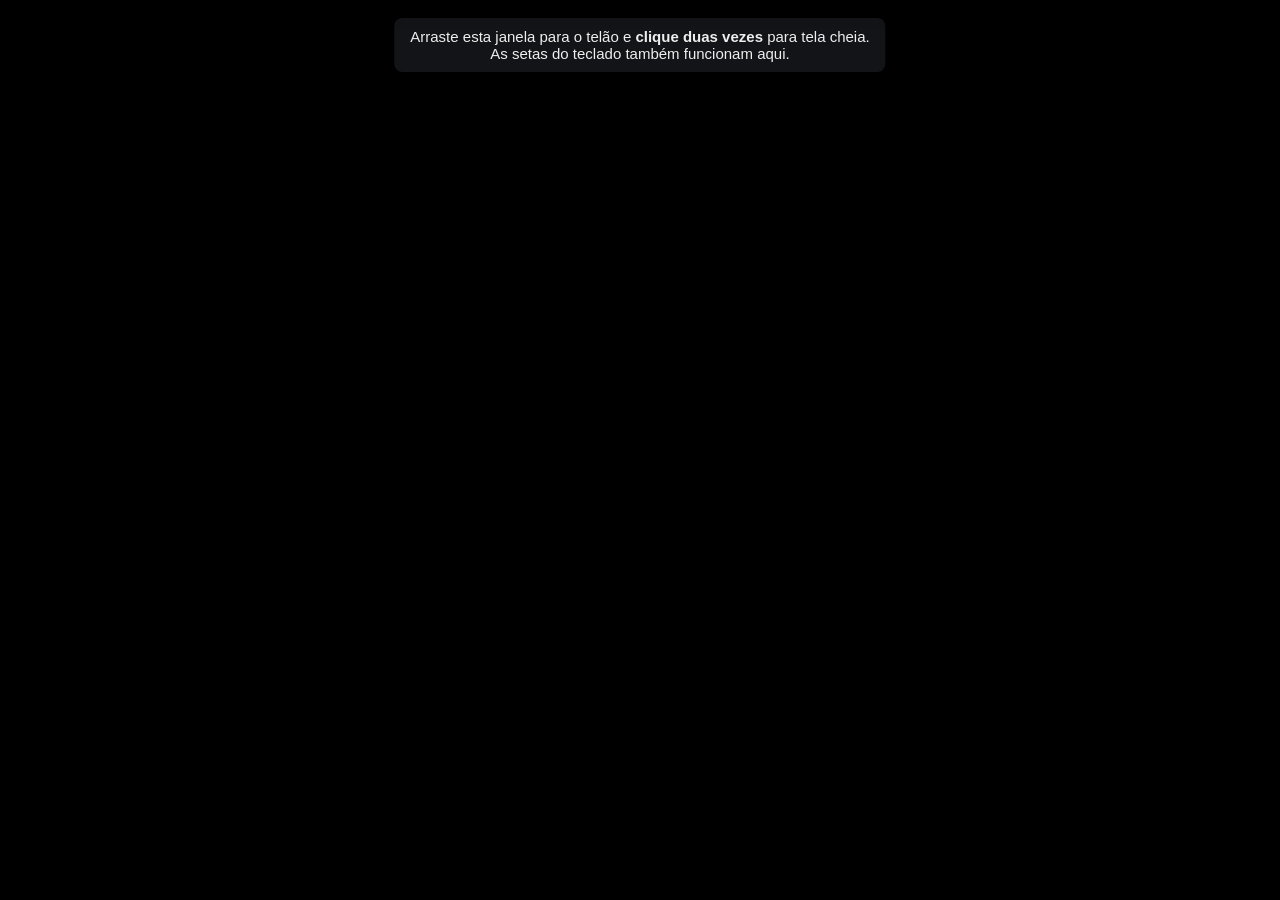
<file: lumen/projecao.html>
<!doctype html>
<html lang="pt-BR">
<head>
<meta charset="utf-8">
<title>MiguelAngelus — Projeção</title>
<link rel="icon" type="image/svg+xml" href="img/icone.svg">
<style>
  html, body { margin: 0; height: 100%; overflow: hidden; background: #000; }
  body { cursor: none; font-family: "Segoe UI", Arial, sans-serif; }
  body.preview, body.mostra-cursor { cursor: default; }
  #fundo { position: fixed; inset: 0; background: #000 center / cover no-repeat; }
  .canto { position: fixed; width: auto; max-width: 38vw; object-fit: contain; pointer-events: none; display: none; }
  .canto.on { display: block; }
  #canto-se { top: 2.5vh; left: 1.8vw; }
  #canto-sd { top: 2.5vh; right: 1.8vw; }
  #canto-ie { bottom: 0; left: 1vw; object-position: left bottom; }
  #canto-id { bottom: 0; right: 1vw; object-position: right bottom; }
  /* Terço (1.6.15): imagens nos cantos de baixo (no lugar das da comunidade) — o texto desvia delas como das outras */
  #terco-ie { bottom: 1.5vh; left: 1.5vw; height: 34vh; max-width: 22vw; object-position: left bottom; }
  #terco-id { bottom: 1.5vh; right: 1.5vw; height: 36vh; max-width: 22vw; object-position: right bottom; }
  body.terco #canto-ie, body.terco #canto-id { display: none !important; }
  /* (1.9.9) slides de evento e de campanha: a arte já vem pronta, sem as imagens dos cantos por cima */
  body.sem-cantos .canto { display: none !important; }
  body.terco #texto .contas { display: none; }     /* a dezena já aparece no desenho do terço */
  #area { position: fixed; inset: 5vh 5vw 12vh; display: flex; align-items: center; justify-content: center; }
  /* Slide com imagem (item "Imagem + texto") */
  /* Câmera ao vivo (NDI Webcam / webcam): tela cheia; as imagens dos cantos continuam por cima */
  #cam { position: fixed; inset: 0; width: 100%; height: 100%; object-fit: cover; background: #000; display: none; }
  body.camera #cam { display: block; }
  /* (1.7.6) transição suave: a câmera e o vídeo aparecem e somem devagar (Ajustes → Aparência do telão → Transição) */
  body.camera #cam, #video.on { animation: aparecer var(--trans, .14s) ease both; }
  #cam.saindo, #video.saindo { animation: none; opacity: 0; transition: opacity var(--trans, .14s) ease; }
  @keyframes aparecer { from { opacity: 0; } }
  /* com a câmera no ar, as imagens dos cantos de baixo (padroeiro, logos) saem para não cobrir a imagem; as de cima ficam */
  body.camera #canto-ie, body.camera #canto-id { display: none; }
  body.camera.sem-letra #area, body.camera.sem-letra #rodape { visibility: hidden; }
  /* "Letra por cima": o slide vira uma faixa na parte de baixo, sobre a câmera */
  body.camera.com-letra #area { inset: auto 0 3vh 0; height: 27vh; padding: 1.2vh 5vw; background: rgba(0, 0, 0, .55); box-sizing: border-box; }
  body.camera.com-letra #area:has(#texto:empty) { background: transparent; }
  /* (1.9.17) a faixa da letra por cima da câmera é sempre escura: nos temas claros (letra preta) o texto sumia */
  body.camera.com-letra #texto { color: #fff !important; text-shadow: 0 .2vh .5vh rgba(0, 0, 0, .9); }
  body.camera.com-letra #texto .resp, body.camera.com-letra #texto .quem.povo { color: var(--cor-resp-faixa, inherit); }
  body.camera.com-letra #rodape { display: none; }
  #imgSlide { position: fixed; display: none; object-fit: contain; transition: opacity var(--trans, .14s) ease; }
  #veu { position: fixed; inset: 0; display: none; background: #000; pointer-events: none; }
  body.lay-esquerda #imgSlide, body.lay-direita #imgSlide { display: block; top: 5vh; bottom: 12vh; width: 44vw; height: 83vh; }
  body.lay-esquerda #imgSlide { left: 4vw; }
  body.lay-esquerda #area { left: 51vw; right: 4vw; }
  body.lay-direita #imgSlide { right: 4vw; }
  body.lay-direita #area { left: 4vw; right: 51vw; }
  body.lay-acima #imgSlide { display: block; top: 4vh; left: 5vw; width: 90vw; height: 52vh; }
  body.lay-acima #area { top: 58vh; }
  body.lay-fundo #imgSlide, body.lay-so #imgSlide { display: block; inset: 0; width: 100%; height: 100%; }
  body.lay-fundo #imgSlide { object-fit: cover; }
  body.lay-fundo #veu { display: block; }
  body.lay-so #area, body.lay-so #rodape { display: none; }
  /* "Capa do folheto" (slide de abertura): fundo branco, ilustração à direita, título vermelho e linha azul em letra serifada */
  #papel { position: fixed; inset: 0; background: #fff; display: none; }
  body.lay-capa #papel { display: block; }
  body.lay-capa #imgSlide { display: block; top: 4vh; right: 3vw; width: 47vw; height: 92vh; }
  body.lay-capa #area { left: 4vw; right: 52vw; top: 8vh; bottom: 8vh; }
  body.lay-capa #rodape { display: none; }
  body.lay-capa #texto { color: #1a1a1a; font-family: Georgia, "Times New Roman", serif; line-height: 1.15;
    text-align: center !important; text-align-last: center !important; text-shadow: none !important; -webkit-text-stroke: 0 !important; }
  #texto .capa-ed { display: block; font-size: .36em; color: #222; margin-bottom: .9em; font-family: "Segoe UI", Arial, sans-serif; }
  #texto .capa-tit { display: block; color: #c4161c; font-weight: 600; }
  #texto .capa-sub { display: block; color: #1d4f9c; font-size: .56em; margin-top: .6em; }
  /* Pix da paróquia POR CIMA do que está passando (como a câmera): cartão branco com a faixa do CNPJ em cima e o
     QR code embaixo. Sem câmera: o cartão ocupa o alto e os slides continuam, menores, na faixa de baixo.
     Com câmera: o cartão fica menor no alto (o QR code continua grande o bastante para o celular ler). */
  :root { --pix-cartao: 64vh; --pix-qr-cam: 36vh; --pix-faixa-cam: 11vh; }   /* tamanhos: Ajustes → 💠 Pix */
  #pixCaixa { position: fixed; left: 50%; transform: translateX(-50%); top: 2.5vh; height: var(--pix-cartao); z-index: 4; display: none;
    flex-direction: column; align-items: center; gap: 1.2vh; padding: 1.4vh 1.4vh 1.8vh; background: #fff; border-radius: 1.6vh;
    box-shadow: 0 .6vh 2.4vh rgba(0,0,0,.45); box-sizing: border-box; }
  body.pix-on #pixCaixa { display: flex; }
  /* 🌐 "Acompanhe no celular": cartão no canto de baixo, por cima de tudo (o slide continua) */
  #qrAoVivo { position: fixed; right: 2vw; bottom: 3vh; z-index: 6; display: none; align-items: center; gap: 1.4vw; padding: 1.2vh 1.4vw 1.2vh 1.2vh;
    background: #fff; color: #111; border-radius: 1.6vh; box-shadow: 0 .8vh 3vh rgba(0,0,0,.45); font-family: "Segoe UI", sans-serif; }
  #qrAoVivo.on { display: flex; }
  #qrAoVivo img { width: 19vh; height: 19vh; image-rendering: pixelated; display: block; }
  #qrAoVivo .av-t { font-size: 2.6vh; font-weight: 700; line-height: 1.25; }
  #qrAoVivo .av-l { font-size: 2vh; color: #444; margin-top: .6vh; }
  #qrAoVivo .av-c { font: 700 3.6vh Consolas, monospace; letter-spacing: .18em; color: #0f2347; margin-top: .4vh; }
  #pixCaixa .pix-faixa { height: calc(var(--pix-cartao) * .16); max-width: 80vw; object-fit: contain; flex: none; }
  #pixCaixa .pix-qr { flex: 1 1 auto; min-height: 0; aspect-ratio: 1; object-fit: contain; image-rendering: pixelated; }
  body.pix-on:not(.camera) #imgSlide, body.pix-on:not(.camera) #rodape { display: none !important; }
  /* com a câmera: faixa no canto superior esquerdo, QR code no canto superior direito; sem as imagens dos cantos */
  body.pix-on.camera .canto { display: none !important; }
  body.pix-on.camera #pixCaixa { left: 2vw; right: 2vw; top: 2.5vh; transform: none; height: auto; padding: 0; gap: 2vw;
    flex-direction: row; justify-content: space-between; align-items: flex-start; background: transparent; box-shadow: none; }
  body.pix-on.camera #pixCaixa img { background: #fff; border-radius: 1.2vh; box-shadow: 0 .6vh 2.4vh rgba(0,0,0,.45); box-sizing: border-box; }
  body.pix-on.camera #pixCaixa .pix-faixa { height: var(--pix-faixa-cam); max-width: 62vw; padding: .8vh; }
  body.pix-on.camera #pixCaixa .pix-qr { flex: none; height: var(--pix-qr-cam); width: var(--pix-qr-cam); padding: 1.2vh; }
  #texto { max-width: 100%; line-height: 1.22; color: #fff; text-align: center; transition: opacity var(--trans, .14s) ease; overflow-wrap: break-word; }
  #texto sup { font-size: .5em; opacity: .75; margin-right: .15em; vertical-align: .6em; }
  #texto .resp { font-weight: 700; color: var(--cor-resp, inherit); }
  #texto .quem.povo { color: var(--cor-resp, var(--cor-quem, #ff5a4f)); }
  #texto .entre { display: block; height: .45em; }
  #texto .quem { font-weight: 700; color: var(--cor-quem, #ff5a4f); }
  #texto .cruz { color: var(--cor-cruz, #c8102e); font-weight: 400; font-family: "Segoe UI Symbol", "Segoe UI", sans-serif; }
  #texto .cruz.latina svg { height: .8em; width: auto; vertical-align: -.04em; filter: var(--sombra-cruz, none); }
  #texto .vn { color: var(--cor-quem, #ff5a4f); font-weight: 700; margin-right: .12em; }
  #texto .tit-sec { display: block; color: var(--cor-secao, #5aa9ff); font-weight: 700; font-size: .62em; margin-bottom: .35em;
    text-align: center; text-align-last: center; }
  font.m-vermelho { color: #c8102e; } font.m-dourado { color: #f2c14e; } font.m-azul { color: #5aa9ff; } font.m-verde { color: #5cc46a; }
  font.m-roxo { color: #b57cf0; } font.m-branco { color: #fff; } font.m-preto { color: #111; }
  big.m-g { font-size: 1.3em; } small.m-pq { font-size: .75em; }
  /* título: um bloco centralizado (o justificado do telão não espalha as palavras dele) */
  big.m-gg { font-size: 1.7em; line-height: 1.1; display: inline-block; max-width: 100%; text-align: center; text-align-last: center; }
  /* Terço: a dezena de contas embaixo da Ave-Maria; a da vez acesa, as já rezadas cheias, as que faltam vazias */
  #texto .contas { display: flex; justify-content: center; align-items: center; gap: .42em; margin-top: .55em; font-size: .62em; }
  #texto .conta { width: .9em; height: .9em; border-radius: 50%; border: .12em solid currentColor; opacity: .45; box-sizing: border-box; flex: none; }
  #texto .conta.feita { background: currentColor; opacity: .7; }
  #texto .conta.agora { width: 1.35em; height: 1.35em; border: 0; opacity: 1; background: var(--cor-quem, #ff5a4f);
    box-shadow: 0 0 .5em var(--cor-quem, #ff5a4f); }
  #rodape { position: fixed; left: 5vw; right: 5vw; bottom: 3.5vh; text-align: center; font-size: 3.3vh; color: #fff; opacity: .8; white-space: nowrap; overflow: hidden; text-overflow: ellipsis; transition: opacity var(--trans, .14s) ease; }
  #video { position: fixed; inset: 0; width: 100%; height: 100%; object-fit: contain; background: #000; display: none; }
  #video.on { display: block; }
  #aviso-som { position: fixed; bottom: 2vh; left: 50%; transform: translateX(-50%); background: rgba(160,30,30,.92); color: #fff; font: 15px "Segoe UI", sans-serif; padding: 8px 14px; border-radius: 8px; display: none; z-index: 6; }
  #preto { position: fixed; inset: 0; background: #000; opacity: 0; transition: opacity .25s ease; pointer-events: none; z-index: 6; }
  #preto.on { opacity: 1; }
  #dica { position: fixed; top: 2vh; left: 50%; transform: translateX(-50%); background: rgba(20,22,26,.92); color: #eee; font: 15px "Segoe UI", sans-serif; padding: 10px 16px; border-radius: 8px; transition: opacity .6s; z-index: 5; text-align: center; }
  #dica.fora { opacity: 0; pointer-events: none; }
  body.preview #dica { display: none; }
  /* Aviso na tela: faixa por cima de tudo (letra, vídeo e até a tela preta) */
  #aviso { position: fixed; left: 0; right: 0; top: 0; z-index: 8; display: flex; align-items: center; justify-content: center; gap: 1.6vw;
    padding: 2.2vh 4vw; background: rgba(176, 28, 28, .95); color: #fff; font-family: "Segoe UI", Arial, sans-serif; font-weight: 700;
    font-size: 5.2vh; line-height: 1.2; text-align: center; box-shadow: 0 .6vh 2.5vh rgba(0,0,0,.6);
    transform: translateY(-110%); transition: transform .35s ease; }
  #aviso.baixo { top: auto; bottom: 0; transform: translateY(110%); box-shadow: 0 -.6vh 2.5vh rgba(0,0,0,.6); }
  #aviso.on { transform: none; }
  #aviso .ic { font-size: 1.25em; }
  /* Tela de Avisos paroquiais (item "Avisos"): título numa faixa colorida e cada aviso num cartão */
  .canto { z-index: 2; }
  #avisosTela { position: fixed; inset: 0; z-index: 1; display: none; flex-direction: column; align-items: center;
    gap: 3.5vh; padding: 4.5vh 5vw 6vh; box-sizing: border-box; transition: opacity var(--trans, .14s) ease; }
  body.avisos-on #avisosTela { display: flex; }
  body.avisos-on #area, body.avisos-on #rodape, body.avisos-on #imgSlide, body.avisos-on #papel { display: none !important; }
  body.camera.avisos-on #avisosTela.sem-fundo { background: rgba(0, 0, 0, .6) !important; }
  .avt-cab { display: flex; align-items: center; gap: .45em; max-width: 100%; padding: .28em 1.1em; border-radius: 999px; flex: none;
    background: var(--avt-cor); color: var(--avt-cor-txt); font-weight: 800; font-size: 8.5vh; line-height: 1.1; letter-spacing: .05em;
    text-transform: uppercase; box-shadow: 0 .8vh 2.6vh rgba(0,0,0,.4); animation: avtEntra .5s ease both; white-space: nowrap; }
  .avt-cab .avt-ic { font-size: 1.05em; }
  .avt-lista { flex: 1 1 auto; min-height: 0; width: 100%; display: flex; flex-direction: column; justify-content: center; gap: .55em;
    font-size: 6vh; line-height: 1.22; }
  .avt-item { position: relative; padding: .45em .8em .45em 1.1em; border-radius: .35em; text-align: left; overflow-wrap: break-word;
    background: color-mix(in srgb, currentColor 10%, transparent); border-left: .32em solid var(--avt-cor); animation: avtEntra .5s ease both; }
  .avt-item:nth-child(2) { animation-delay: .08s; } .avt-item:nth-child(3) { animation-delay: .16s; } .avt-item:nth-child(n+4) { animation-delay: .24s; }
  .avt-pag { position: absolute; right: 2.5vw; bottom: 2vh; font-size: 2.6vh; opacity: .65; }
  @keyframes avtEntra { from { opacity: 0; transform: translateY(1.2vh); } }
  body.preview .avt-cab, body.preview .avt-item { animation: none; }
  #aviso.pisca { animation: pisca .55s ease-in-out 4; }
  /* miniatura (Ajustes / Apresentação): limite das margens pontilhado; área do texto tracejada */
  #limites { position: fixed; z-index: 9; border: 1px dotted rgba(242,193,78,.9); pointer-events: none; box-sizing: border-box; }
  body.mini #area { outline: 2px dashed #f2c14e; outline-offset: -1px; }
  .ct-caixa { position: fixed; z-index: 9; border: 2px dashed rgba(90,169,255,.95); pointer-events: none; box-sizing: border-box; }
  body.mini #rodape { opacity: .55; }
  body.fundo-proprio #texto, body.fundo-proprio #rodape { color: #fff !important; text-shadow: 0 .25vh .9vh rgba(0,0,0,.95), 0 0 .3vh rgba(0,0,0,.8) !important; }
  body.mudo #area, body.mudo #rodape, body.mudo #imgSlide, body.mudo #veu, body.mudo #papel, body.mudo #avisosTela { visibility: hidden !important; }
  @keyframes pisca { 50% { background: rgba(255, 196, 0, .97); color: #1a1000; } }
</style>
</head>
<body>
<div id="fundo"></div>
<div id="papel"></div>
<video id="cam" autoplay muted playsinline></video>
<img id="canto-se" class="canto" alt="">
<img id="canto-sd" class="canto" alt="">
<img id="canto-ie" class="canto" alt="">
<img id="canto-id" class="canto" alt="">
<!-- terço (1.6.15): Nossa Senhora à esquerda e o terço que se preenche à direita, no lugar das imagens de baixo -->
<img id="terco-ie" class="canto" alt="">
<img id="terco-id" class="canto" alt="">
<img id="imgSlide" alt="">
<div id="veu"></div>
<div id="avisosTela"></div>
<div id="pixCaixa"></div>
<div id="qrAoVivo"></div>
<div id="area"><div id="texto"></div></div>
<div id="rodape"></div>
<video id="video" playsinline preload="auto"></video>
<div id="aviso-som">O navegador bloqueou o som: clique uma vez nesta janela.</div>
<div id="preto"></div>
<div id="aviso"><span class="ic"></span><span class="txt"></span></div>
<div id="dica">Arraste esta janela para o telão e <b>clique duas vezes</b> para tela cheia.<br>As setas do teclado também funcionam aqui.</div>

<script src="js/tercodesenho.js"></script>
<script>
'use strict';
const PREVIEW = new URLSearchParams(location.search).has('preview');
// Miniatura do telão nos Ajustes ('margens') e no editor de Apresentação ('layout'): o mesmo cálculo do telão, com o
// limite das margens (pontilhado) e a área que o texto ocupou de fato (tracejado) por cima
const MINI = new URLSearchParams(location.search).get('mini') || '';
// (1.7.2) 'edicao': prévia das janelas de editar — igual ao telão, sem as linhas-guia das margens
const GUIAS = !!MINI && MINI !== 'edicao' && MINI !== 'medir';
const alvo = PREVIEW ? window.parent : window.opener;
const $ = id => document.getElementById(id);
const esc = s => String(s ?? '').replace(/[&<>"']/g, c => ({ '&': '&amp;', '<': '&lt;', '>': '&gt;', '"': '&quot;', "'": '&#39;' }[c]));
if (PREVIEW) document.body.classList.add('preview');
if (GUIAS) {
  document.body.classList.add('mini');
  const lim = document.createElement('div'); lim.id = 'limites'; document.body.appendChild(lim);
}
// No aplicativo, o programa já põe esta janela no telão (a dica de arrastar só aparece se houver um monitor só)
if (window.chrome && window.chrome.webview) $('dica').innerHTML = 'Só há um monitor ligado: esta janela abriu aqui.<br>Ligue o telão e abra a projeção de novo, ou <b>clique duas vezes</b> para tela cheia.';

let cfg = {}, slide = null, chaveAtual = '', timer = 0;

// Capa do folheto: 1ª linha = título (vermelho); as outras em azul; a linha da edição ("Ano A – nº 48 – …" ou só a data) vai em cima, pequena
function htmlCapa(s) {
  const ehEdicao = l => /^Ano [ABC]\b|\b\d{1,2} de [a-zç]+ de \d{4}$/i.test(l);
  const linhas = String(s.texto || '').split('\n').map(l => l.trim()).filter(Boolean);
  const ed = linhas.filter(ehEdicao), resto = linhas.filter(l => !ehEdicao(l));
  return (ed.length ? `<span class="capa-ed">${acabamento(esc(ed.join(' · ')))}</span>` : '') +
    (resto[0] ? `<span class="capa-tit">${acabamento(esc(resto[0]))}</span>` : '') +
    resto.slice(1).map(l => `<span class="capa-sub">${acabamento(esc(l))}</span>`).join('');
}

// Pix por cima (mensagem 'pix'): só imagens guardadas no programa (data:image/…)
function pix(m) {
  const ok = u => /^data:image\//.test(u || '');
  const on = !!m.on && ok(m.qr);
  document.body.classList.toggle('pix-on', on);
  $('pixCaixa').innerHTML = on ? (ok(m.faixa) ? `<img class="pix-faixa" src="${m.faixa}" alt="Chave Pix">` : '') +
    `<img class="pix-qr" src="${m.qr}" alt="QR code do Pix">` : '';
  desenharImagem(); ajustar();
}

// (1.9.17) luminância (0 = preto, 1 = branco) de uma cor #rrggbb, e a cor escurecida (f = quanto fica da cor)
function luz(hex) {
  const m = /^#?([0-9a-f]{6})$/i.exec(String(hex || '').trim());
  if (!m) return 0;
  const n = parseInt(m[1], 16), c = [n >> 16, (n >> 8) & 255, n & 255].map(v => { v /= 255; return v <= .03928 ? v / 12.92 : ((v + .055) / 1.055) ** 2.4; });
  return .2126 * c[0] + .7152 * c[1] + .0722 * c[2];
}
function escurecer(hex, f) {
  const n = parseInt(String(hex).replace('#', ''), 16);
  return '#' + [n >> 16, (n >> 8) & 255, n & 255].map(v => Math.round(v * f).toString(16).padStart(2, '0')).join('');
}

function htmlSlide(s) {
  if (s.img && s.layout === 'capa') return htmlCapa(s);
  if (s.versos) {
    return acabamento(s.versos.map(v => (cfg.numerarVersos !== false ? `<sup>${esc(v.n)}</sup>` : '') + esc(v.t)).join(' '));
  }
  // A partir da linha que começa com "—" (resposta do povo), o resto do slide fica em negrito.
  // Letra de quem fala no começo da linha (P., T., L., C., D. — vem do folheto): colorida; T. = povo (negrito), as outras não.
  let povo = false;
  const trocas = [];                       // linhas em que a fala muda (padre → povo ou povo → padre)
  const linhas = esc(s.texto).split('\n').map((l, i) => {
    const num = i === 0 && s.numerado ? /^\s*(\d+)\.\s+/.exec(l) : null;     // nº da prece / estrofe do salmo
    if (num) return (cfg.mostrarRotulos === false ? '' : `<span class="quem">${num[1]}.</span> `) + l.slice(num[0].length);
    const m = /^\s*([PTLCD])\.\s+/.exec(l);
    const antes = povo;
    let quem = '';
    if (m) {
      povo = m[1] === 'T';
      if (cfg.mostrarRotulos !== false) quem = `<span class="quem${povo ? ' povo' : ''}">${m[1]}.</span> `;
      l = l.slice(m[0].length);
    } else if (/^\s*(—|R\.)/.test(l)) povo = true;
    if (i > 0 && povo !== antes) trocas[i] = true;
    return quem + (povo ? `<span class="resp">${l}</span>` : l);
  });
  // Espaço entre as falas: um respiro antes e depois da resposta do povo
  const separar = cfg.espacoResposta !== false;
  const html = acabamento(linhas.map((l, i) => i === 0 ? l : (separar && trocas[i] ? '<span class="entre"></span>' : '<br>') + l).join(''));
  const contas = s.contas ? `<span class="contas">${Array.from({ length: +s.contas.total || 0 }, (_, k) =>
    `<span class="conta ${k + 1 < s.contas.atual ? 'feita' : k + 1 === +s.contas.atual ? 'agora' : ''}"></span>`).join('')}</span>` : '';
  // (1.7.6) nome da parte em cima do 1º slide dela, colorido como no folheto ("6. Primeira Leitura")
  const tit = s.secaoTit ? `<span class="tit-sec">${acabamento(esc(s.secaoTit))}</span>` : '';
  return tit + (s.refrao ? `<span class="resp">${html}</span>` : html) + contas;
}

// Negrito/itálico/sublinhado digitados como <b> <i> <u> (botões N I S na edição) e referências bíblicas sem quebrar:
// "(Fl 4,6-9)" fica sempre inteira na mesma linha (espaço e hífen que não quebram).
// Cor e tamanho (barrinha de formatação): <vermelho>…</vermelho> vira <font class="m-vermelho">, <g>/<gg> vira <big>, <pq> <small>
// (1.8.0) Desenho da cruz: 'missal' = ✠ (letra); 'latina' = cruz latina fina, como a dos folhetos (desenhada, para
// sair igual em qualquer fonte e nunca virar emoji). O texto continua com ✠; só o desenho no telão muda.
let estiloCruz = 'latina';
const CRUZ_LATINA = '<span class="cruz latina"><svg viewBox="0 0 10 16" aria-hidden="true"><path d="M4.1 0h1.8v4.3h4.1v1.8H5.9V16H4.1V6.1H0V4.3h4.1z" fill="currentColor"/></svg></span>';
function acabamento(html) {
  return html
    .replace(/&lt;(\/?)(b|i|u)&gt;/gi, '<$1$2>')
    .replace(/&lt;(vermelho|dourado|azul|verde|roxo|branco|preto)&gt;/gi, (_, c) => `<font class="m-${c.toLowerCase()}">`)
    .replace(/&lt;\/(vermelho|dourado|azul|verde|roxo|branco|preto)&gt;/gi, '</font>')
    .replace(/&lt;(gg|g)&gt;/gi, (_, t) => `<big class="m-${t.toLowerCase()}">`).replace(/&lt;\/(gg|g)&gt;/gi, '</big>')
    .replace(/&lt;pq&gt;/gi, '<small class="m-pq">').replace(/&lt;\/pq&gt;/gi, '</small>')
    // (1.7.8) a cruz ✠ do Missal na cor escolhida e o nº do versículo (sobrescrito) colorido, como no folheto
    .replace(/✠/g, () => estiloCruz === 'latina' ? CRUZ_LATINA : '<span class="cruz">✠</span>')
    // (1.8.0) o nº fica perto da palavra seguinte, como no folheto: o espaço depois dele sai (fica só uma folga pequena
    // na margem do .vn, que não estica no texto justificado) e o "word joiner" não deixa a linha quebrar entre os dois
    .replace(/([⁰¹²³⁴⁵⁶⁷⁸⁹]+[ᵃᵇᶜᵈᵉ]?)[   ]?/g, (_, n) => `<span class="vn">${n}</span>&#8288;`)
    .replace(/\(([^()<>]{0,40}\d[^()<>]{0,40})\)/g, (_, r) => '(' + r.replace(/ /g, ' ').replace(/-/g, '‑') + ')');
}

// Com limite de linhas: a letra é calculada para caber exatamente N linhas de ~C caracteres.
// Sem limite: começa no tamanho máximo e diminui até o texto caber.
// Tamanho de partida da letra para uma área de texto (com limite de linhas: N linhas na altura). Texto sozinho numa área
// estreitada pelos cantos: a letra diminui na mesma proporção da largura perdida (senão sobram poucas palavras por linha e
// o justificado abre buracos); na largura normal, nada muda.
function tamanhoLetra(larg, alt, soTexto) {
  // (1.7.0) slides automáticos: começa grande (16% da altura) e o ajuste diminui até o texto ocupar a área das margens
  if (cfg.slideAuto) return window.innerHeight * 0.16;
  // slide "largo" (Ave-Maria do terço, 1.6.15): letra para ~6 linhas na altura da área, podendo passar do tamanho máximo
  if (slide?.largo) return Math.min(alt / (6 * 1.22), window.innerHeight * 0.13);
  const maxPx = (+cfg.fonteMax || 9) * window.innerHeight / 100;
  if (!cfg.quebraAuto) return maxPx;
  const L = +cfg.linhasPorSlide || 4;
  let f = Math.min(maxPx, alt / (L * 1.22));
  // área estreitada pelas imagens dos cantos: a letra diminui na proporção. A comparação é com a largura das MARGENS
  // (Ajustes → Tamanho dos slides), não com a tela: margem maior não encolhe a letra à toa (1.6.5)
  if (soTexto) { const u = areaUtil(); f = Math.min(f, maxPx * larg / (window.innerWidth * (u[2] - u[0]))); }
  return f;
}

// ---------- Texto que contorna as imagens dos cantos (1.6.6) ----------
// Cada imagem dos cantos que encosta na área das margens vira um quadrado (com folga); o texto ocupa a área inteira e
// as linhas contornam os quadrados (shape-outside): as de cima ficam entre o brasão e a PASCOM, as do meio usam a largura
// toda, as de baixo desviam só do padroeiro. Liga/desliga em Ajustes → Tamanho dos slides.
let contorno = null, htmlAtual = '';
const usaContorno = () => !!contorno && !slide?.img && !slide?.avisos && !document.body.classList.contains('camera') &&
  !document.body.classList.contains('pix-on');

function htmlFlutuantes(Ww, Hh) {
  const esq = contorno.caixas.filter(c => c.lado === 'e'), dir = contorno.caixas.filter(c => c.lado === 'd');
  const px = v => Math.max(0, Math.round(v)) + 'px';
  let h = '';
  if (esq.length) {
    const tl = esq.find(c => c.alto), bl = esq.find(c => !c.alto);
    const w = Math.max(...esq.map(c => c.r));
    const p = ['0 0'];
    if (tl) p.push(`${px(tl.r)} 0`, `${px(tl.r)} ${px(tl.b)}`, `0 ${px(tl.b)}`);
    if (bl) p.push(`0 ${px(bl.t)}`, `${px(bl.r)} ${px(bl.t)}`, `${px(bl.r)} ${px(Hh)}`);
    p.push(`0 ${px(Hh)}`);
    h += `<span class="ct-f" style="float:left;width:${px(w)};height:${px(Hh)};shape-outside:polygon(${p.join(',')})"></span>`;
  }
  if (dir.length) {
    const tr = dir.find(c => c.alto), br = dir.find(c => !c.alto);
    const w = Math.max(...dir.map(c => Ww - c.l)), x0 = Ww - w;
    const p = [`${px(w)} 0`];
    if (tr) p.push(`${px(tr.l - x0)} 0`, `${px(tr.l - x0)} ${px(tr.b)}`, `${px(w)} ${px(tr.b)}`);
    if (br) p.push(`${px(w)} ${px(br.t)}`, `${px(br.l - x0)} ${px(br.t)}`, `${px(br.l - x0)} ${px(Hh)}`);
    p.push(`${px(w)} ${px(Hh)}`);
    h += `<span class="ct-f" style="float:right;width:${px(w)};height:${px(Hh)};shape-outside:polygon(${p.join(',')})"></span>`;
  }
  return h;
}

function ajustarContorno() {
  const texto = $('texto'), area = $('area');
  const Ww = area.clientWidth, Hh = area.clientHeight;
  area.style.alignItems = 'flex-start';
  Object.assign(texto.style, { maxWidth: '100%', width: '100%' });
  texto.innerHTML = htmlFlutuantes(Ww, Hh) + '<span class="ct-esp" style="display:block;height:0"></span>' + htmlAtual + '<span class="ct-fim"></span>';
  const esp = texto.querySelector('.ct-esp'), fim = texto.querySelector('.ct-fim');
  const topoArea = () => area.getBoundingClientRect().top;
  const fundoTexto = () => fim.getBoundingClientRect().bottom - topoArea();
  let f = tamanhoLetra(Ww, Hh, false);
  const passo = Math.max(-6, Math.min(6, +(slide?.escala || 0)));
  if (passo) f *= Math.pow(1.1, passo);
  texto.style.fontSize = f + 'px';
  while ((fundoTexto() > Hh || texto.scrollWidth > Ww + 1) && f > 4) { f *= 0.96; texto.style.fontSize = f + 'px'; }
  // centraliza na altura: espaço em cima = metade do que sobra (o contorno pode mudar ao descer: confere de novo)
  let e = Math.max(0, (Hh - fundoTexto()) / 2);
  for (let k = 0; k < 8; k++) {
    esp.style.height = e + 'px';
    const sobra = fundoTexto() - Hh;
    if (sobra <= 0 || e <= 0) break;
    e = Math.max(0, e - sobra - 1);
  }
  if (fundoTexto() > Hh) esp.style.height = '0px';
}

// (1.7.0) Slides automáticos: o espaço entre as palavras. Com bastante palavra por linha, justifica (as duas margens retas,
// ocupando a largura toda, em texto corrido como as leituras); com menos de 8 palavras por linha, centraliza
function espacoAuto() {
  const t = $('texto');
  if (!cfg.slideAuto) return;
  t.style.textAlign = 'justify'; t.style.textAlignLast = 'center';
  const f = parseFloat(t.style.fontSize) || 16, lh = parseFloat(getComputedStyle(t).lineHeight) || f * 1.25;
  const linhas = Math.max(1, Math.round(t.scrollHeight / lh));
  const palavras = (t.innerText || '').split(/\s+/).filter(Boolean).length;
  if (palavras / linhas < 8) t.style.textAlign = 'center';      // poucas palavras por linha: justificar abriria buracos
}

function ajustar() {  const texto = $('texto'), area = $('area');
  if (usaContorno()) { ajustarContorno(); espacoAuto(); ajustarAvisos(); return; }
  // sem contorno: desfaz o que o modo contorno mudou
  if (texto.querySelector('.ct-f, .ct-esp')) texto.innerHTML = htmlAtual;
  area.style.alignItems = ''; texto.style.width = '';
  let f = (+cfg.fonteMax || 9) * window.innerHeight / 100;
  if (cfg.quebraAuto && !cfg.slideAuto) {
    const C = +cfg.caracteresPorLinha || 40;
    f = tamanhoLetra(area.clientWidth, area.clientHeight, !slide?.img || slide.layout === 'fundo' || document.body.classList.contains('camera'));
    texto.style.maxWidth = slide?.largo ? '100%' : `min(100%, ${(C * 0.55).toFixed(1)}em)`;   // largo: a área inteira
  } else {
    texto.style.maxWidth = '100%';
    if (cfg.slideAuto) f = tamanhoLetra(area.clientWidth, area.clientHeight, true);
  }
  // A+ / A− deste slide (ideia do Hermínio): 10% por passo; maior que a área não fica (o laço abaixo diminui até caber)
  const passo = Math.max(-6, Math.min(6, +(slide?.escala || 0)));
  if (passo) f *= Math.pow(1.1, passo);
  texto.style.fontSize = f + 'px';
  while ((texto.scrollHeight > area.clientHeight || texto.scrollWidth > area.clientWidth) && f > 4) {
    f *= 0.96;
    texto.style.fontSize = f + 'px';
  }
  espacoAuto();
  ajustarAvisos();
}

const LAYOUTS = ['esquerda', 'direita', 'acima', 'fundo', 'so', 'capa'];
function desenharImagem() {
  const lay = slide?.img ? slide.layout || 'esquerda' : '';
  for (const l of LAYOUTS) document.body.classList.toggle('lay-' + l, l === lay);
  const img = $('imgSlide');
  if (lay) { if (img.getAttribute('src') !== slide.img) img.src = slide.img; }
  else img.removeAttribute('src');
  $('veu').style.opacity = lay === 'fundo' ? (+slide.escurecer || 0) / 100 : 0;
  harmonizar(lay);
}

// Imagem + texto (abertura, homilia, apresentações): imagem um pouco menor e, junto com o texto, sem passar por cima
// das imagens dos cantos (brasão, PASCOM, padroeiro). Para cada canto que invade, corta o lado que perde menos espaço.
// Área útil do texto (Ajustes → Tamanho dos slides → margens, ideia do Hermínio): margem dos lados e de cima/baixo em % da tela.
// O padrão (5% e 5%) é a área de sempre; embaixo fica ainda a faixa do rodapé. Letra, linhas e caracteres seguem esta área.
function areaUtil() {
  const mx = Math.min(30, Math.max(0, +(cfg.margemLados ?? 5))) / 100, my = Math.min(30, Math.max(0, +(cfg.margemTopo ?? 5))) / 100;
  return [mx, my, 1 - mx, .93 - my];
}
const CAIXAS = {   // em fração da tela: [esquerda, topo, direita, base]
  esquerda: { img: [.04, .05, .48, .88], area: [.51, .05, .96, .88] },
  direita: { img: [.52, .05, .96, .88], area: [.04, .05, .49, .88] },
  acima: { img: [.05, .04, .95, .56], area: [.05, .58, .95, .88] },
  capa: { img: [.50, .04, .97, .96], area: [.04, .08, .48, .92] },
};
// Miniatura: os quadrados de cada imagem (o que o texto contorna), tracejados
function desenharCaixasMini(base) {
  if (!GUIAS) return;
  document.querySelectorAll('.ct-caixa').forEach(e => e.remove());
  if (!contorno || !base) return;
  for (const c of contorno.caixas) {
    const d = document.createElement('div'); d.className = 'ct-caixa';
    Object.assign(d.style, { left: base[0] + c.l + 'px', top: base[1] + c.t + 'px', width: (c.r - c.l) + 'px', height: (c.b - c.t) + 'px' });
    document.body.appendChild(d);
  }
}

// (1.7.6) Onde a imagem do canto aparece de fato: sem a sobra do object-fit e sem a borda transparente do PNG (o padroeiro
// recortado com muita margem empurrava o texto para longe — ideia do Thiago). O recorte de cada imagem é medido uma vez.
const recortes = new Map();
function recorteOpaco(img) {
  const src = img.currentSrc || img.src;
  if (recortes.has(src)) return recortes.get(src);
  if (recortes.size > 40) recortes.clear();        // o terço muda de desenho a cada conta
  let r = [0, 0, 1, 1];
  try {
    const k = Math.min(1, 240 / Math.max(img.naturalWidth, img.naturalHeight));
    const w = Math.max(1, Math.round(img.naturalWidth * k)), h = Math.max(1, Math.round(img.naturalHeight * k));
    const c = document.createElement('canvas'); c.width = w; c.height = h;
    const g = c.getContext('2d', { willReadFrequently: true }); g.drawImage(img, 0, 0, w, h);
    const d = g.getImageData(0, 0, w, h).data;
    let x0 = w, y0 = h, x1 = -1, y1 = -1;
    for (let y = 0; y < h; y++) for (let x = 0; x < w; x++) if (d[(y * w + x) * 4 + 3] > 24) {
      if (x < x0) x0 = x; if (x > x1) x1 = x; if (y < y0) y0 = y; if (y > y1) y1 = y;
    }
    if (x1 >= 0) r = [x0 / w, y0 / h, (x1 + 1) / w, (y1 + 1) / h];
  } catch (_) {}                                   // imagem de outro endereço: fica a caixa inteira
  recortes.set(src, r);
  return r;
}
function rectVisivel(img) {
  const b = img.getBoundingClientRect(), nw = img.naturalWidth, nh = img.naturalHeight;
  if (!nw || !nh || !b.width || !b.height) return b;
  const k = Math.min(b.width / nw, b.height / nh), cw = nw * k, ch = nh * k;
  const pos = getComputedStyle(img).objectPosition.split(' ').map(v => /%$/.test(v) ? parseFloat(v) / 100 : null);
  const ox = b.left + (b.width - cw) * (pos[0] ?? .5), oy = b.top + (b.height - ch) * (pos[1] ?? .5);
  const [fx0, fy0, fx1, fy1] = recorteOpaco(img);
  const left = ox + cw * fx0, top = oy + ch * fy0, right = ox + cw * fx1, bottom = oy + ch * fy1;
  return { left, top, right, bottom, width: right - left, height: bottom - top };
}

// (1.7.6) Texto sempre centralizado: cada quadrado ganha o seu espelho do outro lado (na mesma altura), juntando com o
// que já houver naquele canto — as linhas encolhem igual dos dois lados e continuam no meio da tela
function centralizarCaixas(caixas, Wb) {
  for (const c of caixas.slice()) {
    const outro = c.lado === 'e' ? 'd' : 'e', l = Wb - c.r, r = Wb - c.l;
    const ja = caixas.find(x => x.lado === outro && x.alto === c.alto);
    if (ja) { ja.l = Math.min(ja.l, l); ja.r = Math.max(ja.r, r); ja.t = Math.min(ja.t, c.t); ja.b = Math.max(ja.b, c.b); }
    else caixas.push({ lado: outro, alto: c.alto, l, t: c.t, r, b: c.b });
  }
}

function harmonizar(lay) {
  const img = $('imgSlide'), area = $('area');
  contorno = null; desenharCaixasMini(null);
  const limpar = () => { for (const p of ['left', 'top', 'right', 'bottom', 'width', 'height']) { img.style[p] = ''; area.style[p] = ''; } };
  if (document.body.classList.contains('camera') || lay === 'so') return limpar();
  // Pix por cima (sem câmera): o cartão do Pix fica no alto e o texto desce para a faixa de baixo, menor
  const pixOn = document.body.classList.contains('pix-on');
  const topoTexto = (Math.min(80, Math.max(40, +cfg.pixCartao || 64)) + 5) / 100;     // logo abaixo do cartão do Pix
  const cx = pixOn ? { area: [.04, topoTexto, .96, .975] }
    : CAIXAS[lay] || { area: areaUtil() };     // texto comum (e imagem de fundo): também desvia dos cantos
  const W = innerWidth, H = innerHeight, folga = H * .02;
  const cantos = document.body.classList.contains('sem-cantos') ? []
    : [...document.querySelectorAll('.canto.on')].filter(c => c.naturalWidth).map(rectVisivel);
  const encaixar = (fr, encolher) => {
    let [l, t, r, b] = [fr[0] * W, fr[1] * H, fr[2] * W, fr[3] * H];
    if (encolher) { const dx = (r - l) * encolher, dy = (b - t) * encolher; l += dx; r -= dx; t += dy; b -= dy; }
    const area0 = (r - l) * (b - t);
    for (const c of cantos) {
      if (c.right <= l || c.left >= r || c.bottom <= t || c.top >= b) continue;          // não encosta
      const vert = c.top < H / 2 ? [l, c.bottom + folga, r, b] : [l, t, r, c.top - folga];
      const horz = c.left < W / 2 ? [c.right + folga, t, r, b] : [l, t, c.left - folga, b];
      const tam = q => Math.max(0, q[2] - q[0]) * Math.max(0, q[3] - q[1]);
      const melhor = tam(vert) >= tam(horz) ? vert : horz;
      if (tam(melhor) > area0 * .25) [l, t, r, b] = melhor;                              // nunca deixa sumir
    }
    return [l, t, r, b];
  };
  let al, at, ar, ab;
  if (cx.img) {
    const [il, it, ir, ib] = encaixar(cx.img, .05);
    Object.assign(img.style, { left: il + 'px', top: it + 'px', width: (ir - il) + 'px', height: (ib - it) + 'px', right: 'auto', bottom: 'auto' });
    [al, at, ar, ab] = encaixar(cx.area, 0);
  } else {
    // Texto sozinho: para os cantos de cima e os de baixo, desvia por cima/baixo OU pelos lados (margem igual dos dois lados,
    // para continuar centralizado). Fica a combinação que deixa a letra maior (ver ajustar).
    for (const p of ['left', 'top', 'right', 'bottom', 'width', 'height']) img.style[p] = '';
    const base = cx.area.map((v, i) => v * (i % 2 ? H : W));
    const bate = cantos.filter(c => !(c.right <= base[0] || c.left >= base[2] || c.bottom <= base[1] || c.top >= base[3]));
    // (1.6.6) modo contorno: a área é a das margens inteira e cada imagem vira um quadrado que o texto contorna
    if (cfg.contornarCantos !== false && !pixOn && !lay && bate.length) {
      contorno = { caixas: bate.map(c => ({
        lado: c.left + c.width / 2 < W / 2 ? 'e' : 'd', alto: c.top + c.height / 2 < H / 2,
        l: Math.max(0, c.left - folga - base[0]), t: Math.max(0, c.top - folga - base[1]),
        r: Math.min(base[2] - base[0], c.right + folga - base[0]), b: Math.min(base[3] - base[1], c.bottom + folga - base[1]) })) };
      if (cfg.centralizarCantos !== false) centralizarCaixas(contorno.caixas, base[2] - base[0]);
      Object.assign(area.style, { left: base[0] + 'px', top: base[1] + 'px', right: (W - base[2]) + 'px', bottom: (H - base[3]) + 'px' });
      desenharCaixasMini(base);
      if (MINI) { const u = areaUtil(), lim = $('limites'); if (lim) Object.assign(lim.style, { left: u[0] * 100 + '%', top: u[1] * 100 + '%', right: (1 - u[2]) * 100 + '%', bottom: (1 - u[3]) * 100 + '%' }); }
      return;
    }
    const cima = bate.filter(c => c.top < H / 2), baixo = bate.filter(c => c.top >= H / 2);
    const margem = cs => cs.reduce((m, c) => Math.max(m, c.left < W / 2 ? c.right + folga : W - c.left + folga), base[0]);
    const opcoes = [];
    for (const vCima of [true, false]) for (const vBaixo of [true, false]) {
      const pelosLados = [...(vCima ? [] : cima), ...(vBaixo ? [] : baixo)];
      const topo = vCima ? cima.reduce((t, c) => Math.max(t, c.bottom + folga), base[1]) : base[1];
      const fundo = vBaixo ? baixo.reduce((b, c) => Math.min(b, c.top - folga), base[3]) : base[3];
      const m = margem(pelosLados);
      opcoes.push([m, topo, W - m, fundo]);                       // margem igual dos dois lados (continua centralizado)
      // (1.6.5) ou encosta só do lado da imagem: com uma imagem só embaixo à direita (ex.: o padroeiro), o texto desce
      // até a margem de baixo do lado livre, em vez de parar todo na altura da imagem
      const esq = pelosLados.filter(c => c.left < W / 2).reduce((l, c) => Math.max(l, c.right + folga), base[0]);
      const dir = pelosLados.filter(c => c.left >= W / 2).reduce((r, c) => Math.min(r, c.left - folga), base[2]);
      if ((esq !== m || dir !== W - m) && cfg.centralizarCantos === false) opcoes.push([esq, topo, dir, fundo]);
    }
    const nota = q => (q[2] - q[0]) < W * .3 || (q[3] - q[1]) < H * .2 ? 0 : tamanhoLetra(q[2] - q[0], q[3] - q[1], true);
    // a de letra maior; empate fica com a centralizada (vem antes na lista)
    [al, at, ar, ab] = opcoes.map((q, i) => [q, nota(q), i]).sort((x, y) => (y[1] - x[1]) || (x[2] - y[2]))[0][0];
  }
  Object.assign(area.style, { left: al + 'px', top: at + 'px', right: (W - ar) + 'px', bottom: (H - ab) + 'px' });
  if (GUIAS) {
    const u = areaUtil(), lim = $('limites');
    if (lim) Object.assign(lim.style, { left: u[0] * 100 + '%', top: u[1] * 100 + '%', right: (1 - u[2]) * 100 + '%', bottom: (1 - u[3]) * 100 + '%' });
  }
}
// as imagens dos cantos chegam depois: refaz o encaixe quando carregam (e quando a janela muda de tamanho)
document.querySelectorAll('.canto').forEach(c => c.addEventListener('load', () => { desenharImagem(); ajustar(); }));

// Fundo próprio do item do roteiro (slide.fundo, 1.6.6): no lugar do fundo do tema, escurecido para a letra aparecer
function aplicarFundo() {
  const f = $('fundo');
  const proprio = !!(slide?.fundo && /^data:image\//.test(slide.fundo));
  if (proprio) {
    const a = Math.min(.85, Math.max(0, (+slide.fundoEscurecer || 0) / 100));
    f.style.backgroundImage = `linear-gradient(rgba(0,0,0,${a}), rgba(0,0,0,${a})), url("${slide.fundo}")`;
  } else f.style.backgroundImage = cfg.fundoImagem ? `url("${cfg.fundoImagem}")` : 'none';
  // fundo próprio (imagem escurecida): letra branca com sombra, mesmo num tema de fundo claro (Creme, Azul claro)
  document.body.classList.toggle('fundo-proprio', proprio);
}

// ---------- Terço nos cantos (1.6.15) ----------
// O desenho do terço (svgTerco, com os modelos e as contas) fica em js/tercodesenho.js

function desenharTerco() {
  const t = !!slide?.terco && cfg.tercoCantos !== false && !document.body.classList.contains('camera') && !GUIAS;
  document.body.classList.toggle('terco', t);
  const e = $('terco-ie'), d = $('terco-id');
  e.classList.toggle('on', t); d.classList.toggle('on', t);
  if (!t) { e.removeAttribute('src'); d.removeAttribute('src'); return; }
  const img = /^data:image\//.test(cfg.tercoImagem || '') ? cfg.tercoImagem : 'img/nossa-senhora-terco.svg';
  if (e.getAttribute('src') !== img) e.src = img;
  const url = 'data:image/svg+xml;charset=utf-8,' + encodeURIComponent(svgTerco(+slide.terco.feitas || 0, slide.terco.atual ?? -1,
    { modelo: cfg.tercoModelo, contas: cfg.tercoContas, vez: cfg.corRotulo, linha: cfg.corTexto }));
  if (d.getAttribute('src') !== url) d.src = url;
}

function desenhar() {  aplicarFundo();
  document.body.classList.toggle('sem-cantos', !!slide?.semCantos);     // (1.9.9) evento / campanha
  desenharTerco();
  desenharImagem();
  desenharAvisos();
  htmlAtual = slide && !slide.avisos ? htmlSlide(slide) : '';
  $('texto').innerHTML = htmlAtual;
  $('rodape').textContent = slide && !slide.avisos && cfg.rodape !== false ? (slide.rodape || '') : '';
  ajustar();
}

// ---------- Tela de Avisos paroquiais ----------
function desenharAvisos() {
  const a = slide?.avisos, el = $('avisosTela');
  document.body.classList.toggle('avisos-on', !!a);
  if (!a) { el.innerHTML = ''; return; }
  el.classList.toggle('sem-fundo', !a.fundo);
  el.style.background = a.fundo || 'transparent';
  el.style.color = a.corTexto || cfg.corTexto || '#fff';
  el.style.fontWeight = cfg.negrito && !a.fundo ? 700 : 400;
  el.style.setProperty('--avt-cor', a.corTitulo || '#c8102e');
  el.style.setProperty('--avt-cor-txt', a.corTituloTexto || '#fff');
  el.innerHTML = `<div class="avt-cab">${a.icone ? `<span class="avt-ic">${esc(a.icone)}</span>` : ''}<span>${esc(a.titulo)}</span></div>
    <div class="avt-lista">${(a.itens || []).map(t => `<div class="avt-item">${acabamento(esc(t)).replace(/\n/g, '<br>')}</div>`).join('')}</div>
    ${a.pag ? `<div class="avt-pag">${esc(a.pag)}</div>` : ''}`;
  ajustarAvisos();
}

function ajustarAvisos() {
  if (!document.body.classList.contains('avisos-on')) return;
  const el = $('avisosTela'), cab = el.querySelector('.avt-cab'), lista = el.querySelector('.avt-lista');
  const W = innerWidth, H = innerHeight, folga = H * .02;
  // desvia das imagens dos cantos (brasão, logos, padroeiro): o título fica entre as de cima; a lista, ou sobe o fundo
  // por cima das de baixo, ou estreita dos lados — o que deixar mais espaço
  const rect = id => { const c = $(id); return c.classList.contains('on') && c.naturalWidth ? c.getBoundingClientRect() : null; };
  const cima = ['canto-se', 'canto-sd'].map(rect).filter(Boolean), baixo = ['canto-ie', 'canto-id'].map(rect).filter(Boolean);
  const ladoCima = cima.reduce((m, r) => Math.max(m, r.left < W / 2 ? r.right : W - r.left), 0);
  const ladoBaixo = baixo.reduce((m, r) => Math.max(m, r.left < W / 2 ? r.right : W - r.left), 0);
  const altBaixo = baixo.reduce((m, r) => Math.max(m, H - r.top), 0);
  cab.style.maxWidth = ladoCima ? (W - 2 * (ladoCima + folga)) + 'px' : '';
  const pb0 = H * .06, px0 = W * .05;
  const porBaixo = W * (H - Math.max(pb0, altBaixo + folga)), peloLado = (W - 2 * Math.max(px0, ladoBaixo + folga)) * (H - pb0);
  const subir = baixo.length && porBaixo >= peloLado;
  el.style.paddingBottom = (subir ? Math.max(pb0, altBaixo + folga) : pb0) + 'px';
  el.style.paddingLeft = el.style.paddingRight = (baixo.length && !subir ? Math.max(px0, ladoBaixo + folga) : px0) + 'px';
  // título: diminui até caber na largura; avisos: diminuem até caber na altura
  let ft = 8.5 * H / 100;
  cab.style.fontSize = ft + 'px';
  while (cab.scrollWidth > cab.clientWidth + 1 && ft > H * .03) { ft *= .95; cab.style.fontSize = ft + 'px'; }
  let f = Math.min(6 * H / 100, (+cfg.fonteMax || 9) * H / 100 * .75);
  lista.style.fontSize = f + 'px';
  while ((lista.scrollHeight > lista.clientHeight + 1 || lista.scrollWidth > lista.clientWidth + 1) && f > 8) { f *= .95; lista.style.fontSize = f + 'px'; }
}

function mostrar(s, direto) {
  const chave = JSON.stringify(s);
  if (chave === chaveAtual) return;
  chaveAtual = chave;
  slide = s;
  clearTimeout(timer);
  const aparecer = () => { desenhar(); $('texto').style.opacity = 1; $('rodape').style.opacity = .8; $('imgSlide').style.opacity = 1; $('avisosTela').style.opacity = 1; };
  if (MINI || direto || !tempoTransicao()) return aparecer();      // direto: a prévia enquanto edita (cada letra digitada)
  // a imagem só pisca quando muda (entre slides do mesmo item ela fica parada)
  const trocaImg = (s?.img || '') !== ($('imgSlide').getAttribute('src') || '');
  $('texto').style.opacity = 0; $('rodape').style.opacity = 0; $('avisosTela').style.opacity = 0;
  if (trocaImg) $('imgSlide').style.opacity = 0;
  // some devagar, troca e aparece devagar (o tempo de cada metade vem de Ajustes → Transição)
  timer = setTimeout(aparecer, tempoTransicao());
}

// (1.7.6) Transição entre slides, câmera e vídeo: rápida (como era até a 1.7.5), suave (padrão) ou lenta — ideia do Thiago
const TRANSICOES = { rapida: 140, suave: 380, lenta: 650 };
// (a prévia AO VIVO da tela de controle faz igual ao telão; as miniaturas dos Ajustes e a prévia de edição, não)
const tempoTransicao = () => MINI ? 0 : TRANSICOES[cfg.transicao] ?? TRANSICOES.suave;
// some devagar e depois faz o que falta (tirar a câmera, parar o vídeo)
function sumirDevagar(el, depois) {
  const t = tempoTransicao();
  if (!t || getComputedStyle(el).display === 'none') return depois();
  const vez = el._saida = {};
  el.classList.add('saindo');
  setTimeout(() => { if (el._saida !== vez) return; el._saida = null; el.classList.remove('saindo'); depois(); }, t);
}
// voltou antes de terminar de sumir (outro vídeo, a câmera de novo): cancela a saída
const cancelarSaida = el => { el._saida = null; el.classList.remove('saindo'); };

function aplicarConfig(c) {
  cfg = c || {};
  const raiz = document.documentElement.style, entre = (v, a, b, p) => Math.min(b, Math.max(a, +v || p));
  raiz.setProperty('--trans', tempoTransicao() + 'ms');
  raiz.setProperty('--pix-cartao', entre(cfg.pixCartao, 40, 80, 64) + 'vh');
  raiz.setProperty('--pix-qr-cam', entre(cfg.pixQrCamera, 20, 55, 36) + 'vh');
  raiz.setProperty('--pix-faixa-cam', entre(cfg.pixFaixaCamera, 6, 20, 11) + 'vh');
  const t = $('texto');
  document.body.style.fontFamily = cfg.fonte || '';
  t.style.color = $('rodape').style.color = cfg.corTexto || '#fff';
  // justificado: as linhas que quebram sozinhas ficam com as duas margens retas; a última linha de cada parágrafo e as
  // linhas curtas (versos) não esticam — ficam à esquerda ou, no "justificado e centralizado", no centro
  // (1.7.0) automático: justificado e centralizado (espacoAuto decide, slide a slide, se justifica ou centraliza)
  const al = cfg.slideAuto ? 'justify-center' : cfg.alinhamento || 'center';
  t.style.textAlign = al.startsWith('justify') ? 'justify' : al;
  t.style.textAlignLast = al === 'justify-center' ? 'center' : al === 'justify' ? 'left' : 'auto';
  t.style.textTransform = cfg.maiusculas ? 'uppercase' : 'none';
  t.style.fontWeight = cfg.negrito ? 700 : 400;     // temas claros: letra preta em negrito
  t.style.setProperty('--cor-quem', cfg.corRotulo || '#ff5a4f');
  // (1.9.16) resposta do povo em outra cor (opcional)
  // (1.9.17) fundo claro (temas creme, azul, branco litúrgico) com cor clara (o dourado de fábrica): escurece a cor,
  // senão some no fundo; na faixa escura da letra por cima da câmera vale a cor escolhida (--cor-resp-faixa)
  if (cfg.corResposta) {
    const cor = cfg.corRespostaCor || '#ffd166';
    t.style.setProperty('--cor-resp', luz(cfg.corFundo || '#000000') > .6 && luz(cor) > .5 ? escurecer(cor, .5) : cor);
    t.style.setProperty('--cor-resp-faixa', cor);
  } else { t.style.removeProperty('--cor-resp'); t.style.removeProperty('--cor-resp-faixa'); }
  t.style.setProperty('--cor-secao', cfg.corSecao || '#5aa9ff');
  t.style.setProperty('--cor-cruz', cfg.corCruz || '#c8102e');
  estiloCruz = cfg.estiloCruz === 'missal' ? 'missal' : 'latina';
  t.style.setProperty('--sombra-cruz', cfg.sombra ? 'drop-shadow(0 .3vh .6vh rgba(0,0,0,.85))' : 'none');
  t.style.textShadow = cfg.sombra ? '0 .3vh .9vh rgba(0,0,0,.85), 0 0 .3vh rgba(0,0,0,.6)' : 'none';
  $('fundo').style.backgroundColor = cfg.corFundo || '#000';
  $('fundo').style.backgroundImage = cfg.fundoImagem ? `url("${cfg.fundoImagem}")` : 'none';
  desenhar();
}

// ---------- Vídeo ----------
const video = $('video');
let videoId = null, urlVideo = null, ultimoStatus = 0;
if (PREVIEW) video.muted = true;               // a prévia nunca tem som

function status(forcar) {
  const agora = Date.now();
  if (!forcar && agora - ultimoStatus < 250) return;
  ultimoStatus = agora;
  if (alvo && alvo !== window) try {
    alvo.postMessage({ app: 'lumen', tipo: 'midiaStatus', preview: PREVIEW, id: videoId, t: video.currentTime,
      dur: video.duration || 0, pausado: video.paused, ativo: video.classList.contains('on') }, '*');
  } catch (_) {}
}
['timeupdate', 'play', 'pause', 'loadedmetadata', 'seeked'].forEach(ev => video.addEventListener(ev, () => status(ev !== 'timeupdate')));
// (1.9.9) só o vídeo que está na tela: um que já saiu (e o Chromium retomou sozinho ao reaparecer a janela) não avisa "acabou"
video.addEventListener('ended', () => { if (!video.loop && video.classList.contains('on')) sumirDevagar(video, () => { video.classList.remove('on'); status(true); }); });
// Formato de imagem que o motor não decodifica (ex.: MPEG-4 Parte 2/"mp4v", Xvid): toca só o som. Avisa o operador.
video.addEventListener('loadedmetadata', () => {
  if (video.videoWidth || PREVIEW || !alvo || alvo === window) return;
  try { alvo.postMessage({ app: 'lumen', tipo: 'midiaSemImagem', id: videoId }, '*'); } catch (_) {}
});

function tocarVideo() {
  video.play().catch(() => {
    if (PREVIEW) return;
    // Sem clique nesta janela o Chrome pode bloquear o som: toca sem som e avisa
    video.muted = true;
    video.play().catch(() => {});
    $('aviso-som').style.display = 'block';
  });
}
document.addEventListener('click', () => {
  if (!PREVIEW && video.muted) { video.muted = false; $('aviso-som').style.display = 'none'; }
});

function midia(m) {
  if (m.acao === 'carregar' || m.acao === 'play') cancelarSaida(video);
  if (m.acao === 'carregar') {
    pararCam();                                   // vídeo no telão tira a câmera
    if (m.id !== videoId) {
      if (urlVideo && urlVideo.startsWith('blob:')) URL.revokeObjectURL(urlVideo);
      urlVideo = m.blob ? URL.createObjectURL(m.blob) : m.url;   // url = arquivo da pasta de vídeos (servido pelo programa)
      videoId = m.id;
      video.src = urlVideo;
    }
    video.loop = !!m.loop;
    if (!PREVIEW && m.volume != null) video.volume = m.volume;
    if (m.t != null) video.currentTime = m.t;
    video.classList.add('on');
    if (m.tocar) tocarVideo(); else video.pause();
  } else if (m.acao === 'play') { video.classList.add('on'); tocarVideo(); }
  else if (m.acao === 'pause') video.pause();
  else if (m.acao === 'seek') video.currentTime = m.t;
  else if (m.acao === 'volume') { if (!PREVIEW) video.volume = m.v; }
  else if (m.acao === 'loop') video.loop = !!m.on;
  else if (m.acao === 'parar') sumirDevagar(video, () => { video.pause(); video.classList.remove('on'); status(true); });
}

// ---------- Câmera ao vivo ----------
let camStream = null, camVez = 0;
async function camera(m) {
  const b = document.body;
  if (m.acao === 'letra') { b.classList.toggle('com-letra', !!m.on); b.classList.toggle('sem-letra', !m.on); ajustar(); return; }
  // (1.9.17) cada pedido ganha um número: um "mostrar" que ainda estava abrindo a câmera (leva alguns segundos) quando
  // chegou o "parar" — ou outro "mostrar" — é descartado ao terminar (antes, a câmera voltava sozinha e a prévia ficava presa)
  const vez = ++camVez;
  if (m.acao !== 'mostrar') return camStream ? sumirDevagar($('cam'), pararCam) : pararCam();     // tirar a câmera: some devagar
  cancelarSaida($('cam'));
  pararCam();
  try {
    let lista = (await navigator.mediaDevices.enumerateDevices()).filter(d => d.kind === 'videoinput');
    if (lista.length && !lista[0].label) {
      try { const s = await Promise.race([navigator.mediaDevices.getUserMedia({ video: true }), new Promise((_, f) => setTimeout(() => f(new Error('tempo')), 6000))]); s.getTracks().forEach(t => t.stop()); } catch (_) {}
      lista = (await navigator.mediaDevices.enumerateDevices()).filter(d => d.kind === 'videoinput');
    }
    const d = lista.find(x => x.label === m.rotulo) || lista.find(x => x.deviceId === m.dispositivo);
    if (!d) throw new Error(`"${m.rotulo}" não encontrada (o NDI Webcam está aberto?)`);
    if (vez !== camVez) return;                                   // já pediram outra coisa
    const s = await navigator.mediaDevices.getUserMedia({ video: { deviceId: { exact: d.deviceId }, width: { ideal: 1920 }, height: { ideal: 1080 } }, audio: false });
    if (vez !== camVez) { s.getTracks().forEach(t => t.stop()); return; }
    camStream = s;
    $('cam').srcObject = camStream;
    b.classList.add('camera');
    b.classList.toggle('com-letra', !!m.letra); b.classList.toggle('sem-letra', !m.letra);
    desenharImagem(); ajustar();
  } catch (e) {
    if (vez !== camVez) return;
    if (alvo && alvo !== window) try { alvo.postMessage({ app: 'lumen', tipo: 'cameraStatus', preview: PREVIEW, erro: e.message }, '*'); } catch (_) {}
  }
}
function pararCam() {
  if (camStream) { camStream.getTracks().forEach(t => t.stop()); camStream = null; }
  $('cam').srcObject = null;
  document.body.classList.remove('camera', 'com-letra', 'sem-letra');
  desenharImagem(); ajustar();
}

// ---------- Aviso (placa de carro, criança…) ----------
let avisoN = 0;
function aviso(a) {
  const el = $('aviso');
  if (!a) { el.classList.remove('on', 'pisca'); return; }
  const novo = a.n !== avisoN;
  avisoN = a.n;
  el.querySelector('.ic').textContent = a.icone || '📢';
  el.querySelector('.txt').innerHTML = acabamento(esc(a.texto));    // negrito/itálico/sublinhado (N I S) aparecem formatados
  el.classList.toggle('baixo', a.pos === 'baixo');
  // textos longos: diminui a letra até caber em no máximo 3 linhas
  el.style.fontSize = '';
  el.classList.add('on');
  let f = 5.2;
  while (el.offsetHeight > window.innerHeight * 0.3 && f > 2.4) { f -= 0.3; el.style.fontSize = f + 'vh'; }
  if (novo) { el.classList.remove('pisca'); void el.offsetWidth; el.classList.add('pisca'); }
}

window.addEventListener('message', e => {
  const m = e.data;
  if (!m || m.app !== 'lumen') return;
  if (m.tipo === 'config') aplicarConfig(m.config);
  // 🔇 Mudo: só o fundo do tema (sem texto, imagem do slide, avisos nem rodapé); os slides continuam chegando, escondidos
  else if (m.tipo === 'mudo') document.body.classList.toggle('mudo', !!m.on);
  else if (m.tipo === 'layout') {
    // imagens nos cantos (brasão, logo, padroeiro…); tam = % da altura da tela
    for (const c of ['se', 'sd', 'ie', 'id']) {
      const el = $('canto-' + c), x = m.cantos?.[c];
      el.classList.toggle('on', !!x);
      if (x) { if (el.src !== x.src) el.src = x.src; el.style.height = x.tam + 'vh'; }
      else el.removeAttribute('src');
    }
    desenharImagem(); ajustar();
  }
  else if (m.tipo === 'midia') midia(m);
  else if (m.tipo === 'slide') {
    // projetar texto tira o vídeo da tela
    if (video.classList.contains('on')) sumirDevagar(video, () => { video.pause(); video.classList.remove('on'); status(true); });
    mostrar(m.slide, m.direto);
  }
  else if (m.tipo === 'preto') $('preto').classList.toggle('on', !!m.on);
  else if (m.tipo === 'aviso') aviso(m.aviso);
  else if (m.tipo === 'camera') camera(m);
  else if (m.tipo === 'pix') pix(m);
  else if (m.tipo === 'qrAoVivo') {       // 🌐 acompanhar pela internet: QR code + código do dia (só imagem gerada no programa)
    const el = $('qrAoVivo'), on = !!m.on && /^data:image\//.test(m.qr || '');
    el.classList.toggle('on', on);
    el.innerHTML = on ? `<img src="${m.qr}" alt=""><div><div class="av-t">📱 Acompanhe<br>no celular</div><div class="av-l">${esc(m.link || '')}</div><div class="av-c">${esc(m.codigo || '')}</div></div>` : '';
  }
  else if (m.tipo === 'posicionar') {
    try { window.moveTo(m.x, m.y); window.resizeTo(m.w, m.h); } catch (_) { /* o usuário arrasta manualmente */ }
  }
});

// (1.9.20) 'medir': um telão invisível, do tamanho do de verdade, dentro da tela do operador. Para cada slide pedido,
// desenha como o telão e devolve o HTML do texto com as quebras de linha que o telão fez (<br class="qb">): o card
// central mostra exatamente as mesmas linhas (pedido do Luciano: o operador lia pelo card e passava antes da hora).
function comQuebras() {
  const t = $('texto');
  const lh = (parseFloat(t.style.fontSize) || parseFloat(getComputedStyle(t).fontSize) || 16) * 1.22;
  const w = document.createTreeWalker(t, NodeFilter.SHOW_ELEMENT | NodeFilter.SHOW_TEXT,
    { acceptNode: n => n.nodeType === 1 && n.classList.contains('ct-f') ? NodeFilter.FILTER_REJECT : NodeFilter.FILTER_ACCEPT });
  const r = document.createRange(), pos = [];
  let topo = null, quebrou = true, bloco = null, n;
  while ((n = w.nextNode())) {
    if (n.nodeType === 1) { if (n.tagName === 'BR' || n.classList.contains('entre')) quebrou = true; continue; }
    const b = n.parentElement.closest('.tit-sec, .contas, big.m-gg');
    if (b !== bloco) { quebrou = true; bloco = b; }
    const s = n.data;
    for (let i = 0; i < s.length; i++) {
      if (/\s/.test(s[i])) continue;
      r.setStart(n, i); r.setEnd(n, i + 1);
      const q = r.getClientRects()[0]; if (!q) continue;
      const desceu = topo === null || q.top > topo + lh * 0.5;
      if (desceu && topo !== null && !quebrou) pos.push([n, i]);
      if (desceu) topo = q.top;
      quebrou = false;
    }
  }
  for (let k = pos.length - 1; k >= 0; k--) {
    const [no, i] = pos[k], resto = no.splitText(i), br = document.createElement('br');
    br.className = 'qb'; no.parentNode.insertBefore(br, resto);
  }
  const c = t.cloneNode(true);
  c.querySelectorAll('.ct-f, .ct-esp, .ct-fim, .contas').forEach(x => x.remove());
  return c.innerHTML;
}
if (MINI === 'medir') window.addEventListener('message', async e => {
  const m = e.data;
  if (!m || m.app !== 'lumen' || m.tipo !== 'medir') return;
  try { await document.fonts.ready; } catch (_) {}
  const res = (m.slides || []).map(s => {
    try {
      slide = s; chaveAtual = JSON.stringify(s); desenhar();
      const al = getComputedStyle($('texto')).textAlign;
      return { html: comQuebras(), alinhar: al === 'justify' ? 'left' : al };
    } catch (_) { return null; }
  });
  try { alvo.postMessage({ app: 'lumen', tipo: 'medidas', pedido: m.pedido, chaves: m.chaves, res }, '*'); } catch (_) {}
});

window.addEventListener('resize', () => { desenharImagem(); ajustar(); });
// miniatura: a página dos Ajustes pode estar fechada (tamanho zero) quando chegam os dados; ao aparecer, refaz tudo
if (MINI) new ResizeObserver(() => { if (innerWidth > 0) { desenharImagem(); ajustar(); } }).observe(document.documentElement);

// Avisa o painel que esta janela está pronta (e continua avisando, caso o painel seja recarregado)
function ola(primeiro) {
  if (alvo && alvo !== window) try { alvo.postMessage({ app: 'lumen', tipo: 'ola', preview: PREVIEW, mini: MINI, primeiro }, '*'); } catch (_) {}
}
ola(true);
// (1.9.9) a prévia ao vivo volta a ficar visível (janela do operador minimizada ou coberta pelo telão): enquanto
// estava escondida o Chromium pausou o vídeo mudo e segurou as transições — pede o estado de agora ao painel
if (PREVIEW && !MINI) document.addEventListener('visibilitychange', () => { if (document.visibilityState === 'visible') ola(false); });

if (!PREVIEW) {
  setInterval(() => ola(false), 2000);
  setTimeout(() => $('dica').classList.add('fora'), 7000);

  document.addEventListener('dblclick', () => {
    if (document.fullscreenElement) document.exitFullscreen();
    else document.documentElement.requestFullscreen().catch(() => {});
  });

  // Teclas pressionadas aqui controlam o painel também
  window.addEventListener('keydown', e => {
    if (['ArrowRight', 'ArrowLeft', 'ArrowUp', 'ArrowDown', 'PageUp', 'PageDown', ' ', 'b', 'B', 'm', 'M', 'l', 'L', 'c', 'C', 'Escape'].includes(e.key)) {
      if (e.key !== 'Escape' || !document.fullscreenElement) e.preventDefault();
      ola(false);
      if (alvo) alvo.postMessage({ app: 'lumen', tipo: 'tecla', key: e.key }, '*');
    }
  });

  // Mostra o cursor só enquanto o mouse se mexe
  let tc = 0;
  document.addEventListener('mousemove', () => {
    document.body.classList.add('mostra-cursor');
    clearTimeout(tc);
    tc = setTimeout(() => document.body.classList.remove('mostra-cursor'), 1500);
  });
}
</script>
</body>
</html>
</file>
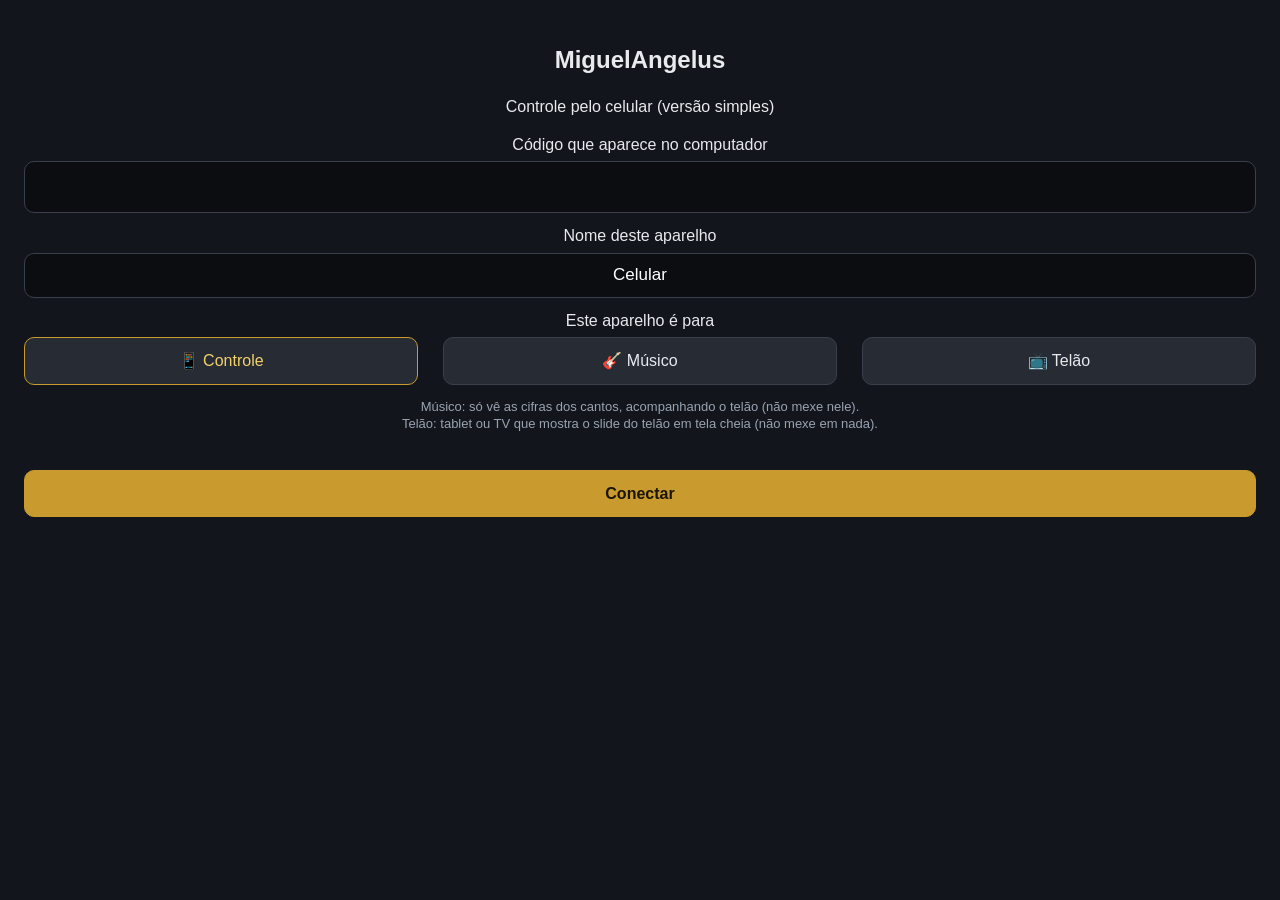
<file: lumen/celular/simples.html>
<!doctype html>
<html lang="pt-BR">
<head>
<meta charset="utf-8">
<meta name="viewport" content="width=device-width, initial-scale=1, maximum-scale=1, user-scalable=no">
<meta name="apple-mobile-web-app-capable" content="yes">
<title>MiguelAngelus — Controle (simples)</title>
<!--
  Versão simples do controle pelo celular, para navegadores antigos (iPad/iPhone com iOS 9 e 10, Android antigo):
  JavaScript da época (sem funções de seta, let/const, fetch, async), sem grid e sem "gap".
  A página completa (index.html) manda para cá sozinha quando o navegador não a entende.
  Controle: no telão, próximo, Anterior/Próximo, Mudo, Limpar, Altar, slides do item e o roteiro.
  Músico: as cifras dos cantos do roteiro, com o canto do telão marcado, tom (−/+), meu instrumento e tamanho da letra.
-->
<style>
  html, body { margin: 0; background: #12151b; color: #e8eaee; font: 16px/1.35 -apple-system, "Helvetica Neue", Arial, sans-serif; }
  * { box-sizing: border-box; -webkit-tap-highlight-color: transparent; }
  button, select { font: inherit; color: #e8eaee; background: #262b34; border: 1px solid #3a404b; border-radius: 10px; padding: 12px 10px; }
  button:active { background: #353b46; }
  button.ligado { background: #b8312f; border-color: #d24a47; color: #fff; }
  .topo { padding: 10px 12px; background: #1b1f27; border-bottom: 1px solid #2c323c; }
  .topo b { font-size: 17px; }
  .pt { display: inline-block; width: 10px; height: 10px; border-radius: 50%; background: #777; margin-right: 6px; vertical-align: middle; }
  .pt.on { background: #3fb37f; }
  .selo { float: right; font-size: 13px; padding: 2px 8px; border-radius: 10px; background: #2c323c; color: #aab; }
  .selo.vivo { background: #b8312f; color: #fff; }
  main { padding: 10px 12px 120px; }
  .musico main { padding-bottom: 20px; }
  .rot { font-size: 12px; color: #9aa3b2; text-transform: uppercase; letter-spacing: .06em; margin: 12px 2px 6px; }
  .tela { min-height: 90px; padding: 12px; border-radius: 12px; background: #0b0d11; border: 2px solid #2c323c; text-align: center; font-size: 17px; }
  .tela.vivo { border-color: #e0483e; }
  .vazia { color: #8a92a0; }
  .quem { color: #ff5a4f; font-weight: 700; }
  .resp { font-weight: 700; }
  .botoes button { display: inline-block; width: 31%; margin: 0 1% 8px 0; }
  .largo { display: block; width: 100%; margin-top: 4px; }
  .sl { display: block; width: 100%; text-align: left; margin-bottom: 6px; font-size: 14px; }
  .sl.vivo { border-color: #e0483e; }
  .sl .n { float: right; color: #8a92a0; font-size: 12px; }
  .it { display: block; width: 100%; text-align: left; margin-bottom: 6px; }
  .it.sel { border-color: #c99a2e; }
  .it .tag { font-size: 11px; color: #9aa3b2; text-transform: uppercase; margin-right: 6px; }
  .it .noar { float: right; width: 10px; height: 10px; border-radius: 50%; background: #e0483e; margin-top: 5px; }
  .baixo { position: fixed; left: 0; right: 0; bottom: 0; padding: 8px 12px 14px; background: #1b1f27; border-top: 1px solid #2c323c; }
  .musico .baixo, .musico .so-controle { display: none !important; }
  .baixo .nav button { display: inline-block; width: 48.5%; padding: 16px 6px; font-size: 18px; font-weight: 700; }
  .baixo .nav button + button { margin-left: 3%; background: #c99a2e; border-color: #c99a2e; color: #1b1503; }
  .abas { margin-top: 8px; }
  .abas button { display: inline-block; width: 31.5%; padding: 8px 4px; font-size: 14px; background: transparent; }
  .abas button + button { margin-left: 2.5%; }
  .abas button.sel { background: #2c323c; color: #f2d16b; }
  /* cifras */
  .m-barra { padding: 4px 0 8px; }
  .m-barra select { width: 62%; padding: 8px; font-size: 14px; }
  .m-barra button { width: 17%; padding: 8px 0; margin-left: 1%; }
  .mc { border: 1px solid #2c323c; border-radius: 12px; margin-bottom: 12px; overflow: hidden; }
  .mc.vivo { border: 2px solid #e0483e; }
  .mc-cab { padding: 10px 12px; background: #1b1f27; }
  .mc-cab .mom { font-size: 11px; color: #9aa3b2; text-transform: uppercase; }
  .mc-cab .tt { font-weight: 700; }
  .mc-cab .sutil { font-size: 13px; color: #9aa3b2; font-weight: 400; }
  .mc-tom { float: right; margin-left: 8px; white-space: nowrap; }
  .mc-tom button { padding: 4px 10px; }
  .mc-tom b { display: inline-block; min-width: 34px; text-align: center; color: #f2d16b; }
  .noarm { float: right; color: #fff; background: #e0483e; font-size: 11px; padding: 1px 6px; border-radius: 8px; margin-left: 6px; }
  .mc-ver { margin-top: 6px; } .mc-ver button { padding: 4px 9px; font-size: 13px; } .mc-ver button.sel { background: #f2d16b; color: #1b1503; font-weight: 700; }
.part { background: #fff; overflow-x: auto; padding: 4px 0; } .part img { display: block; max-width: none; width: 100%; margin: 0; }
.part .pg { display: block; position: relative; margin: 0 auto 6px; }
.part .faixa { position: absolute; left: 0; right: 0; background: rgba(224, 70, 60, .10); border-left: 6px solid rgba(224, 70, 60, .9); }
.part .faixa-l { position: absolute; left: 0; right: 0; background: rgba(255, 196, 0, .30); }
pre.cifra, .letra { margin: 0; padding: 10px 12px; font: 15px/1.35 Menlo, Consolas, "Courier New", monospace; white-space: pre-wrap; word-wrap: break-word; }
  .letra { font-family: inherit; }
  pre.cifra .ac { color: #f2d16b; font-weight: 700; }
  pre.cifra .sec { color: #9aa3b2; }
  .papeis button { display: inline-block; width: 32%; padding: 12px 2px; }
  .papeis button + button { margin-left: 2%; }
  /* (1.8.4) 📺 Telão: o slide em tela cheia, só para ver (tablet ou TV); tabela para centralizar em navegadores antigos */
  #telao { position: fixed; top: 0; right: 0; bottom: 0; left: 0; z-index: 8; background: #000; color: #fff; overflow: hidden; cursor: none; }
  #telaoCx { display: table; width: 100%; height: 100%; }
  #telaoCel { display: table-cell; vertical-align: middle; text-align: center; padding: 4% 5%; }
  #telaoTxt { line-height: 1.22; word-wrap: break-word; }
  #telaoTxt sup { font-size: .55em; opacity: .75; }
  #telao.sombra #telaoTxt { text-shadow: 0 .04em .12em rgba(0,0,0,.85); }
  #telao.maius #telaoTxt { text-transform: uppercase; }
  #telao.negrito #telaoTxt { font-weight: 700; }
  #telaoAviso { position: absolute; left: 0; right: 0; bottom: 0; background: #b3261e; color: #fff; font-weight: 700; padding: 10px 3%; font-size: 26px; }
  #telaoPt { position: absolute; top: 10px; right: 10px; width: 10px; height: 10px; border-radius: 50%; background: #e0463c; }
  .telao .topo, .telao main, .telao .baixo { display: none !important; }
  .papeis button.sel { border-color: #c99a2e; color: #f2d16b; }
  .cobre { position: fixed; top: 0; right: 0; bottom: 0; left: 0; background: #12151b; padding: 24px; text-align: center; z-index: 10; overflow-y: auto; }
  .cobre input { font: inherit; font-size: 22px; width: 100%; padding: 10px; border-radius: 10px; border: 1px solid #3a404b; background: #0b0d11; color: #fff; text-align: center; margin: 6px 0 12px; }
  .cobre .erro { color: #ff8a80; min-height: 20px; }
  .toast { position: fixed; left: 10%; right: 10%; bottom: 130px; background: #2d323b; padding: 10px; border-radius: 10px; text-align: center; opacity: 0; -webkit-transition: opacity .3s; transition: opacity .3s; pointer-events: none; }
  [hidden] { display: none !important; }
  font.m-vermelho { color: #c8102e; } font.m-dourado { color: #f2c14e; } font.m-azul { color: #5aa9ff; } font.m-verde { color: #5cc46a; }
  font.m-roxo { color: #b57cf0; } font.m-branco { color: #fff; } font.m-preto { color: #111; }
  big.m-g { font-size: 1.25em; } big.m-gg { font-size: 1.5em; } small.m-pq { font-size: .8em; }
</style>
</head>
<body>
<div class="topo"><span class="selo" id="selo">—</span><span class="pt" id="pt"></span><b id="nomeRoteiro">MiguelAngelus</b></div>

<main>
  <div id="pgControle" class="so-controle">
    <div class="rot">No telão <span id="noArTit"></span></div>
    <div class="tela" id="noAr"><span class="vazia">Conectando…</span></div>
    <div class="rot">Próximo <span id="proxTit"></span></div>
    <div class="tela" id="prox" style="min-height:50px;font-size:14px"><span class="vazia">—</span></div>
    <div class="rot" style="margin-top:14px"></div>
    <div class="botoes">
      <button data-cmd="mudo" id="btMudo">Mudo</button><button data-cmd="limpar">Limpar</button><button data-cmd="altar" id="btAltar">Altar</button>
    </div>
    <button data-cmd="projecao" id="btProjecao" class="largo">Abrir o telão</button>
    <div class="rot">Slides do item aberto <span id="abertoTit"></span></div>
    <div id="tira"></div>
  </div>
  <div id="pgRoteiro" class="so-controle" hidden>
    <div class="rot">Roteiro — toque num item para abrir</div>
    <div id="lista"></div>
  </div>
  <div id="pgCifras" hidden>
    <div id="links" style="margin:0 0 8px"></div>
    <div class="m-barra">
      <select id="mInstr" title="Meu instrumento: as cifras aparecem no tom dele (só neste aparelho)">
        <option value="c">🎹 Dó (violão, teclado…)</option>
        <option value="bb">🎺 Si♭ (sax tenor, trompete)</option>
        <option value="eb">🎷 Mi♭ (sax alto)</option>
        <option value="f">📯 Fá (trompa)</option>
      </select><button id="mMenor">A−</button><button id="mMaior">A+</button>
    </div>
    <div id="mCantos"><span class="vazia">Carregando as cifras…</span></div>
  </div>
</main>

<div class="baixo">
  <div class="nav"><button data-cmd="anterior">◀ Anterior</button><button data-cmd="proximo">Próximo ▶</button></div>
  <div class="abas"><button data-aba="controle" class="sel">Controle</button><button data-aba="roteiro">Roteiro</button><button data-aba="cifras">🎸 Cifras</button></div>
</div>

<div class="cobre" id="par" hidden>
  <h2>MiguelAngelus</h2>
  <p>Controle pelo celular (versão simples)</p>
  <div>Código que aparece no computador</div>
  <input id="parCod" type="tel" maxlength="4" autocomplete="off">
  <div>Nome deste aparelho</div>
  <input id="parNome" maxlength="40" style="font-size:17px">
  <div style="margin-bottom:6px">Este aparelho é para</div>
  <div class="papeis"><button data-papel="controle" class="sel">📱 Controle</button><button data-papel="musico">🎸 Músico</button><button data-papel="telao">📺 Telão</button></div>
  <p style="font-size:13px;color:#9aa3b2">Músico: só vê as cifras dos cantos, acompanhando o telão (não mexe nele).<br>
    Telão: tablet ou TV que mostra o slide do telão em tela cheia (não mexe em nada).</p>
  <div class="erro" id="parErro"></div>
  <button id="parOk" class="largo" style="background:#c99a2e;border-color:#c99a2e;color:#1b1503;font-weight:700">Conectar</button>
</div>
<div class="cobre" id="fora" hidden>
  <h2>Sem conexão com o computador</h2>
  <p>Confira se o aparelho está no <b>mesmo Wi-Fi</b> do computador e se o MiguelAngelus está aberto, com o controle pelo celular ligado.</p>
  <button class="largo" onclick="location.reload()">Tentar de novo</button>
</div>
<div id="telao" hidden>
  <div id="telaoCx"><div id="telaoCel"><div id="telaoTxt"></div></div></div>
  <div id="telaoAviso" hidden></div>
  <span id="telaoPt" hidden></span>
</div>
<div class="toast" id="toast"></div>

<script>
// marcas de formatação do MiguelAngelus (negrito… cor, tamanho) já escapadas → HTML; ES5 (aparelhos antigos)
var RX_MARCA = /&lt;(\/?)(b|i|u|gg|g|pq|vermelho|dourado|azul|verde|roxo|branco|preto)&gt;/gi;
var RX_MARCA_CRUA = /<\/?(b|i|u|gg|g|pq|vermelho|dourado|azul|verde|roxo|branco|preto)>/gi;
function trocaMarca(_, f, t) {
  t = t.toLowerCase();
  if (t === "b" || t === "i" || t === "u") return "<" + f + t + ">";
  var el = "vermelho dourado azul verde roxo branco preto".indexOf(t) >= 0 ? "font" : t === "pq" ? "small" : "big";
  return f ? "</" + el + ">" : "<" + el + " class=\"m-" + t + "\">";
}
</script>
<script>
'use strict';
var CHAVE = 'mgl.celular.token';
function ler(k, padrao) { try { var v = localStorage.getItem(k); return v === null ? padrao : v; } catch (e) { return padrao; } }
function gravar(k, v) { try { localStorage.setItem(k, v); } catch (e) {} }
var token = ler(CHAVE, ''), papel = ler('mgl.celular.papel', 'controle'), papelEscolhido = 'controle';
var est = null, fonte = null, vivoEm = 0, tToast = 0, aba = 'controle', musica = [], ultimoVivo = null;
var transp = {}; try { transp = JSON.parse(ler('mgl.celular.transp', '{}')) || {}; } catch (e) {}
var tamCifra = +ler('mgl.celular.tamCifra', 15) || 15;
// (1.8.6) cifra ou partitura: a última escolha vale para os outros cantos; cada canto lembra a sua
var verPref = ler('mgl.celular.ver', 'cifra'), verCanto = {}; try { verCanto = JSON.parse(ler('mgl.celular.verCanto', '{}')) || {}; } catch (e) {}
function verDe(m) { if (!(m.partitura && m.partitura.length)) return 'cifra'; if (!m.cifra) return 'partitura'; return verCanto[m.titulo] || verPref; }
var INSTR = { c: 0, bb: 2, eb: -3, f: 7 }, instr = ler('mgl.celular.instr', 'c');
if (!(instr in INSTR)) instr = 'c';

function $(id) { return document.getElementById(id); }
function esc(s) { return String(s == null ? '' : s).replace(/[&<>"']/g, function (c) { return { '&': '&amp;', '<': '&lt;', '>': '&gt;', '"': '&quot;', "'": '&#39;' }[c]; }); }
function toast(t) { var el = $('toast'); el.textContent = t; el.style.opacity = 1; clearTimeout(tToast); tToast = setTimeout(function () { el.style.opacity = 0; }, 2200); }
function alternar(el, cls, sim) { if (!el) return; if (sim) el.classList.add(cls); else el.classList.remove(cls); }
function noBotao(el) { while (el && el.tagName !== 'BUTTON') el = el.parentNode; return el; }

function pedido(metodo, url, corpo, pronto) {
  var x = new XMLHttpRequest();
  x.open(metodo, url, true);
  if (corpo) x.setRequestHeader('Content-Type', 'application/json');
  x.onreadystatechange = function () {
    if (x.readyState !== 4) return;
    var j = null; try { j = JSON.parse(x.responseText); } catch (e) {}
    pronto(x.status, j);
  };
  x.send(corpo ? JSON.stringify(corpo) : null);
}

// ---------- texto do slide: P./T. coloridos, resposta do povo em negrito ----------
function htmlSlide(s) {
  if (!s) return '';
  if (s.versos) return s.versos.map(function (v) { return '<sup>' + esc(v.n) + '</sup>' + esc(v.t); }).join(' ');
  if (s.avisos) return '<b>' + esc(s.avisos.titulo) + '</b>' + s.avisos.itens.map(function (t) { return '<br>• ' + esc(t); }).join('');
  if (s.img && !s.texto) return '<span class="vazia">🖼 Imagem</span>';
  var povo = false;
  // (1.9.17) resposta do povo em outra cor (Ajustes → Aparência do telão), como no telão do computador
  var cfg = (typeof est !== 'undefined' && est && est.cfg) || {};
  var corR = cfg.corResposta ? String(cfg.corRespostaCor || '#ffd166').replace(/[^#0-9a-fA-F]/g, '') : '';
  var resp = corR ? '<span class="resp" style="color:' + corR + '">' : '<span class="resp">';
  var html = esc(s.texto).split('\n').map(function (l) {
    var m = /^\s*([PTLCD])\.\s+/.exec(l), quem = '';
    if (m) { povo = m[1] === 'T'; quem = '<span class="quem' + (povo ? ' povo' : '') + '"' + (povo && corR ? ' data-cor="' + corR + '"' : '') + '>' + m[1] + '.</span> '; l = l.slice(m[0].length); }
    else if (/^\s*(—|R\.)/.test(l)) povo = true;
    return quem + (povo ? resp + l + '</span>' : l);
  }).join('<br>').replace(RX_MARCA, trocaMarca);
  return s.refrao ? resp + html + '</span>' : html;
}

// ---------- cifras (as mesmas regras da página completa) ----------
var RX_AC = /^[A-G][#b]?(?:m|M|maj|min|sus|dim|aug|add|°|º|\+)?\d*(?:M|\+|°|º|maj\d*)?(?:\([^)]*\))?(?:[+\-]\d+)?(?:\/[A-G][#b]?\d*)?$/;
function ehAcordes(l) {
  var s = l.replace(/^\s+|\s+$/g, '');
  if (/^\(.*\)$/.test(s)) s = s.slice(1, -1);
  var p = s.replace(/\|/g, ' ').split(/\s+/).filter(function (x) { return x; });
  return p.length > 0 && p.every(function (x) { return RX_AC.test(x) || /^[-–.x:|]+$/i.test(x) || RX_AC.test(x.replace(/^\(|\)$/g, '')); });
}
var NS = ['C', 'C#', 'D', 'D#', 'E', 'F', 'F#', 'G', 'G#', 'A', 'A#', 'B'], NB = ['C', 'Db', 'D', 'Eb', 'E', 'F', 'Gb', 'G', 'Ab', 'A', 'Bb', 'B'];
function nota(n, p, b) { var i = NS.indexOf(n); if (i < 0) i = NB.indexOf(n); return i < 0 ? n : (b ? NB : NS)[((i + p) % 12 + 12) % 12]; }
function transpAcorde(a, p) {
  if (!p) return a;
  var b = /^[A-G]b/.test(a);
  return a.replace(/^([A-G][#b]?)/, function (n) { return nota(n, p, b); }).replace(/\/([A-G][#b]?)/, function (_, n) { return '/' + nota(n, p, b); });
}
function transpLinha(l, p) {
  if (!p) return l;
  var out = '', falta = 0, rx = /(\S+)|(\s+)/g, m;
  while ((m = rx.exec(l))) {
    if (m[2]) { out += new Array(Math.max(1, m[2].length - falta) + 1).join(' '); falta = Math.max(0, falta - m[2].length + 1); continue; }
    var t = m[1].replace(/[()]/g, ''), novo = RX_AC.test(t) ? m[1].replace(t, transpAcorde(t, p)) : m[1];
    falta += novo.length - m[1].length; out += novo;
  }
  return out;
}
function htmlCifra(cifra, p) {
  return cifra.split('\n').filter(function (l) { return !/^\s*[EBGDAe]\|/.test(l); }).map(function (l) {   // sem tablaturas
    if (/^\s*\[[^\]]*\]/.test(l)) return '<span class="sec">' + esc(l) + '</span>';
    if (ehAcordes(l)) return '<span class="ac">' + esc(transpLinha(l, p)) + '</span>';
    return esc(l);
  }).join('\n');
}
// 🎼 etapa 3: a pauta onde começa o slide do telão (mapa da letra que veio do PDF)
var ultimaPart = {};
function soLetrasCel(s) { s = (s || '').toLowerCase(); if (s.normalize) s = s.normalize('NFD'); return s.replace(/[\u0300-\u036f]/g, '').replace(RX_MARCA_CRUA, '').replace(/^\s*([a-z]\.|r\/|—|-)\s*/, '').replace(/[^a-z]/g, ''); }
function notaTrecho(slide, trecho) {
  var g = {}, i, ok = 0, tot = 0;
  for (i = 0; i + 5 <= trecho.length; i++) g[trecho.slice(i, i + 5)] = 1;
  for (i = 0; i + 5 <= slide.length; i++) { tot++; if (g[slide.slice(i, i + 5)]) ok++; }
  return tot ? ok / tot : 0;
}
function acharNaPartitura(mapa, texto, antes) {
  var ls = (texto || '').split('\n'), sl = '', i, j, n, k;
  for (i = 0; i < ls.length; i++) { var x = soLetrasCel(ls[i]); if (x.length >= 3) sl += x; }
  if (sl.length < 6) return null;
  var todas = [];
  for (n = 0; n < mapa.length; n++) for (k = 0; mapa[n] && k < mapa[n].length; k++) todas.push({ n: n, k: k, l: mapa[n][k] });
  var tams = [16, 10];
  for (i = 0; i < tams.length; i++) {
    var alvo = sl.slice(0, tams[i]), cands = [];
    for (j = 0; j < todas.length; j++) {
      var s = todas[j].l.t + (todas[j + 1] ? todas[j + 1].l.t : '') + (todas[j + 2] ? todas[j + 2].l.t : '');
      var p = s.indexOf(alvo);
      if (p >= 0 && p < todas[j].l.t.length) cands.push({ n: todas[j].n, k: todas[j].k, j: j, nota: notaTrecho(sl.slice(0, 80), s.slice(p)) });
    }
    if (!cands.length) continue;
    // estrofes que começam igual: vale a que mais combina com o resto do slide; empate (refrão repetido) segue em frente
    var melhor = 0, bons = [];
    for (j = 0; j < cands.length; j++) if (cands[j].nota > melhor) melhor = cands[j].nota;
    for (j = 0; j < cands.length; j++) if (cands[j].nota >= melhor - 0.04) bons.push(cands[j]);
    if (antes) for (j = 0; j < bons.length; j++) if (bons[j].j > antes.j) return bons[j];
    return bons[0];
  }
  return null;
}
var chavePart = '', tFaixa = 0;
function centralizarFaixa() { var fp = $('faixaPart'); if (!fp) return; var r = fp.getBoundingClientRect(); window.scrollBy(0, r.top - (window.innerHeight || 600) / 2 + r.height / 2); }
function renderCifras(rolar) {
  var vivo = est && est.vivoIdx != null ? est.vivoIdx : -1;
  var slide = est && est.noAr ? est.noAr.slide : null, achado = null, mv = null;
  for (var q = 0; q < musica.length; q++) if (musica[q].i === vivo) mv = musica[q];
  if (mv && mv.partMapa && verDe(mv) === 'partitura') {
    var ch = vivo + '|' + (est.noAr.idx != null ? est.noAr.idx : '') + '|' + ((slide && slide.texto) || '');
    if (ch !== chavePart) { chavePart = ch; var a = acharNaPartitura(mv.partMapa, slide && slide.texto, ultimaPart[vivo]); if (a) ultimaPart[vivo] = a; else delete ultimaPart[vivo]; var novoPart = true; }
    achado = ultimaPart[vivo] || null;
  }
  document.documentElement.style.fontSize = '';
  $('mCantos').innerHTML = musica.length ? musica.map(function (m) {
    var pM = transp[m.titulo] || 0, p = pM + INSTR[instr];
    var tom = m.tom ? transpAcorde(m.tom, p) : (p ? (p > 0 ? '+' : '') + p : '—');
    var ver = verDe(m), temP = !!(m.partitura && m.partitura.length), largP = Math.round(100 * Math.max(1, tamCifra / 15)) + '%';
    var soa = INSTR[instr] && m.cifra && m.tom && ver === 'cifra' ?'<div class="sutil">o grupo toca em ' + esc(transpAcorde(m.tom, pM)) + '</div>' : '';
    return '<div class="mc' + (m.i === vivo ? ' vivo' : '') + '" id="mc' + m.i + '"><div class="mc-cab">' +
      (m.cifra && ver === 'cifra' ? '<span class="mc-tom"><button data-tr="' + esc(m.titulo) + '" data-p="-1">−</button><b>' + esc(tom) + '</b><button data-tr="' + esc(m.titulo) + '" data-p="1">+</button></span>' : '') +
      (m.i === vivo ? '<span class="noarm">no telão</span>' : '') +
      '<div class="mom">' + esc(m.momento) + '</div><div class="tt">' + esc(m.titulo) + '</div>' +
      (m.autor ? '<div class="sutil">' + esc(m.autor) + '</div>' : '') + (m.deOutro && ver === 'cifra' ? '<div class="sutil">cifra de: ' + esc(m.deOutro) + '</div>' : '') + soa +
      (temP && m.cifra ? '<div class="mc-ver"><button data-ver="cifra" data-vt="' + esc(m.titulo) + '"' + (ver === 'cifra' ? ' class="sel"' : '') + '>🎸 Cifra</button> <button data-ver="partitura" data-vt="' + esc(m.titulo) + '"' + (ver === 'partitura' ? ' class="sel"' : '') + '>🎼 Partitura</button></div>' : '') + '</div>' +
      (ver === 'partitura' ? '<div class="part">' + m.partitura.map(function (id, n) {
        var fx = '', l = m.i === vivo && achado && achado.n === n && m.partMapa && m.partMapa[n] && m.partMapa[n][achado.k];
        if (l) fx = '<div class="faixa" id="faixaPart" style="top:' + (l.a * 100) + '%;height:' + ((l.b - l.a) * 100) + '%"></div><div class="faixa-l" style="top:' + (l.la * 100) + '%;height:' + ((l.lb - l.la) * 100) + '%"></div>';
        return '<span class="pg" style="width:' + largP + '"><img src="/api/partitura?t=' + encodeURIComponent(token) + '&id=' + encodeURIComponent(id) + '" alt="Partitura">' + fx + '</span>'; }).join('') + '</div>' :
      m.cifra ? '<pre class="cifra" style="font-size:' + tamCifra + 'px">' + htmlCifra(m.cifra, p) + '</pre>'
        : '<div class="letra" style="font-size:' + tamCifra + 'px">' + esc(m.letra || 'Sem letra.').replace(RX_MARCA, trocaMarca).replace(/\n/g, '<br>') + '</div>') + '</div>';
  }).join('') : '<span class="vazia">Nenhum canto no roteiro aberto.</span>';
  // o canto que entrou no telão: a tela rola até ele
  if (rolar && vivo !== ultimoVivo) { ultimoVivo = vivo; var c = $('mc' + vivo); if (c) c.scrollIntoView(true); }
  // partitura: a pauta nova entra no meio da tela
  if (rolar && novoPart) { tFaixa = new Date().getTime(); centralizarFaixa(); }
  // as páginas chegam depois e empurram a tela: quando uma carrega, a faixa volta para o meio (até 20 s depois)
  var ims = document.querySelectorAll('.part img');
  for (var u = 0; u < ims.length; u++) ims[u].onload = function () { if (new Date().getTime() - tFaixa < 20000) centralizarFaixa(); };
}

// ---------- controle ----------
function render() {
  if (!est) return;
  $('nomeRoteiro').textContent = est.roteiro || 'MiguelAngelus';
  var n = est.noAr || {};
  var selo = $('selo');
  selo.textContent = (est.preto ? 'Tela preta' : est.mudo ? 'Mudo' : est.altar ? 'Altar' : est.camera ? 'Câmera' : n.slide ? 'Ao vivo' : 'Livre') + (est.projecao ? '' : ' · telão fechado');
  alternar(selo, 'vivo', !!(est.preto || est.altar || n.slide || est.camera));
  // 🔗 links (mesa de som…), em cima das cifras
  var lk = '', ls = est.links || [];
  for (var k = 0; k < ls.length; k++) if (/^https?:\/\//i.test(ls[k].url) && (ls[k].para === 'todos' || ls[k].para === papel))
    lk += '<a href="' + esc(ls[k].url) + '" target="_blank" style="display:inline-block;margin:0 8px 8px 0;padding:9px 14px;border:1px solid #444;border-radius:10px;color:#eee;text-decoration:none;font-weight:bold">' +
      (/^data:image\//.test(ls[k].img || '') ? '<img src="' + ls[k].img + '" alt="" style="width:22px;height:22px;vertical-align:middle;border-radius:5px"> ' : esc(ls[k].icone || '🔗') + ' ') + esc(ls[k].nome) + '</a>';
  if ($('links').innerHTML !== lk) $('links').innerHTML = lk;
  if (papel === 'telao') return renderTelao();
  if (papel === 'musico' || aba === 'cifras') return renderCifras(true);
  $('noArTit').textContent = n.tit ? '· ' + n.tit + (n.idx >= 0 ? ' ' + (n.idx + 1) + '/' + n.total : '') : '';
  $('noAr').innerHTML = est.preto ? '<span class="vazia">■ Tela preta</span>' : est.camera ? '<span class="vazia">📷 Câmera no telão</span>' :
    n.slide ? htmlSlide(n.slide) : '<span class="vazia">Nada no ar</span>';
  alternar($('noAr'), 'vivo', !!n.slide);
  var p = est.prox;
  $('proxTit').textContent = p && p.tit ? '· ' + p.tit + (p.abre ? ' (abre)' : '') : '';
  $('prox').innerHTML = p ? (p.slide ? htmlSlide(p.slide) : '<span class="vazia">' + esc(p.tit || '—') + '</span>') : '<span class="vazia">Fim do roteiro</span>';
  var a = est.aberto;
  $('abertoTit').textContent = a ? '· ' + a.tit : '';
  var vivoAqui = a && n.tit && a.rIdx === est.vivoIdx;
  $('tira').innerHTML = !a ? '<span class="vazia">Abra um item no Roteiro.</span>' : a.midia ? '<span class="vazia">Vídeo/áudio: ' + esc(a.midia.nome) + '</span>' :
    !a.slides.length ? '<span class="vazia">Item sem slides.</span>' :
    a.slides.map(function (s, i) { return '<button class="sl' + (vivoAqui && n.idx === i ? ' vivo' : '') + '" data-slide="' + i + '"><span class="n">' + (i + 1) + '</span>' + htmlSlide(s) + '</button>'; }).join('');
  $('btProjecao').textContent = est.projecao ? '✕ Fechar o telão' : '▣ Abrir o telão';
  alternar($('btMudo'), 'ligado', !!est.mudo);
  alternar($('btAltar'), 'ligado', !!est.altar);
  $('lista').innerHTML = (est.itens || []).length ? est.itens.map(function (it, i) {
    return '<button class="it' + (a && a.rIdx === i ? ' sel' : '') + '" data-item="' + i + '">' + (est.vivoIdx === i ? '<span class="noar"></span>' : '') +
      '<span class="tag">' + esc(it.rot) + '</span>' + esc(it.tit || '—') + '</button>';
  }).join('') : '<span class="vazia">Roteiro vazio.</span>';
}

function aplicarPapel() {
  alternar(document.documentElement, 'musico', papel === 'musico');
  alternar(document.documentElement, 'telao', papel === 'telao');
  $('telao').hidden = papel !== 'telao';
  telaoChave = '';
  if (papel === 'musico') irAba('cifras');
}

// ---------- 📺 Telão (1.8.4, ideia do Luciano — Paróquia Coração Eucarístico de Jesus e Santa Marina, SP): o slide em tela cheia ----------
var telaoChave = '';
function renderTelao() {
  var t = $('telao'), cfg = est.cfg || {}, s = est.noAr && est.noAr.slide;
  t.style.background = cfg.corFundo || '#000';
  t.style.color = cfg.corTexto || '#fff';
  alternar(t, 'maius', !!cfg.maiusculas);
  alternar(t, 'negrito', !!cfg.negrito);
  alternar(t, 'sombra', cfg.sombra !== false);
  var vazio = est.preto || est.mudo || est.camera || est.altar || !s || (s.img && !s.texto && !s.versos && !s.avisos);
  var html = vazio ? '' : htmlSlide(s);
  var av = $('telaoAviso');
  av.hidden = !est.aviso;
  if (est.aviso) av.textContent = '📢 ' + est.aviso.texto;
  var chave = [html, window.innerWidth, window.innerHeight, JSON.stringify(cfg), est.aviso ? est.aviso.texto : ''].join('|');
  if (chave === telaoChave) return;
  telaoChave = chave;
  var tx = $('telaoTxt');
  tx.innerHTML = html;
  var qs = tx.querySelectorAll('.quem');
  for (var i = 0; i < qs.length; i++) qs[i].style.color = qs[i].getAttribute('data-cor') || cfg.corRotulo || '#ff5a4f';
  if (!html) return;
  // o maior tamanho de letra em que o slide inteiro cabe (busca binária)
  var cel = $('telaoCel'), W = cel.clientWidth * 0.9, H = t.clientHeight * 0.86 -(av.hidden ? 0 : av.offsetHeight);
  var lo = 10, hi = Math.max(12, H / 2);
  for (var k = 0; k < 16; k++) {
    var m = (lo + hi) / 2;
    tx.style.fontSize = m + 'px';
    if (tx.offsetHeight <= H && tx.scrollWidth <= W) lo = m; else hi = m;
  }
  tx.style.fontSize = Math.floor(lo) + 'px';
}
window.addEventListener('resize', function () { if (papel === 'telao' && est) { telaoChave = ''; renderTelao(); } });
$('telao').addEventListener('click', function () {
  var d = document.documentElement, f = d.requestFullscreen || d.webkitRequestFullscreen;
  try { if (f) f.call(d); } catch (e) {}
});
function irAba(nova) {
  aba = nova;
  $('pgControle').hidden = aba !== 'controle';
  $('pgRoteiro').hidden = aba !== 'roteiro';
  $('pgCifras').hidden = aba !== 'cifras';
  var bs = document.querySelectorAll('[data-aba]');
  for (var i = 0; i < bs.length; i++) alternar(bs[i], 'sel', bs[i].getAttribute('data-aba') === aba);
  window.scrollTo(0, 0);
  ultimoVivo = null;
  render();
}

// ---------- conexão ----------
function conectado(sim) { alternar($('pt'), 'on', sim); $('telaoPt').hidden = sim; if (sim) { vivoEm = Date.now(); $('fora').hidden = true; } }
function conectar() {
  if (fonte) fonte.close();
  if (!token) return mostrarPareamento();
  fonte = new EventSource('/api/eventos?t=' + encodeURIComponent(token));
  fonte.onmessage = function (e) { conectado(true); try { est = JSON.parse(e.data); } catch (x) { return; } if (est && est.itens) render(); };
  fonte.addEventListener('musica', function (e) { try { musica = JSON.parse(e.data) || []; } catch (x) { return; } if (papel === 'musico' || aba === 'cifras') renderCifras(true); });
  fonte.onopen = function () { conectado(true); };
  fonte.onerror = function () { conectado(false); if (fonte.readyState === 2) setTimeout(verificar, 1500); };
}
function verificar() {
  pedido('GET', '/api/ping?t=' + encodeURIComponent(token) + '&_=' + Date.now(), null, function (st, j) {
    if (st === 200 && j && !j.ok && j.motivo === 'pareamento') { esquecer(); return mostrarPareamento('Este aparelho foi desconectado no computador. Conecte de novo.'); }
    if (st === 200 && j) { if (j.papel && j.papel !== papel) { papel = j.papel; gravar('mgl.celular.papel', papel); aplicarPapel(); } return conectar(); }
    if (Date.now() - vivoEm > 20000) $('fora').hidden = false;
    setTimeout(verificar, 3000);
  });
}
function esquecer() { token = ''; try { localStorage.removeItem(CHAVE); } catch (e) {} if (fonte) fonte.close(); }
function mostrarPareamento(msg) {
  $('par').hidden = false;
  $('parErro').textContent = msg || '';
  if (!$('parNome').value) $('parNome').value = /iPad/i.test(navigator.userAgent) ? 'iPad' : /iPhone/i.test(navigator.userAgent) ? 'iPhone' : 'Celular';
  var m = /[?&]c=(\d{4})/.exec(location.search);
  if (m && !$('parCod').value) $('parCod').value = m[1];
}
function parear() {
  var codigo = $('parCod').value.replace(/\D/g, ''), nome = $('parNome').value.replace(/^\s+|\s+$/g, '') || 'Celular';
  if (codigo.length !== 4) { $('parErro').textContent = 'Digite os 4 números do código.'; return; }
  $('parOk').disabled = true;
  pedido('POST', '/api/parear', { codigo: codigo, nome: nome, papel: papelEscolhido }, function (st, j) {
    $('parOk').disabled = false;
    if (st === 429) { $('parErro').textContent = 'Muitas tentativas erradas. Espere 1 minuto e use o código novo do computador.'; return; }
    if (!j || !j.ok) { $('parErro').textContent = st ? 'Código errado ou vencido. Confira o código que aparece agora no computador.' : 'Não consegui falar com o computador. Confira o Wi-Fi.'; return; }
    token = j.token; papel = j.papel || papelEscolhido;
    gravar(CHAVE, token); gravar('mgl.celular.papel', papel);
    try { history.replaceState(null, '', '/simples.html'); } catch (e) {}
    $('par').hidden = true;
    aplicarPapel();
    conectar();
  });
}
function cmd(acao, dados) {
  var corpo = { acao: acao };
  if (dados) for (var k in dados) corpo[k] = dados[k];
  pedido('POST', '/api/comando?t=' + encodeURIComponent(token), corpo, function (st) {
    if (st === 401) { esquecer(); mostrarPareamento('Este aparelho foi desconectado no computador. Conecte de novo.'); }
    else if (st === 403) toast('Este aparelho está como "músico": só acompanha.');
    else if (st !== 200) toast('Sem conexão — o comando não chegou');
  });
}

// ---------- toques ----------
document.addEventListener('click', function (e) {
  var b = noBotao(e.target);
  if (!b) return;
  if (b.id === 'parOk') return parear();
  if (b.getAttribute('data-papel')) {
    papelEscolhido = b.getAttribute('data-papel');
    var ps = document.querySelectorAll('[data-papel]');
    for (var i = 0; i < ps.length; i++) alternar(ps[i], 'sel', ps[i] === b);
    return;
  }
  if (b.id === 'mMenor' || b.id === 'mMaior') { tamCifra = Math.max(10, Math.min(28, tamCifra + (b.id === 'mMaior' ? 1 : -1))); gravar('mgl.celular.tamCifra', tamCifra); return renderCifras(false); }
  if (b.getAttribute('data-ver')) { verPref = verCanto[b.getAttribute('data-vt')] = b.getAttribute('data-ver'); gravar('mgl.celular.ver', verPref); gravar('mgl.celular.verCanto', JSON.stringify(verCanto)); return renderCifras(false); }
  if (b.getAttribute('data-tr')) { var t = b.getAttribute('data-tr'); transp[t] = (transp[t] || 0) + +b.getAttribute('data-p'); gravar('mgl.celular.transp', JSON.stringify(transp)); return renderCifras(false); }
  if (b.getAttribute('data-cmd')) return cmd(b.getAttribute('data-cmd'));
  if (b.getAttribute('data-slide') !== null) return cmd('slide', { i: +b.getAttribute('data-slide') });
  if (b.getAttribute('data-item') !== null) { cmd('item', { i: +b.getAttribute('data-item') }); return irAba('controle'); }
  if (b.getAttribute('data-aba')) return irAba(b.getAttribute('data-aba'));
});
$('mInstr').value = instr;
$('mInstr').addEventListener('change', function () { instr = $('mInstr').value; gravar('mgl.celular.instr', instr); renderCifras(false); });
document.addEventListener('visibilitychange', function () { if (document.visibilityState === 'visible' && token) verificar(); });
aplicarPapel();
if (token) verificar(); else mostrarPareamento();
</script>
</body>
</html>
</file>
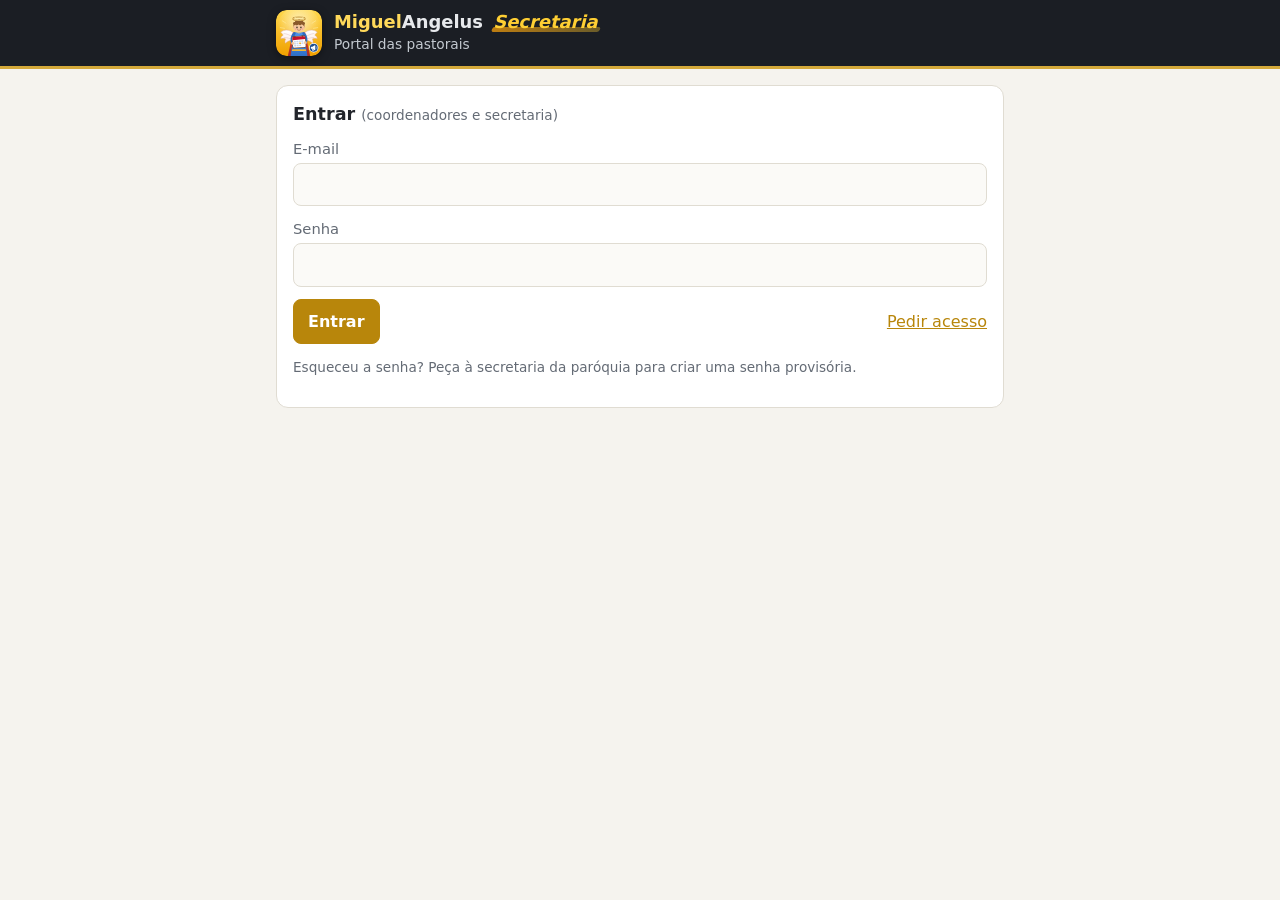
<file: lumen/portal/Portal.html>
<!DOCTYPE html>
<html lang="pt-BR">
<head>
<base target="_top">
<meta charset="utf-8">
<meta name="viewport" content="width=device-width, initial-scale=1">
<title>Portal das pastorais</title>
<link rel="icon" type="image/png" href="https://raw.githubusercontent.com/dobylucky78-droid/secretaria-miguelangelus/main/secretaria/marca/icone-256.png">
<style>
  /* identidade da Secretaria MiguelAngelus: escuro com dourado (claro quando o celular está no modo claro) */
  :root { --fundo:#121418; --cartao:#1b1e24; --campo:#0e1013; --texto:#e7e9ec; --sutil:#98a1ab; --linha:#2f343d; --cor:#d4a93a; --cor2:#f0c75e; --cor-txt:#1a1300;
    --ok:#57b36f; --aviso:#2e2716; --aviso-borda:#8a7330; --mudado:#2c2615; --topo:#1b1e24; color-scheme: dark; }
  @media (prefers-color-scheme: light) {
    :root { --fundo:#f5f3ee; --cartao:#fff; --campo:#fbfaf7; --texto:#22252b; --sutil:#646b75; --linha:#e0dcd2; --cor:#b8860b; --cor2:#d4a93a; --cor-txt:#fff;
      --ok:#2e7d4f; --aviso:#fff4d6; --aviso-borda:#e7c76b; --mudado:#fdf6e3; --topo:#1b1e24; color-scheme: light; }
  }  * { box-sizing: border-box; }
  body { margin: 0; background: var(--fundo); color: var(--texto); font: 16px/1.45 system-ui, -apple-system, "Segoe UI", Roboto, sans-serif; }
  header { background: var(--topo); color: #e7e9ec; border-bottom: 3px solid #d4a93a; }
  header .dentro { max-width: 760px; margin: 0 auto; padding: 10px 16px; display: flex; align-items: center; gap: 12px; }
  header .logo { width: 46px; height: 46px; flex: none; border-radius: 11px; box-shadow: 0 2px 8px rgba(0,0,0,.4); }
  header .tit { flex: 1; min-width: 0; }
  header h1 { margin: 0; font-size: 1.12rem; line-height: 1.2; font-weight: 700; white-space: nowrap; }
  header h1 .dourado { color: #ffd95a; }
  .marca-sec { position: relative; display: inline-block; font-style: italic; font-weight: 900; color: #ffcf33; padding: 0 .12em; margin-left: 2px; z-index: 0; }
  .marca-sec::after { content: ""; position: absolute; left: .02em; right: .04em; bottom: .04em; height: .26em; z-index: -1; border-radius: .12em;
    background: linear-gradient(90deg, rgba(245,158,11,.75), rgba(255,207,51,.35)); transform: skewX(-18deg); }
  header .sub { margin: 2px 0 0; font-size: .86rem; color: #c3c9d0; overflow: hidden; text-overflow: ellipsis; white-space: nowrap; }
  header .sub b { color: #e7e9ec; font-weight: 600; }
  header .brasao { height: 52px; max-width: 110px; object-fit: contain; flex: none; }
  @media (max-width: 380px) { header h1 { font-size: 1rem; } header .logo { width: 40px; height: 40px; } header .brasao { height: 44px; } }
  @media (max-width: 520px) { header #hLogo2 { display: none; } }
  body:has(.capa-par) header .brasao { display: none; }    /* a capa já mostra o brasão e o logo, grandes */
  main { max-width: 760px; margin: 0 auto; padding: 16px; }
  .cartao { background: var(--cartao); border: 1px solid var(--linha); border-radius: 12px; padding: 16px; margin-bottom: 14px; }
  h2 { font-size: 1.1rem; margin: 0 0 10px; }
  label { display: block; margin: 0 0 12px; font-size: .92rem; color: var(--sutil); }
  label > input, label > select, label > textarea { display: block; width: 100%; margin-top: 4px; font: inherit; color: var(--texto); background: var(--campo);
    border: 1px solid var(--linha); border-radius: 8px; padding: 10px; }
  textarea { min-height: 8em; resize: vertical; }
  .chk { display: flex; gap: 8px; align-items: flex-start; color: var(--texto); }
  .chk > input { margin-top: 4px; width: auto; display: inline-block; flex: none; }
  .chk > span { flex: 1; }
  button { font: inherit; border: 1px solid var(--linha); background: var(--cartao); color: var(--texto); border-radius: 8px; padding: 10px 14px; cursor: pointer; }
  button.primario { background: var(--cor); border-color: var(--cor); color: var(--cor-txt); font-weight: 700; }
  button:disabled { opacity: .55; cursor: default; }
  .link { background: none; border: none; color: var(--cor); padding: 6px 0; text-decoration: underline; }
  .linha { display: flex; gap: 10px; flex-wrap: wrap; align-items: center; }
  .linha > label { flex: 1 1 180px; }
  .espaco { flex: 1; }
  .sutil { color: var(--sutil); }
  .pequeno { font-size: .85rem; }
  .msg { padding: 10px 12px; border-radius: 8px; margin: 0 0 12px; background: var(--aviso); border: 1px solid var(--aviso-borda); }
  .msg.ok { background: transparent; border-color: var(--ok); color: var(--ok); }
  .lgpd { font-size: .85rem; color: var(--sutil); border-left: 3px solid var(--linha); padding-left: 10px; margin: 0 0 12px; }
  .missa { border-top: 1px solid var(--linha); padding: 10px 0; }
  .missa:first-child { border-top: 0; }
  .missa .quando { font-weight: 600; }
  .missa .onde { color: var(--sutil); font-size: .9rem; }
  .missa input { width: 100%; margin-top: 6px; font: inherit; color: var(--texto); background: var(--campo); border: 1px solid var(--linha); border-radius: 8px; padding: 9px; }
  .missa.mudada input { background: var(--mudado); border-color: var(--cor2); }
  .missa .estado { font-size: .8rem; margin-top: 4px; color: var(--sutil); }
  .missa .estado b { color: var(--cor); }
  .rodape { position: sticky; bottom: 0; background: var(--fundo); padding: 10px 0; border-top: 1px solid var(--linha); display: flex; gap: 10px; align-items: center; }
  .abas { display: flex; gap: 6px; margin: 0 0 12px; }
  .abas button.ativo { background: var(--cor); border-color: var(--cor); color: var(--cor-txt); }
  .oculto { display: none !important; }
  /* (0.2.0) agenda pastoral */
  .secoes { margin: 0 0 14px; flex-wrap: wrap; }
  .ag-cab { display: flex; align-items: center; gap: 8px; margin-bottom: 10px; flex-wrap: wrap; }
  .ag-cab button { padding: 6px 10px; }
  .ag-cab .abas { margin: 0; }
  .ag-mes { font-size: 1.08rem; min-width: 9.5em; text-align: center; }
  .ag-mes::first-letter { text-transform: uppercase; }
  select.campo { font: inherit; color: var(--texto); background: var(--campo); border: 1px solid var(--linha); border-radius: 8px; padding: 8px; max-width: 100%; }
  .ag-grade { display: grid; grid-template-columns: repeat(7, minmax(0, 1fr)); gap: 3px; margin: 12px 0; }
  .ag-dsem { text-align: center; font-size: .75rem; color: var(--sutil); }
  .ag-dia { background: var(--campo); border: 1px solid var(--linha); border-radius: 6px; min-height: 86px; padding: 3px; display: flex; flex-direction: column; gap: 2px; overflow: hidden; }
  main:has(.ag-grade) { max-width: 1080px; }
  .ag-dia.pode { cursor: pointer; }
  .ag-dia.fora { opacity: .3; }
  .ag-dia.hoje { border-color: var(--cor); }
  .ag-num { font-size: .78rem; color: var(--sutil); }
  .ag-dia.hoje .ag-num { color: var(--cor); font-weight: 700; }
  .ag-ev { display: block; width: 100%; text-align: left; font-size: .7rem; line-height: 1.25; padding: 2px 4px; border: 0; border-left: 3px solid var(--c);
    background: color-mix(in srgb, var(--c) 24%, transparent); color: var(--texto); border-radius: 3px; white-space: nowrap; overflow: hidden; text-overflow: ellipsis; }
  .ag-ev.prov, .ag-lev.prov { border-left-style: dashed; background: repeating-linear-gradient(135deg, color-mix(in srgb, var(--c) 18%, transparent) 0 6px, transparent 6px 10px); }
  .ag-ev.recus, .ag-lev.recus { opacity: .55; text-decoration: line-through; }
  .ag-situ { border: 1px dashed var(--linha); border-radius: 8px; padding: 8px 10px; margin: 0 0 10px; font-size: .9rem; }
  .ag-mais { font-size: .72rem; padding: 0 4px; border: 0; background: none; color: var(--cor); text-align: left; }
  .ag-conf { font-size: .78rem; cursor: help; }
  .ag-legenda { display: flex; flex-wrap: wrap; gap: 6px 14px; font-size: .8rem; color: var(--sutil); margin-top: 8px; }
  .ag-legenda i { display: inline-block; width: 10px; height: 10px; border-radius: 3px; margin-right: 5px; }
  .ag-ldia { border-top: 1px solid var(--linha); padding: 8px 0; }
  .ag-ldata { font-weight: 600; margin-bottom: 4px; }
  .ag-ldia.hoje .ag-ldata { color: var(--cor); }
  .ag-lev { display: flex; flex-direction: column; gap: 2px; width: 100%; text-align: left; margin: 4px 0; padding: 8px 10px; border: 1px solid var(--linha); border-left: 5px solid var(--c); background: var(--cartao); }
  .ag-det p { margin: 0 0 8px; }
  .ag-aviso { font-size: .88rem; }
  a.botao { display: inline-block; border: 1px solid var(--linha); background: var(--cartao); color: var(--texto); border-radius: 8px; padding: 10px 14px; text-decoration: none; }
  .rel-hist { font-size: .85rem; color: var(--sutil); border-top: 1px solid var(--linha); margin-top: 12px; padding-top: 8px; }
  @media (max-width: 560px) { .ag-dia { min-height: 54px; } .ag-ev { font-size: 0; height: 7px; padding: 0; margin-top: 1px; } .ag-mes { min-width: 0; } }
  .capa-par { display: flex; flex-direction: column; align-items: center; gap: 6px; margin: 4px 0 14px; text-align: center; }
  .capa-logos { display: flex; align-items: center; justify-content: center; gap: 22px; background: #1b1e24; border-radius: 14px; padding: 12px 22px; max-width: 100%; }
  .capa-logos img { height: 96px; max-width: 45vw; object-fit: contain; }
  .capa-par b { font-size: 1.05rem; }
  .ag-aberta { display: flex; align-items: center; gap: 12px; flex-wrap: wrap; justify-content: space-between; }
  .carregando { opacity: .6; pointer-events: none; }
  /* (0.4.0) choque de sala e 📋 entregas */
  .ag-sala { display: inline-block; color: #ff8a80; margin-bottom: 4px; }
  @media (prefers-color-scheme: light) { .ag-sala { color: #c62828; } }
  .num { display: inline-block; min-width: 1.4em; padding: 0 .35em; margin-left: 4px; border-radius: 1em; background: #e0473a; color: #fff; font-size: .78rem; font-weight: 700; text-align: center; }
  .ent { border-top: 1px solid var(--linha); padding: 12px 0; }
  .ent:first-of-type { border-top: 0; }
  .ent h3 { margin: 0 0 4px; font-size: 1.02rem; }
  .ent-prazo { font-size: .88rem; }
  .ent-prazo.atraso { color: #ff8a80; font-weight: 700; }
  @media (prefers-color-scheme: light) { .ent-prazo.atraso { color: #c62828; } }
  .ent-ok { color: var(--ok); font-weight: 600; }
  .ent-past { margin-top: 10px; padding: 10px; border: 1px solid var(--linha); border-radius: 10px; background: var(--campo); }
  .ent-arq { font-size: .9rem; margin: 0 0 10px; }
</style>
</head>
<body>
<header><div class="dentro"><svg xmlns="http://www.w3.org/2000/svg" viewBox="0 0 512 512" class="logo" aria-hidden="true"><defs><linearGradient id="fundo" x1="0" y1="0" x2="0" y2="1"><stop offset="0" stop-color="#ffd84d"/><stop offset="1" stop-color="#f0a000"/></linearGradient><radialGradient id="brilho" cx="0.5" cy="0.36" r="0.5"><stop offset="0" stop-color="#fffbe6" stop-opacity=".75"/><stop offset="1" stop-color="#fffbe6" stop-opacity="0"/></radialGradient><linearGradient id="asa" x1="0" y1="0" x2="0" y2="1"><stop offset="0" stop-color="#ffffff"/><stop offset="1" stop-color="#fde9e2"/></linearGradient><linearGradient id="capa" x1="0" y1="0" x2="0" y2="1"><stop offset="0" stop-color="#e0473a"/><stop offset="1" stop-color="#a82a20"/></linearGradient><linearGradient id="tunica" x1="0" y1="0" x2="0" y2="1"><stop offset="0" stop-color="#4f95ec"/><stop offset="1" stop-color="#2d6cc4"/></linearGradient><clipPath id="moldura"><rect width="512" height="512" rx="112"/></clipPath></defs><g clip-path="url(#moldura)"><rect width="512" height="512" fill="url(#fundo)"/><circle cx="256" cy="200" r="240" fill="url(#brilho)"/><g stroke="#fff3b0" stroke-width="10" stroke-linecap="round" opacity=".55" fill="none"><path d="M70 120 l40 26"/><path d="M48 196 l46 8"/><path d="M442 120 l-40 26"/><path d="M464 196 l-46 8"/></g><g stroke="#d9a7a0" stroke-width="5" stroke-linejoin="round" fill="url(#asa)"><path d="M206 262 C150 214 92 212 52 250 C66 258 76 268 80 280 C62 290 54 304 54 320 C78 312 96 314 108 324 C98 340 98 356 104 370 C128 350 150 340 176 338 C188 316 200 292 212 276 Z"/><path d="M306 262 C362 214 420 212 460 250 C446 258 436 268 432 280 C450 290 458 304 458 320 C434 312 416 314 404 324 C414 340 414 356 408 370 C384 350 362 340 336 338 C324 316 312 292 300 276 Z"/></g><g stroke="#d9a7a0" stroke-width="4" stroke-linecap="round" fill="none"><path d="M90 262 C124 266 156 280 186 300"/><path d="M92 306 C124 306 152 316 180 328"/><path d="M422 262 C388 266 356 280 326 300"/><path d="M420 306 C388 306 360 316 332 328"/></g><path d="M188 250 L128 530 L384 530 L324 250 Z" fill="url(#capa)"/><path d="M200 252 Q256 232 312 252 L352 530 L160 530 Z" fill="url(#tunica)"/><path d="M226 246 Q256 272 286 246" fill="none" stroke="#ffd95a" stroke-width="7" stroke-linecap="round"/><rect x="178" y="438" width="156" height="18" rx="6" fill="#f2b632"/><path d="M204 262 C176 292 168 336 186 368" fill="none" stroke="#2d6cc4" stroke-width="30" stroke-linecap="round"/><path d="M308 262 C336 292 344 336 326 368" fill="none" stroke="#2d6cc4" stroke-width="30" stroke-linecap="round"/><g transform="rotate(-5 256 350)"><rect x="180" y="290" width="152" height="132" rx="14" fill="#7a3b12"/><rect x="186" y="296" width="140" height="120" rx="10" fill="#ffffff"/><path d="M186 306 a10 10 0 0 1 10 -10 h120 a10 10 0 0 1 10 10 v24 h-140 z" fill="#c8102e"/><g fill="#7a3b12"><rect x="210" y="282" width="10" height="26" rx="5"/><rect x="292" y="282" width="10" height="26" rx="5"/></g><g fill="#c9d6ea"><rect x="198" y="342" width="22" height="16" rx="3"/><rect x="226" y="342" width="22" height="16" rx="3"/><rect x="254" y="342" width="22" height="16" rx="3"/><rect x="282" y="342" width="22" height="16" rx="3"/><rect x="198" y="364" width="22" height="16" rx="3"/><rect x="226" y="364" width="22" height="16" rx="3"/><rect x="282" y="364" width="22" height="16" rx="3"/><rect x="198" y="386" width="22" height="16" rx="3"/><rect x="226" y="386" width="22" height="16" rx="3"/><rect x="254" y="386" width="22" height="16" rx="3"/></g><rect x="254" y="364" width="22" height="16" rx="3" fill="#f0a000"/><path d="M259 372 l5 5 9 -10" fill="none" stroke="#ffffff" stroke-width="4" stroke-linecap="round" stroke-linejoin="round"/></g><circle cx="186" cy="372" r="16" fill="#f6c9a0"/><circle cx="326" cy="364" r="16" fill="#f6c9a0"/><rect x="240" y="226" width="32" height="28" rx="10" fill="#e9b88c"/><circle cx="256" cy="186" r="60" fill="#f6c9a0"/><circle cx="197" cy="194" r="11" fill="#f0bd92"/><circle cx="315" cy="194" r="11" fill="#f0bd92"/><path d="M196 188 C188 146 214 118 256 118 C298 118 324 146 316 188 C308 172 298 162 286 158 C280 170 262 172 250 162 C240 172 222 172 214 160 C204 166 198 176 196 188 Z" fill="#8a5a2b"/><g fill="#8a5a2b"><circle cx="206" cy="150" r="16"/><circle cx="230" cy="130" r="18"/><circle cx="258" cy="122" r="18"/><circle cx="286" cy="130" r="18"/><circle cx="306" cy="150" r="16"/></g><ellipse cx="234" cy="194" rx="8" ry="10" fill="#2b1d16"/><ellipse cx="278" cy="194" rx="8" ry="10" fill="#2b1d16"/><circle cx="237" cy="190" r="3" fill="#fff"/><circle cx="281" cy="190" r="3" fill="#fff"/><circle cx="218" cy="214" r="10" fill="#f28b8b" opacity=".45"/><circle cx="294" cy="214" r="10" fill="#f28b8b" opacity=".45"/><path d="M238 220 Q256 238 274 220" fill="none" stroke="#7a3b2e" stroke-width="5" stroke-linecap="round"/><ellipse cx="256" cy="96" rx="66" ry="17" fill="none" stroke="#a86b00" stroke-width="16"/><ellipse cx="256" cy="96" rx="66" ry="17" fill="none" stroke="#fff3b8" stroke-width="9"/><circle cx="420" cy="420" r="52" fill="#ffffff"/><circle cx="420" cy="420" r="44" fill="#1f4f8f"/><g fill="#ffffff"><path d="M394 408 h12 l30 -18 v60 l-30 -18 h-12 a6 6 0 0 1 -6 -6 v-12 a6 6 0 0 1 6 -6 z"/><path d="M402 434 h12 l6 22 h-12 z"/></g><g stroke="#ffffff" stroke-width="5" stroke-linecap="round" fill="none"><path d="M446 406 q8 14 0 28"/></g></g></svg>
  <div class="tit"><h1><span class="dourado">Miguel</span>Angelus <span class="marca-sec">Secretaria</span></h1>
    <p class="sub">Portal das pastorais<span id="hParoquia"></span></p></div>
  <img id="hLogo2" class="brasao" alt="" hidden><img id="hBrasao" class="brasao" alt="" hidden></div></header>
<main id="raiz">
  <p class="sutil">Carregando…</p>
</main>

<script>
'use strict';
// ------------------------------------------------------------ conversa com o Apps Script
function chamar(acao, dados) {
  return new Promise((ok, falha) => google.script.run
    .withSuccessHandler(r => r && r.ok ? ok(r) : falha(r || { erro: 'Sem resposta.' }))
    .withFailureHandler(e => falha({ erro: 'Sem conexão com o portal. Tente de novo.' }))
    .api(acao, dados || {}));
}
const guardar = {
  ler(k) { try { return localStorage.getItem('portal.' + k) || ''; } catch (_) { return ''; } },
  por(k, v) { try { v ? localStorage.setItem('portal.' + k, v) : localStorage.removeItem('portal.' + k); } catch (_) {} },
};
const $ = s => document.querySelector(s);
const esc = s => String(s == null ? '' : s).replace(/[&<>"']/g, c => ({ '&': '&amp;', '<': '&lt;', '>': '&gt;', '"': '&quot;', "'": '&#39;' }[c]));
const DIAS = ['Dom', 'Seg', 'Ter', 'Qua', 'Qui', 'Sex', 'Sáb'];
const MESES = ['janeiro', 'fevereiro', 'março', 'abril', 'maio', 'junho', 'julho', 'agosto', 'setembro', 'outubro', 'novembro', 'dezembro'];
const dataCurta = iso => { const [a, m, d] = iso.split('-').map(Number), dt = new Date(a, m - 1, d); return `${DIAS[dt.getDay()]} ${String(d).padStart(2, '0')}/${String(m).padStart(2, '0')}`; };
const nomeMes = mes => { const [a, m] = mes.split('-').map(Number); return `${MESES[m - 1]} de ${a}`; };
const quando = iso => { try { const d = new Date(iso); return d.toLocaleDateString('pt-BR') + ' ' + d.toLocaleTimeString('pt-BR', { hour: '2-digit', minute: '2-digit' }); } catch (_) { return iso; } };

const S = { token: guardar.ler('token'), info: null, eu: null, meses: [], mes: '', funcao: '', escala: null, aba: 'escala', mudancas: {},
  // (0.2.0) agenda pastoral
  secao: guardar.ler('secao') || 'agenda', ag: null, agMes: '', agVista: guardar.ler('agVista') || (window.innerWidth < 640 ? 'lista' : 'cal'), agFiltro: '' };

// brasão grande da paróquia (entrada e agenda aberta)
const capaParoquia = () => S.brasao || S.logo2 || (S.info && S.info.paroquia)
  ? `<div class="capa-par">${S.brasao || S.logo2 ? `<div class="capa-logos">${S.brasao ? `<img src="${S.brasao}" alt="Brasão da paróquia">` : ''}${S.logo2 ? `<img src="${S.logo2}" alt="Pascom">` : ''}</div>` : ''}${S.info && S.info.paroquia ? `<b>${esc(S.info.paroquia)}</b>` : ''}</div>` : '';
const imgOk = s => !!s && /^data:image\/(png|jpeg|webp);base64,/.test(s);
function mostrarParoquia(nome, brasao, logo2) {
  if (imgOk(brasao)) S.brasao = brasao;
  if (imgOk(logo2)) { S.logo2 = logo2; $('#hLogo2').src = logo2; $('#hLogo2').hidden = false; }
  if (nome) { $('#hParoquia').innerHTML = ' · <b>' + esc(nome) + '</b>'; document.title = 'Portal das pastorais · ' + nome; }
  if (brasao && /^data:image\/(png|jpeg|webp);base64,/.test(brasao)) { $('#hBrasao').src = brasao; $('#hBrasao').hidden = false; }
}
function msg(texto, ok) { return texto ? `<p class="msg${ok ? ' ok' : ''}">${esc(texto)}</p>` : ''; }
function ocupado(sim) { $('#raiz').classList.toggle('carregando', !!sim); }
function erroDe(e) { if (e && e.sair) { S.token = ''; guardar.por('token', ''); } return (e && e.erro) || 'Não deu certo.'; }

// ------------------------------------------------------------ telas sem login
function telaEntrar(aviso, ok) {
  S.publico = false;
  $('#raiz').innerHTML = capaParoquia()
    + (S.info && S.info.agendaAberta ? `<div class="cartao ag-aberta"><div><b>📅 Calendário pastoral</b><br><span class="pequeno sutil">Veja os eventos da paróquia e das pastorais, sem precisar entrar.</span></div>
      <button type="button" class="primario" id="bVerAgenda">Ver o calendário</button></div>` : '')
    + `<div class="cartao">
    <h2>Entrar <span class="pequeno sutil" style="font-weight:400">(coordenadores e secretaria)</span></h2>${msg(aviso, ok)}
    <form id="fEntrar">
      <label>E-mail <input name="email" type="email" autocomplete="username" required value="${esc(guardar.ler('email'))}"></label>
      <label>Senha <input name="senha" type="password" autocomplete="current-password" required></label>
      <div class="linha"><button class="primario">Entrar</button><span class="espaco"></span>
        <button type="button" class="link" id="bPedir">Pedir acesso</button></div>
      <p class="pequeno sutil">Esqueceu a senha? Peça à secretaria da paróquia para criar uma senha provisória.</p>
    </form></div>`;
  $('#bPedir').onclick = () => telaCadastro();
  if ($('#bVerAgenda')) $('#bVerAgenda').onclick = () => verAgendaAberta();
  $('#fEntrar').onsubmit = async ev => {
    ev.preventDefault();
    const f = ev.target, email = f.email.value.trim();
    ocupado(true);
    try {
      const r = await chamar('entrar', { email, senha: f.senha.value });
      S.token = r.token; guardar.por('token', r.token); guardar.por('email', email); guardar.por('verAgenda', '');
      await iniciarSessao();
    } catch (e) { telaEntrar(erroDe(e)); }
    finally { ocupado(false); }
  };
}

function telaCadastro(aviso) {
  // funções da escala e pastorais do calendário, sem repetir nomes
  const nomes = [];
  [].concat((S.info && S.info.funcoes) || [], (S.info && S.info.pastorais) || []).forEach(f => { if (!nomes.some(n => n.toLowerCase() === f.nome.toLowerCase())) nomes.push(f.nome); });
  const fs = nomes.map(nome => ({ nome }));
  $('#raiz').innerHTML = `<div class="cartao">
    <h2>Pedir acesso</h2>${msg(aviso)}
    <p class="pequeno sutil">Para a coordenação de uma pastoral ou serviço. A secretaria confere e libera o acesso.</p>
    <p style="margin:0 0 4px">O que você precisa?</p>
    <label class="chk"><input type="checkbox" id="qCal" checked> 📅 <span><b>Calendário pastoral</b>: pôr os eventos da sua pastoral e o resumo das atividades do mês</span></label>
    <label class="chk"><input type="checkbox" id="qEsc"> 📋 <span><b>Escala das Missas</b>: escrever quem serve em cada Missa (ministros, leitores, músicos…)</span></label>
    <form id="fCad">
      <label>Seu nome <input name="nome" autocomplete="name" required maxlength="80"></label>
      <label>E-mail <input name="email" type="email" autocomplete="email" required maxlength="120"></label>
      <div class="linha">
        <label>Senha (8 ou mais) <input name="senha" type="password" autocomplete="new-password" required minlength="8"></label>
        <label>Repita a senha <input name="senha2" type="password" autocomplete="new-password" required minlength="8"></label>
      </div>
      <label>Qual pastoral ou serviço?
        <select name="funcao"><option value="">—</option>${fs.map(f => `<option>${esc(f.nome)}</option>`).join('')}<option>Outra (escreva no recado)</option></select></label>
      <label>Recado para a secretaria (opcional) <input name="recado" maxlength="300" placeholder="Ex.: coordeno os ministros da Missa das 10h"></label>
      <p class="lgpd">🔒 Guardamos só o seu <b>nome</b> e <b>e-mail</b>, no Google Drive da paróquia, para o seu acesso ao portal.
        A senha não fica guardada como você digitou. Nas escalas vão só nomes. Para apagar o seu cadastro, peça à secretaria.</p>
      <label class="chk"><input type="checkbox" name="aceite" required> Li o aviso acima e concordo.</label>
      <div class="linha"><button class="primario">Enviar pedido</button><span class="espaco"></span><button type="button" class="link" id="bVoltar">Já tenho acesso</button></div>
    </form></div>`;
  $('#bVoltar').onclick = () => telaEntrar();
  $('#fCad').onsubmit = async ev => {
    ev.preventDefault();
    const f = ev.target;
    if (f.senha.value !== f.senha2.value) return telaCadastroErro(f, 'As duas senhas não são iguais.');
    const quer = [$('#qCal').checked && 'calendario', $('#qEsc').checked && 'escala'].filter(Boolean);
    if (!quer.length) return telaCadastroErro(f, 'Marque o que você precisa: calendário, escala ou os dois.');
    ocupado(true);
    try {
      const r = await chamar('cadastrar', { nome: f.nome.value, email: f.email.value, senha: f.senha.value, funcao: f.funcao.value, recado: f.recado.value, aceite: f.aceite.checked, quer });
      guardar.por('email', f.email.value.trim());
      telaEntrar(r.msg, true);
    } catch (e) { telaCadastroErro(f, erroDe(e)); }
    finally { ocupado(false); }
  };
}
function telaCadastroErro(f, texto) {
  f.querySelector('.msg')?.remove();
  f.insertAdjacentHTML('afterbegin', msg(texto));
  f.scrollIntoView();
}

function telaTrocarSenha(obrigatoria, aviso) {
  $('#raiz').innerHTML = `<div class="cartao">
    <h2>Trocar a senha</h2>${msg(aviso || (obrigatoria ? 'Você entrou com uma senha provisória. Escolha a sua senha agora.' : ''))}
    <form id="fSenha">
      <label>Senha atual ${obrigatoria ? '(a provisória)' : ''} <input name="atual" type="password" autocomplete="current-password" required></label>
      <div class="linha">
        <label>Nova senha (8 ou mais) <input name="nova" type="password" autocomplete="new-password" required minlength="8"></label>
        <label>Repita <input name="nova2" type="password" autocomplete="new-password" required minlength="8"></label>
      </div>
      <div class="linha"><button class="primario">Trocar</button>${obrigatoria ? '' : '<span class="espaco"></span><button type="button" id="bCancelar">Cancelar</button>'}</div>
    </form></div>`;
  if (!obrigatoria) $('#bCancelar').onclick = () => telaPrincipal();
  $('#fSenha').onsubmit = async ev => {
    ev.preventDefault();
    const f = ev.target;
    if (f.nova.value !== f.nova2.value) return telaTrocarSenha(obrigatoria, 'As duas senhas novas não são iguais.');
    ocupado(true);
    try { await chamar('trocarSenha', { token: S.token, atual: f.atual.value, nova: f.nova.value }); S.eu.trocarSenha = false; telaPrincipal('Senha trocada.', true); }
    catch (e) { if (e && e.sair) return telaEntrar(erroDe(e)); telaTrocarSenha(obrigatoria, erroDe(e)); }
    finally { ocupado(false); }
  };
}

// ------------------------------------------------------------ com login
async function iniciarSessao() {
  const r = await chamar('eu', { token: S.token });
  S.eu = r.eu; S.meses = r.meses || []; S.entN = (r.entregas && r.entregas.pendentes) || 0; S.reuN = (r.reunioes && r.reunioes.pendentes) || 0;
  mostrarParoquia(r.paroquia);
  if (!S.funcao || !S.eu.funcoes.some(f => f.id === S.funcao)) S.funcao = (S.eu.funcoes[0] || {}).id || '';
  const hoje = new Date().toISOString().slice(0, 7);
  if (!S.mes || !S.meses.includes(S.mes)) S.mes = S.meses.find(m => m >= hoje) || S.meses[S.meses.length - 1] || '';
  if (S.eu.trocarSenha) return telaTrocarSenha(true);
  if (!S.agMes) S.agMes = hojeIso().slice(0, 7);
  await Promise.all([carregarEscala(), carregarAgenda()]);
  telaPrincipal();
}

// sem login: só ver a agenda (quem abre o link de novo cai direto nela até clicar em Entrar)
async function verAgendaAberta() {
  S.publico = true; S.token = ''; S.eu = { nome: '', funcoes: [], pastorais: [] }; S.secao = 'agenda'; S.agFiltro = '';
  if (!S.agMes) S.agMes = hojeIso().slice(0, 7);
  guardar.por('verAgenda', '1');
  ocupado(true);
  try { await carregarAgenda(); } finally { ocupado(false); }
  telaPrincipal();
}

async function carregarEscala() {
  S.escala = null; S.mudancas = {};
  if (!S.funcao || !S.mes) return;
  S.filtro = guardar.ler('filtro.' + S.funcao);
  try { S.escala = await chamar('escala', { token: S.token, mes: S.mes, funcao: S.funcao }); }
  catch (e) { if (e && e.sair) throw e; S.escala = { erro: erroDe(e) }; }
}

function telaPrincipal(aviso, ok) {
  const eu = S.eu, fs = eu.funcoes;
  const secoes = [['agenda', '📅 Calendário pastoral'], fs.length && ['escala', '📋 Escala das Missas'], relPast().length && ['relatorio', '📝 Relatório do mês'],
    relPast().length && ['entregas', '📨 Entregas' + (S.entN ? `<span class="num" title="Pedidos da secretaria ainda sem entrega">${S.entN}</span>` : '')],
    !S.publico && ['reunioes', '🤝 Reuniões' + (S.reuN ? `<span class="num" title="Encaminhamentos das suas pastorais ainda sem ✔">${S.reuN}</span>` : '')]].filter(Boolean);
  if (!secoes.some(s => s[0] === S.secao)) S.secao = 'agenda';
  let corpo;
  if (S.secao === 'agenda') corpo = htmlAgenda(aviso, ok);
  else if (S.secao === 'relatorio') corpo = htmlRelatorio(aviso, ok);
  else if (S.secao === 'entregas') corpo = htmlEntregas(aviso, ok);
  else if (S.secao === 'reunioes') corpo = htmlReunioes(aviso, ok);
  else if (!S.meses.length) corpo = `<div class="cartao">${msg('A secretaria ainda não mandou as Missas de nenhum mês.')}</div>`;
  else corpo = `<div class="cartao">
      <div class="linha">
        ${fs.length > 1 ? `<label>Pastoral / função <select id="sFuncao">${fs.map(f => `<option value="${esc(f.id)}"${f.id === S.funcao ? ' selected' : ''}>${esc(f.nome)}</option>`).join('')}</select></label>` : `<p style="margin:0 0 12px"><b>${esc(fs[0].nome)}</b></p>`}
        <label>Mês <select id="sMes">${S.meses.map(m => `<option value="${m}"${m === S.mes ? ' selected' : ''}>${nomeMes(m)}</option>`).join('')}</select></label>
      </div>
      <div class="abas"><button type="button" data-aba="escala" class="${S.aba === 'escala' ? 'ativo' : ''}">📅 Escala</button><button type="button" data-aba="nomes" class="${S.aba === 'nomes' ? 'ativo' : ''}">🙋 Nomes</button></div>
      ${msg(aviso, ok)}
      <div id="conteudo">${S.aba === 'escala' ? htmlEscala() : htmlNomes()}</div>
    </div>`;
  $('#raiz').innerHTML = (S.publico
      ? capaParoquia() + `<div class="linha" style="margin-bottom:10px"><span class="sutil">👀 Só vendo o calendário</span><span class="espaco"></span>
        <button type="button" class="link" id="bEntrar">Coordenador? Entrar</button></div>`
      : `<div class="linha" style="margin-bottom:10px"><span>Olá, <b>${esc(eu.nome.split(' ')[0])}</b></span><span class="espaco"></span>
      <button type="button" class="link" id="bSenha">Trocar senha</button><button type="button" class="link" id="bSair">Sair</button></div>`)
    + (secoes.length > 1 ? `<div class="abas secoes">${secoes.map(([k, t]) => `<button type="button" data-secao="${k}" class="${S.secao === k ? 'ativo' : ''}">${t}</button>`).join('')}</div>` : '')
    + corpo;
  if (S.publico) $('#bEntrar').onclick = () => { guardar.por('verAgenda', ''); telaEntrar(); };
  else {
    $('#bSair').onclick = async () => { try { await chamar('sair', { token: S.token }); } catch (_) {} S.token = ''; guardar.por('token', ''); telaEntrar('Você saiu.', true); };
    $('#bSenha').onclick = () => telaTrocarSenha(false);
  }
  document.querySelectorAll('[data-secao]').forEach(b => b.onclick = () => {
    if (S.secao === 'escala' && b.dataset.secao !== 'escala' && Object.keys(S.mudancas).length && !confirm('Há mudanças na escala não salvas. Sair sem salvar?')) return;
    if (b.dataset.secao !== 'escala') S.mudancas = {};
    if (b.dataset.secao === 'entregas') S.ent = null;
    if (b.dataset.secao === 'reunioes') S.reu = null;            // lê de novo ao entrar
    S.secao = b.dataset.secao; guardar.por('secao', S.secao); telaPrincipal();
  });
  if (S.secao === 'agenda') return ligarAgenda();
  if (S.secao === 'relatorio') return ligarRelatorio();
  if (S.secao === 'entregas') return ligarEntregas();
  if (S.secao === 'reunioes') return ligarReunioes();
  const trocar = async () => {
    if (Object.keys(S.mudancas).length && !confirm('Há mudanças não salvas. Sair sem salvar?')) return telaPrincipal();
    ocupado(true);
    try { await carregarEscala(); telaPrincipal(); } catch (e) { telaEntrar(erroDe(e)); } finally { ocupado(false); }
  };
  if ($('#sFuncao')) $('#sFuncao').onchange = e => { S.funcao = e.target.value; trocar(); };
  if ($('#sMes')) $('#sMes').onchange = e => { S.mes = e.target.value; trocar(); };
  document.querySelectorAll('[data-aba]').forEach(b => b.onclick = () => { S.aba = b.dataset.aba; telaPrincipal(); });
  ligarEscala();
}

const menores = f => f && (f.menores || /coroinha|acolit|acólit/i.test(f.nome || ''));
const explica = (txt, equipes) => String(txt || '').split(',').map(s => s.trim()).filter(Boolean)
  .map(n => { const e = equipes.find(q => q.nome.toLowerCase() === n.toLowerCase()); return e && e.membros ? `${e.nome} (${e.membros})` : n; }).join(', ');

// "só a minha Missa": cada coordenação costuma cuidar de um horário (dia da semana + hora + igreja)
const DIAS_LONGOS = ['Domingo', 'Segunda', 'Terça', 'Quarta', 'Quinta', 'Sexta', 'Sábado'];
const diaSem = iso => { const [a, m, d] = iso.split('-').map(Number); return new Date(a, m - 1, d).getDay(); };
const vaga = l => `${diaSem(l.iso)}|${l.hora}|${l.texto}`;
function vagasDoMes(linhas) {
  const m = new Map();
  for (const l of linhas) if (!m.has(vaga(l))) m.set(vaga(l), { k: vaga(l), d: diaSem(l.iso), hora: l.hora, texto: l.texto });
  return [...m.values()].sort((a, b) => a.d - b.d || a.hora.localeCompare(b.hora) || a.texto.localeCompare(b.texto));
}

function htmlEscala() {
  const e = S.escala;
  if (!e) return '';
  if (e.erro) return msg(e.erro);
  const vagas = vagasDoMes(e.linhas);
  if (S.filtro && !vagas.some(v => v.k === S.filtro)) S.filtro = '';
  const filtro = `<label>Mostrar <select id="sFiltro"><option value="">Todas as Missas do mês (${e.linhas.length})</option>${vagas.map(v =>
    `<option value="${esc(v.k)}"${v.k === S.filtro ? ' selected' : ''}>Só ${DIAS_LONGOS[v.d]} ${esc(v.hora)} · ${esc(v.texto)}</option>`).join('')}</select></label>`;
  const linhas = e.linhas.map((l, i) => {
    if (S.filtro && vaga(l) !== S.filtro) return '';
    const vale = l.portal ? l.portal.valor : l.base, mudou = S.mudancas[l.chave] !== undefined;
    const estado = l.portal
      ? `<b>Mudado</b> por ${esc(l.portal.porNome)} em ${esc(quando(l.portal.em))} · esperando a secretaria${l.base ? ` · na escala: ${esc(explica(l.base, e.equipes))}` : ''}`
      : l.base ? `Na escala da secretaria: ${esc(explica(l.base, e.equipes))}` : 'Ninguém escalado ainda';
    return `<div class="missa${l.portal || mudou ? ' mudada' : ''}" data-i="${i}">
      <div class="quando">${dataCurta(l.iso)} · ${esc(l.hora)}</div><div class="onde">${esc(l.texto)}</div>
      <input data-chave="${esc(l.chave)}" list="dlNomes" value="${esc(mudou ? S.mudancas[l.chave] : vale)}" placeholder="Nomes ou equipe, separados por vírgula" maxlength="200">
      <div class="estado">${estado}</div></div>`;
  }).join('');
  const n = Object.keys(S.mudancas).length;
  return `<p class="pequeno sutil">Escreva os nomes (ou o nome da equipe) de cada Missa, separados por vírgula. <b>—</b> = ninguém.
      ${menores(e.funcao) ? '<br>👦 <b>Menores de idade:</b> só o primeiro nome e a inicial do sobrenome (ex.: Ana S.).' : ''}
      ${e.equipes.length ? `<br>Equipes: ${e.equipes.map(q => `<b>${esc(q.nome)}</b>${q.membros ? ` (${esc(q.membros)})` : ''}`).join('; ')}` : ''}</p>
    ${filtro}
    <datalist id="dlNomes">${e.equipes.map(q => `<option value="${esc(q.nome)}">`).join('')}${e.pessoas.map(p => `<option value="${esc(p)}">`).join('')}</datalist>
    ${linhas || '<p class="sutil">Nenhuma Missa neste mês.</p>'}
    <div class="rodape"><span class="pequeno sutil" id="nMud">${n ? `${n} mudança${n > 1 ? 's' : ''} sem salvar` : 'Tudo salvo'}</span><span class="espaco"></span>
      <button type="button" id="bDesfazer"${n ? '' : ' disabled'}>Desfazer</button><button type="button" class="primario" id="bSalvar"${n ? '' : ' disabled'}>Salvar</button></div>`;
}

function htmlNomes() {
  const e = S.escala;
  if (!e || e.erro) return msg(e && e.erro);
  const daSec = e.pessoas.filter(p => !e.extras.includes(p));
  return `<p class="pequeno sutil">Nomes que aparecem como sugestão ao escrever a escala. Os da secretaria vêm do cadastro dela;
      acrescente aqui quem ainda não está lá (um por linha).${menores(e.funcao) ? ' <b>Menores: só o primeiro nome e a inicial.</b>' : ''}</p>
    ${daSec.length ? `<p class="pequeno"><b>Da secretaria:</b> ${daSec.map(esc).join(', ')}</p>` : ''}
    <label>Nomes acrescentados por vocês <textarea id="tNomes">${esc(e.extras.join('\n'))}</textarea></label>
    <div class="linha"><span class="espaco"></span><button type="button" class="primario" id="bNomes">Salvar os nomes</button></div>`;
}

function ligarEscala() {
  if ($('#sFiltro')) $('#sFiltro').onchange = ev => { S.filtro = ev.target.value; guardar.por('filtro.' + S.funcao, S.filtro); telaPrincipal(); };
  document.querySelectorAll('.missa input').forEach(inp => {
    inp.oninput = () => {
      const l = S.escala.linhas.find(x => x.chave === inp.dataset.chave), vale = l.portal ? l.portal.valor : l.base, v = inp.value.trim();
      if (v === vale) delete S.mudancas[l.chave]; else S.mudancas[l.chave] = v;
      inp.closest('.missa').classList.toggle('mudada', !!l.portal || S.mudancas[l.chave] !== undefined);
      const n = Object.keys(S.mudancas).length;
      $('#nMud').textContent = n ? `${n} mudança${n > 1 ? 's' : ''} sem salvar` : 'Tudo salvo';
      $('#bSalvar').disabled = $('#bDesfazer').disabled = !n;
    };
  });
  if ($('#bDesfazer')) $('#bDesfazer').onclick = () => { S.mudancas = {}; telaPrincipal(); };
  if ($('#bSalvar')) $('#bSalvar').onclick = async () => {
    ocupado(true);
    try {
      const r = await chamar('salvar', { token: S.token, mes: S.mes, funcao: S.funcao, celas: S.mudancas });
      await carregarEscala(); telaPrincipal(r.msg, true);
    } catch (e) { if (e && e.sair) return telaEntrar(erroDe(e)); telaPrincipal(erroDe(e)); }
    finally { ocupado(false); }
  };
  if ($('#bNomes')) $('#bNomes').onclick = async () => {
    ocupado(true);
    try {
      const nomes = $('#tNomes').value.split('\n').map(s => s.trim()).filter(Boolean);
      const r = await chamar('salvarPessoas', { token: S.token, funcao: S.funcao, nomes });
      await carregarEscala(); telaPrincipal(r.msg, true);
    } catch (e) { if (e && e.sair) return telaEntrar(erroDe(e)); telaPrincipal(erroDe(e)); }
    finally { ocupado(false); }
  };
}

// ------------------------------------------------------------ 📅 agenda pastoral (0.2.0)
// Todos veem tudo; cada um põe eventos das pastorais dele em qualquer dia (⚠ quando cai junto com outra pastoral)
// e muda/apaga só os dessas pastorais. Quem a secretaria marcou muda qualquer um (e os da paróquia).
const CORES = ['#d4a93a', '#4f95ec', '#57b36f', '#e0473a', '#a46be0', '#e08a2e', '#2bb3b3', '#d45b9a', '#8a9a3a', '#6b7fd4', '#c27a4a', '#3aa37a'];
const corPastoral = pid => { const i = ((S.ag && S.ag.pastorais) || []).findIndex(p => p.id === pid); return CORES[(i < 0 ? 0 : i) % CORES.length]; };
const nomePastoral = pid => (((S.ag && S.ag.pastorais) || []).find(p => p.id === pid) || {}).nome || pid;
const isoDe = (a, m, d) => `${a}-${String(m).padStart(2, '0')}-${String(d).padStart(2, '0')}`;
const somaDia = (iso, n) => { const [a, m, d] = iso.split('-').map(Number), dt = new Date(a, m - 1, d + n); return isoDe(dt.getFullYear(), dt.getMonth() + 1, dt.getDate()); };
const hojeIso = () => { const d = new Date(); return isoDe(d.getFullYear(), d.getMonth() + 1, d.getDate()); };
const podePor = () => ((S.eu && S.eu.pastorais) || []).length > 0;
// (0.3.0) ⏳ provisório (espera a secretaria; só quem entra vê) · 🔁 pediu para mudar dia/hora/local ou tirar · ✖ não aprovado
const marcaEv = e => e.situacao === 'provisorio' ? '⏳ ' : e.situacao === 'recusado' ? '✖ ' : e.pedido ? '🔁 ' : '';
const classeEv = e => e.situacao === 'provisorio' ? ' prov' : e.situacao === 'recusado' ? ' recus' : '';
const titEv = e => marcaEv(e) + (e.origem === 'sec' ? '🎉 ' : e.origem === 'reu' ? '🤝 ' : '') + (e.jubilar ? '🚶 ' : '') + e.titulo;
// (0.5.0) Ano Jubilar ligado pela secretaria: aparece o 🚶 peregrinação no evento
const jubileu = () => (S.ag && S.ag.jubileu) || (S.info && S.info.jubileu) || { ligado: false };
const esperando = e => e.situacao === 'provisorio' || !!e.pedido;
const locais = () => (S.ag && S.ag.locais) || (S.info && S.info.locais) || [];      // (0.4.0) espaços da paróquia
const periodo = e => e.fim ?`${dataCurta(e.ini)} a ${dataCurta(e.fim)}` : dataCurta(e.ini);

async function carregarAgenda(ano) {
  ano = ano || (S.agMes || hojeIso()).slice(0, 4);
  try { S.ag = await chamar('agenda', { token: S.token, ano }); }
  catch (e) { if (e && e.sair) throw e; S.ag = { erro: erroDe(e), ano }; }
}
function eventosDoDia(iso, todos) {
  return ((S.ag && S.ag.eventos) || []).filter(e => e.ini <= iso && (e.fim || e.ini) >= iso
      && (todos ? e.situacao !== 'recusado' : !S.agFiltro || (S.agFiltro === '_meus' ? e.meu : S.agFiltro === '_espera' ? esperando(e) : e.pastoral === S.agFiltro)))
    .sort((a, b) => (a.hora || '99').localeCompare(b.hora || '99') || a.titulo.localeCompare(b.titulo, 'pt-BR'));
}
const conflito = iso => new Set(eventosDoDia(iso, true).map(e => e.pastoral)).size > 1;
// (0.4.0) choque de sala: o mesmo local (sem contar acento e maiúscula) em dias que se cruzam e com menos de 2 horas
// entre os começos; sem hora num dos dois, conta o dia inteiro
const normLocal = s => String(s || '').normalize('NFD').replace(/[̀-ͯ]/g, '').toLowerCase().replace(/[^a-z0-9]+/g, ' ').trim();
const minutos = h => /^\d{2}:\d{2}$/.test(h || '') ? +h.slice(0, 2) * 60 + +h.slice(3, 5) : null;
function mesmaSala(a, b) {
  const la = normLocal(a.local);
  if (!la || la !== normLocal(b.local) || !(a.ini <= (b.fim || b.ini) && (a.fim || a.ini) >= b.ini)) return false;
  const ha = minutos(a.hora), hb = minutos(b.hora);
  return ha == null || hb == null || Math.abs(ha - hb) < 120;
}
const choqueSala = iso => { const evs = eventosDoDia(iso, true); return evs.some((e, i) => evs.some((f, j) => j > i && mesmaSala(e, f))); };
const marcaConflito = iso => choqueSala(iso) ? ' <span class="ag-conf" title="Dois eventos no mesmo local e horário">🔴</span>'
  : conflito(iso) ? ' <span class="ag-conf" title="Mais de uma pastoral neste dia">⚠</span>' : '';

function htmlAgenda(aviso, ok) {
  const ag = S.ag;
  if (!ag) return `<div class="cartao">${msg('Carregando a agenda…')}</div>`;
  if (ag.erro) return `<div class="cartao">${msg(ag.erro)}<button type="button" id="agTentar">Tentar de novo</button></div>`;
  const [a, m] = S.agMes.split('-').map(Number);
  const filtro = `<select id="agFiltro" class="campo" aria-label="Mostrar"><option value="">Todas as pastorais</option>`
    + (podePor() ? `<option value="_meus"${S.agFiltro === '_meus' ? ' selected' : ''}>Só o que eu posso mudar</option>` : '')
    + (S.publico ? '' : `<option value="_espera"${S.agFiltro === '_espera' ? ' selected' : ''}>⏳ Esperando a secretaria</option>`)
    + ag.pastorais.map(p => `<option value="${esc(p.id)}"${p.id === S.agFiltro ? ' selected' : ''}>${esc(p.nome)}</option>`).join('') + '</select>';
  const usadas = new Set((ag.eventos || []).map(e => e.pastoral));
  return `<div class="cartao">${msg(aviso, ok)}
    <div class="ag-cab"><button type="button" id="agAnt" aria-label="Mês anterior">◀</button><b class="ag-mes">${MESES[m - 1]} de ${a}</b>
      <button type="button" id="agProx" aria-label="Próximo mês">▶</button><button type="button" id="agHoje" class="pequeno">Hoje</button><span class="espaco"></span>
      <div class="abas"><button type="button" data-vista="cal" class="${S.agVista === 'cal' ? 'ativo' : ''}" title="Calendário">🗓</button><button type="button" data-vista="lista" class="${S.agVista === 'lista' ? 'ativo' : ''}" title="Lista">☰</button></div></div>
    <div class="linha">${filtro}<span class="espaco"></span>${podePor() ? '<button type="button" class="primario" id="agNovo">＋ Novo evento</button>' : ''}</div>
    ${S.agVista === 'cal' ? htmlCalendario(a, m) : htmlListaMes(a, m)}
    <p class="pequeno sutil">${podePor() ? `Toque num dia para pôr um evento. Você muda os eventos de: <b>${S.eu.pastorais.map(p => esc(p.nome)).join(', ')}</b>.`
      : S.publico ? 'Coordena uma pastoral? Clique em <b>Entrar</b> para pôr os eventos dela.' : 'Para pôr eventos, peça à secretaria para ligar a sua pastoral.'} ⚠ = mais de uma pastoral no mesmo dia (pode, mas vale combinar).
      ${S.publico ? '' : '<br>⏳ = provisório: espera a aprovação da secretaria e só os coordenadores veem. 🔁 = pediram para mudar o dia, a hora ou o local (ou tirar); até a secretaria aprovar, vale o que está aqui.'}</p>
    <div class="ag-legenda">${ag.pastorais.filter(p => usadas.has(p.id)).map(p => `<span><i style="background:${corPastoral(p.id)}"></i>${esc(p.nome)}</span>`).join('')}</div>
    <p class="pequeno sutil" style="margin:12px 0 0">📱 Para abrir mais rápido: no celular, no menu do navegador (⋮ ou ⬆ Compartilhar), toque em <b>Adicionar à tela inicial</b>.</p></div>`;
}

function htmlCalendario(a, m) {
  const hoje = hojeIso(), ini = somaDia(isoDe(a, m, 1), -new Date(a, m - 1, 1).getDay());
  let h = `<div class="ag-grade">${DIAS.map(d => `<div class="ag-dsem">${d}</div>`).join('')}`;
  for (let i = 0; i < 42; i++) {
    const iso = somaDia(ini, i), fora = +iso.slice(5, 7) !== m;
    if (i === 35 && fora) break;
    const evs = fora ? [] : eventosDoDia(iso);
    h += `<div class="ag-dia${fora ? ' fora' : podePor() ? ' pode' : ''}${iso === hoje ? ' hoje' : ''}"${fora ? '' : ` data-dia="${iso}"`}>
      <div class="ag-num">${+iso.slice(8)}${fora ? '' : marcaConflito(iso)}</div>
      ${evs.slice(0, 4).map(e => `<button type="button" class="ag-ev${classeEv(e)}" data-ev="${esc(e.id)}" style="--c:${corPastoral(e.pastoral)}" title="${esc(nomePastoral(e.pastoral))}: ${esc(e.titulo)}">${e.hora ? esc(e.hora) + ' ' : ''}${esc(titEv(e))}</button>`).join('')}
      ${evs.length > 4 ? `<button type="button" class="ag-mais" data-lista="1">+${evs.length - 4}</button>` : ''}</div>`;
  }
  return h + '</div>';
}

function htmlListaMes(a, m) {
  let h = '';
  for (let d = 1, n = new Date(a, m, 0).getDate(); d <= n; d++) {
    // evento de vários dias: só no primeiro dia (ou no dia 1, se começou no mês anterior), com o período
    const iso = isoDe(a, m, d), evs = eventosDoDia(iso).filter(e => e.ini === iso || d === 1);
    if (!evs.length) continue;
    h += `<div class="ag-ldia${iso === hojeIso() ? ' hoje' : ''}"><div class="ag-ldata">${dataCurta(iso)}${marcaConflito(iso)}
        ${podePor() ? ` <button type="button" class="link pequeno" data-novo-dia="${iso}" title="Pôr um evento neste dia">＋</button>` : ''}</div>
      ${evs.map(e => `<button type="button" class="ag-lev${classeEv(e)}" data-ev="${esc(e.id)}" style="--c:${corPastoral(e.pastoral)}"><b>${e.hora ? esc(e.hora) + ' · ' : ''}${esc(titEv(e))}</b>
        <span class="sutil pequeno">${esc(nomePastoral(e.pastoral))}${e.fim ? ' · ' + periodo(e) : ''}${e.local ? ' · ' + esc(e.local) : ''}</span></button>`).join('')}</div>`;
  }
  return h || `<p class="sutil">Nada marcado neste mês${S.agFiltro ? ' com este filtro' : ''}.</p>`;
}

function ligarAgenda() {
  const ir = async n => {
    const [a, m] = S.agMes.split('-').map(Number), d = new Date(a, m - 1 + n, 1);
    S.agMes = n ? isoDe(d.getFullYear(), d.getMonth() + 1, 1).slice(0, 7) : hojeIso().slice(0, 7);
    if (S.agMes.slice(0, 4) !== S.ag.ano) { ocupado(true); try { await carregarAgenda(); } catch (e) { return telaEntrar(erroDe(e)); } finally { ocupado(false); } }
    telaPrincipal();
  };
  if ($('#agTentar')) return $('#agTentar').onclick = async () => { ocupado(true); try { await carregarAgenda(); telaPrincipal(); } catch (e) { telaEntrar(erroDe(e)); } finally { ocupado(false); } };
  $('#agAnt').onclick = () => ir(-1);
  $('#agProx').onclick = () => ir(1);
  $('#agHoje').onclick = () => ir(0);
  $('#agFiltro').onchange = ev => { S.agFiltro = ev.target.value; telaPrincipal(); };
  document.querySelectorAll('[data-vista]').forEach(b => b.onclick = () => { S.agVista = b.dataset.vista; guardar.por('agVista', S.agVista); telaPrincipal(); });
  if ($('#agNovo')) $('#agNovo').onclick = () => telaEvento(null, S.agMes === hojeIso().slice(0, 7) ? hojeIso() : S.agMes + '-01');
  const raiz = $('#raiz');
  raiz.onclick = ev => {
    if (S.secao !== 'agenda') return;
    const be = ev.target.closest('[data-ev]');
    if (be) return telaDetalhe(S.ag.eventos.find(e => e.id === be.dataset.ev));
    if (ev.target.closest('[data-lista]')) { S.agVista = 'lista'; return telaPrincipal(); }
    const nd = ev.target.closest('[data-novo-dia]');
    if (nd) return telaEvento(null, nd.dataset.novoDia);
    const dia = ev.target.closest('.ag-dia[data-dia]');
    if (dia && podePor()) telaEvento(null, dia.dataset.dia);
  };
}

// o que já está marcado no mesmo dia (de outras pastorais), para quem está pondo um evento;
// (0.4.0) primeiro, o que ocupa o MESMO local no mesmo horário (de qualquer pastoral)
function avisoDoDia(ini, fim, pastoral, id, hora, local) {
  const outros = [], sala = [], q = { ini, fim, hora, local };
  for (let d = ini; d && d <= (fim || ini) && outros.length + sala.length < 12; d = somaDia(d, 1))
    eventosDoDia(d, true).forEach(e => {
      if (e.id === id || outros.includes(e) || sala.includes(e)) return;
      if (mesmaSala(q, e)) sala.push(e); else if (e.pastoral !== pastoral) outros.push(e);
    });
  const item = e => `<b>${esc(e.titulo)}</b> (${esc(nomePastoral(e.pastoral))}${e.hora ? ', ' + esc(e.hora) : ''})`;
  return (sala.length ? `<span class="ag-sala">🔴 <b>${esc(local)}</b> já está ocupado nesse horário: ${sala.map(item).join('; ')}. Escolha outro horário ou local, ou combine antes com a outra pastoral.</span><br>` : '')
    + (outros.length ? `⚠ Também marcado ${fim && fim > ini ? 'nesses dias' : 'neste dia'}: ${outros.map(item).join('; ')}. Pode pôr assim mesmo.` : '');
}

// ------------------------------------------------------------ 📝 relatório das atividades do mês (por pastoral)
const relPast = () => (S.eu && S.eu.relatorio) || [];      // (0.3.0) só as pastorais marcadas para a pessoa
function mesPadraoRel() {   // até o dia 15, o relatório é do mês que passou
  const d = new Date(); if (d.getDate() <= 15) d.setMonth(d.getMonth() - 1);
  return isoDe(d.getFullYear(), d.getMonth() + 1, 1).slice(0, 7);
}
function mesesRel() {      // de 12 meses atrás até o mês que vem
  const out = [], d = new Date(); d.setDate(1); d.setMonth(d.getMonth() + 1);
  for (let i = 0; i < 14; i++) { out.push(isoDe(d.getFullYear(), d.getMonth() + 1, 1).slice(0, 7)); d.setMonth(d.getMonth() - 1); }
  return out;
}
function htmlRelatorio(aviso, ok) {
  const ps = relPast();
  if (!S.relMes) S.relMes = mesPadraoRel();
  if (!S.relPast || !ps.some(p => p.id === S.relPast)) S.relPast = ps[0].id;
  const r = S.rel && S.rel.mes === S.relMes ? (S.rel.relatorios || []).find(x => x.pastoral === S.relPast) || {} : null;
  return `<div class="cartao"><h2>📝 Relatório do mês</h2>${msg(aviso, ok)}
    <p class="pequeno sutil">O resumo do que a pastoral fez no mês, para a secretaria juntar no relatório de atividades das pastorais. Pode voltar e completar depois.</p>
    <div class="linha">
      <label>Mês <select id="relMes">${mesesRel().map(m => `<option value="${m}"${m === S.relMes ? ' selected' : ''}>${nomeMes(m)}</option>`).join('')}</select></label>
      ${ps.length > 1 ? `<label>Pastoral <select id="relPast">${ps.map(p => `<option value="${esc(p.id)}"${p.id === S.relPast ? ' selected' : ''}>${esc(p.nome)}</option>`).join('')}</select></label>`
        : `<p style="margin:0 0 12px"><b>${esc(ps[0].nome)}</b></p>`}
    </div>
    ${!r ? msg('Carregando…') : `<form id="fRel">
      <label>O que a pastoral fez em ${nomeMes(S.relMes)}
        <textarea name="texto" maxlength="5000" style="min-height:12em" placeholder="Ex.: 4 encontros de formação (sábados, 15h); visita a 12 famílias; retiro no dia 18 com 35 pessoas; dificuldades; o que vem no próximo mês…">${esc(r.texto || '')}</textarea></label>
      <label style="max-width:260px">Pessoas atendidas ou participantes (opcional) <input name="participantes" inputmode="numeric" maxlength="6" value="${esc(r.participantes || '')}"></label>
      <div class="linha"><button class="primario">Salvar o relatório</button></div>
      ${r.em ? `<p class="rel-hist">Salvo por ${esc(r.porNome || '—')} em ${esc(quando(r.em))}.</p>` : ''}
    </form>`}</div>`;
}
function ligarRelatorio() {
  const recarregar = async () => {
    ocupado(true);
    try { S.rel = await chamar('relatorio', { token: S.token, mes: S.relMes }); telaPrincipal(); }
    catch (e) { if (e && e.sair) return telaEntrar(erroDe(e)); S.rel = { mes: S.relMes, relatorios: [] }; telaPrincipal(erroDe(e)); }
    finally { ocupado(false); }
  };
  $('#relMes').onchange = e => { S.relMes = e.target.value; recarregar(); };
  if ($('#relPast')) $('#relPast').onchange = e => { S.relPast = e.target.value; telaPrincipal(); };
  if (!S.rel || S.rel.mes !== S.relMes) return recarregar();
  $('#fRel').onsubmit = async ev => {
    ev.preventDefault();
    const f = ev.target;
    ocupado(true);
    try {
      const r = await chamar('relatorioSalvar', { token: S.token, mes: S.relMes, pastoral: S.relPast, texto: f.texto.value, participantes: f.participantes.value });
      S.rel = await chamar('relatorio', { token: S.token, mes: S.relMes });
      telaPrincipal(r.msg, true);
    } catch (e) {
      if (e && e.sair) return telaEntrar(erroDe(e));
      // não perde o que foi escrito
      const rs = S.rel.relatorios || (S.rel.relatorios = []), x = rs.find(q => q.pastoral === S.relPast) || (rs.push({ pastoral: S.relPast }), rs[rs.length - 1]);
      x.texto = f.texto.value; x.participantes = f.participantes.value;
      telaPrincipal(erroDe(e));
    }
    finally { ocupado(false); }
  };
}

// ------------------------------------------------------------ 📨 entregas (0.4.0): o que a secretaria pediu, com prazo
const ANEXO_MAX = 5 * 1024 * 1024;
const tamanho = n => n >= 1048576 ? (n / 1048576).toFixed(1).replace('.', ',') + ' MB' : Math.max(1, Math.round(n / 1024)) + ' KB';
function htmlPrazo(p) {
  if (p.fechado) return '<div class="ent-prazo sutil">🔒 Fechado: a secretaria não recebe mais por aqui.</div>';
  if (!p.prazo) return '';
  const [a, m, d] = p.prazo.split('-').map(Number), [ha, hm, hd] = hojeIso().split('-').map(Number);
  const dias = Math.round((new Date(a, m - 1, d) - new Date(ha, hm - 1, hd)) / 864e5);
  const quanto = dias > 1 ? `faltam ${dias} dias` : dias === 1 ? 'é amanhã' : dias === 0 ? 'é hoje' : `passou há ${-dias} dia${dias === -1 ? '' : 's'}`;
  return `<div class="ent-prazo${dias < 0 ? ' atraso' : ''}">📅 Prazo: ${dataCurta(p.prazo)} (${quanto})</div>`;
}
function htmlSituEnt(r) {
  if (r.em) return `<div class="ent-ok">✅ Entregue por ${esc(r.porNome || '—')} em ${esc(quando(r.em))}</div>`;
  if (r.papel) return `<div class="ent-ok">✅ A secretaria marcou como recebido${r.papel.nota ? ` (${esc(r.papel.nota)})` : ''} em ${esc(quando(r.papel.em))}</div>`;
  return '<div class="sutil">⏳ Ainda não entregue</div>';
}
function htmlEntregas(aviso, ok) {
  const E = S.ent;
  if (!E) return `<div class="cartao"><h2>📨 Entregas</h2>${msg('Carregando…')}</div>`;
  if (E.erro) return `<div class="cartao"><h2>📨 Entregas</h2>${msg(E.erro)}<button type="button" id="entTentar">Tentar de novo</button></div>`;
  const varias = (E.pastorais || []).length > 1;
  const nomeP = id => ((E.pastorais || []).find(p => p.id === id) || {}).nome || id;
  return `<div class="cartao"><h2>📨 Entregas</h2>${msg(aviso, ok)}
    <p class="pequeno sutil">O que a secretaria pediu às pastorais (planejamento do ano, avaliação…), com o prazo. Escreva aqui ou mande um arquivo (PDF, planilha, documento ou foto, até 5 MB). Dá para mudar até a secretaria fechar o pedido.</p>
    ${!E.pedidos.length ? '<p class="sutil">Nenhum pedido da secretaria agora. 🙂</p>' : E.pedidos.map(p => `<div class="ent">
      <h3>${esc(p.titulo)}</h3>${htmlPrazo(p)}
      ${p.desc ? `<p style="white-space:pre-wrap;margin:6px 0">${esc(p.desc)}</p>` : ''}
      ${p.minhas.map(r => `<div class="ent-past">
        ${varias ? `<b>${esc(nomeP(r.pastoral))}</b>` : ''}${htmlSituEnt(r)}
        ${p.fechado ? (r.texto ? `<p style="white-space:pre-wrap">${esc(r.texto)}</p>` : '') + (r.arquivo ? `<p class="ent-arq">📎 ${esc(r.arquivo.nome)}</p>` : '')
        : `<form data-ent="${esc(p.id)}" data-past="${esc(r.pastoral)}" style="margin-top:8px">
          <label>Texto (opcional se mandar arquivo) <textarea name="texto" maxlength="10000" style="min-height:6em" placeholder="Ex.: o planejamento da pastoral para 2027, com as datas e os espaços que vamos precisar…">${esc(r.texto || '')}</textarea></label>
          ${r.arquivo ? `<p class="ent-arq">📎 <b>${esc(r.arquivo.nome)}</b> (${tamanho(r.arquivo.tam || 0)}) já mandado
            <label class="chk pequeno" style="margin:6px 0 0"><input type="checkbox" name="tirar"><span>Tirar este arquivo</span></label></p>` : ''}
          <label>${r.arquivo ? 'Trocar por outro arquivo' : 'Arquivo (opcional)'} <input type="file" name="arquivo" accept=".pdf,.doc,.docx,.xls,.xlsx,.ppt,.pptx,.odt,.ods,.csv,.txt,.jpg,.jpeg,.png"></label>
          <div class="linha"><button class="primario">${r.em ? 'Salvar a mudança' : 'Entregar'}</button></div>
        </form>`}</div>`).join('')}</div>`).join('')}</div>`;
}
const lerBase64 = arq => new Promise((ok, falha) => { const r = new FileReader(); r.onload = () => ok(String(r.result).replace(/^data:[^,]*,/, '')); r.onerror = () => falha({ erro: 'Não deu para ler o arquivo.' }); r.readAsDataURL(arq); });
async function carregarEntregas() {
  try { S.ent = await chamar('entregas', { token: S.token }); }
  catch (e) { if (e && e.sair) throw e; S.ent = { erro: erroDe(e) }; return; }
  S.entN = S.ent.pedidos.reduce((n, p) => n + (p.fechado ? 0 : p.minhas.filter(r => !r.em && !r.papel).length), 0);
}
function ligarEntregas() {
  const recarregar = async (aviso, ok) => {
    ocupado(true);
    try { await carregarEntregas(); telaPrincipal(aviso, ok); } catch (e) { telaEntrar(erroDe(e)); } finally { ocupado(false); }
  };
  if (!S.ent) return recarregar();
  if ($('#entTentar')) return $('#entTentar').onclick = () => recarregar();
  document.querySelectorAll('form[data-ent]').forEach(f => f.onsubmit = async ev => {
    ev.preventDefault();
    const arq = f.arquivo.files[0];
    if (arq && arq.size > ANEXO_MAX) return telaPrincipal('Arquivo grande demais (até 5 MB). Se for uma foto, mande menor; se for PDF, tente "reduzir o tamanho".');
    if (!f.texto.value.trim() && !arq && (!f.tirar || f.tirar.checked)) {
      if (!confirm('Sem texto e sem arquivo, a entrega fica vazia (apagada). Continuar?')) return;
    }
    ocupado(true);
    try {
      const dados = { token: S.token, pedido: f.dataset.ent, pastoral: f.dataset.past, texto: f.texto.value, tirarArquivo: !!(f.tirar && f.tirar.checked) };
      if (arq) dados.arquivo = { nome: arq.name, b64: await lerBase64(arq) };
      const r = await chamar('entregaSalvar', dados);
      await carregarEntregas(); telaPrincipal(r.msg, true);
    } catch (e) {
      if (e && e.sair) return telaEntrar(erroDe(e));
      // não perde o que foi escrito
      const p = (S.ent.pedidos || []).find(x => x.id === f.dataset.ent), x = p && p.minhas.find(q => q.pastoral === f.dataset.past);
      if (x) x.texto = f.texto.value;
      telaPrincipal(erroDe(e));
    } finally { ocupado(false); }
  });
}

// ------------------------------------------------------------ 🤝 reuniões (0.5.0): próximas, atas e encaminhamentos
const SIT_PRES = { veio: '✅ veio', rep: '👤 mandou representante', faltou: '✖ faltou', just: '🙏 justificou' };
function htmlReunioes(aviso, ok) {
  const R = S.reu;
  if (!R) return `<div class="cartao"><h2>🤝 Reuniões</h2>${msg('Carregando…')}</div>`;
  if (R.erro) return `<div class="cartao"><h2>🤝 Reuniões</h2>${msg(R.erro)}<button type="button" id="reuTentar">Tentar de novo</button></div>`;
  const nomeP = id => ((R.pastorais || []).find(p => p.id === id) || {}).nome || id;
  const hoje = hojeIso(), quandoR = r => `📅 ${dataCurta(r.data)}${r.hora ? ' · 🕒 ' + esc(r.hora) : ''}${r.local ? ' · 📍 ' + esc(r.local) : ''}`;
  const proximas = R.reunioes.filter(r => r.data > hoje || (r.data === hoje && !r.publicada)).sort((a, b) => a.data.localeCompare(b.data));
  const atas = R.reunioes.filter(r => r.publicada && r.data <= hoje);
  // encaminhamentos das minhas pastorais (os que faltam primeiro)
  const meus = [];
  R.reunioes.forEach(r => (r.encs || []).forEach(enc => enc.minhas.forEach(pid => meus.push({ r, enc, pid, feito: enc.feitos[pid] }))));
  meus.sort((a, b) => (a.feito ? 1 : 0) - (b.feito ? 1 : 0) || (a.enc.prazo || '9999').localeCompare(b.enc.prazo || '9999'));
  const varias = (R.minhas || []).length > 1;
  const prazoEnc = enc => enc.prazo ? ` · <span class="${enc.prazo < hoje ? 'ent-prazo atraso' : ''}">prazo ${dataCurta(enc.prazo)}</span>` : '';
  const quemEnc = enc => enc.pastoral === 'paroquia' ? 'Coordenação da paróquia' : enc.pastoral ? nomeP(enc.pastoral) : 'Todas as pastorais';
  return `<div class="cartao"><h2>🤝 Reuniões</h2>${msg(aviso, ok)}
    ${proximas.length ? `<h3 style="margin:4px 0 6px">Próximas</h3>${proximas.map(r => `<div class="ent-past"><b>${esc(r.titulo)}</b><div>${quandoR(r)}</div>
      ${r.pauta ? `<p style="white-space:pre-wrap;margin:6px 0 0"><b>Pauta:</b> ${esc(r.pauta)}</p>` : ''}</div>`).join('')}
      <p class="pequeno sutil">Se a sua pastoral não puder vir, mande um representante: os recados para os liderados passam pelos coordenadores.</p>` : ''}
    ${meus.length ? `<h3 style="margin:14px 0 6px">Encaminhamentos das suas pastorais</h3>${meus.map(m => `<div class="ent-past">
      <div>${esc(m.enc.texto)}</div>
      <div class="pequeno sutil">${varias || !m.enc.pastoral ? esc(nomeP(m.pid)) + ' · ' : ''}${m.enc.resp ? 'responsável: ' + esc(m.enc.resp) + ' · ' : ''}${esc(m.r.titulo)}, ${dataCurta(m.r.data)}${prazoEnc(m.enc)}</div>
      ${m.feito ? `<div class="ent-ok">✔ Feito — ${esc(m.feito.porNome || '')}, ${esc(quando(m.feito.em))}${m.feito.nota ? ': ' + esc(m.feito.nota) : ''}</div>
        <button type="button" class="link pequeno" data-enc="${esc(m.enc.id)}" data-reu="${esc(m.r.id)}" data-past="${esc(m.pid)}" data-feito="0">Desfazer</button>`
      : `<div class="linha" style="margin-top:6px"><button type="button" class="primario" data-enc="${esc(m.enc.id)}" data-reu="${esc(m.r.id)}" data-past="${esc(m.pid)}" data-feito="1">✔ Feito</button></div>`}</div>`).join('')}` : ''}
    <h3 style="margin:14px 0 6px">Atas</h3>
    ${atas.length ? atas.map(r => {
      const pres = Object.keys(r.presenca || {}).map(pid => `${esc(nomeP(pid))}: ${SIT_PRES[r.presenca[pid].s] || ''}${r.presenca[pid].quem ? ' (' + esc(r.presenca[pid].quem) + ')' : ''}`);
      return `<details class="ent-past"><summary><b>${esc(r.titulo)}</b> · ${dataCurta(r.data)}</summary>
        <div class="pequeno sutil" style="margin:6px 0">${quandoR(r)}</div>
        ${pres.length ? `<p class="pequeno"><b>Presença:</b> ${pres.join(' · ')}</p>` : ''}
        ${r.ata ? `<p style="white-space:pre-wrap">${esc(r.ata)}</p>` : ''}
        ${(r.encs || []).length ? `<p><b>Encaminhamentos</b></p><ol style="margin:0;padding-left:1.3em">${r.encs.map(enc => `<li style="margin-bottom:6px">${esc(enc.texto)}
          <span class="pequeno sutil"> — ${esc(quemEnc(enc))}${enc.resp ? ', ' + esc(enc.resp) : ''}${prazoEnc(enc)}${Object.keys(enc.feitos || {}).length ? ' · ✔ ' + Object.keys(enc.feitos).map(p => esc(nomeP(p))).join(', ') : ''}</span></li>`).join('')}</ol>` : ''}
      </details>`; }).join('') : '<p class="sutil">Nenhuma ata publicada ainda.</p>'}</div>`;
}
async function carregarReunioes() {
  try { S.reu = await chamar('reunioes', { token: S.token }); }
  catch (e) { if (e && e.sair) throw e; S.reu = { erro: erroDe(e) }; return; }
  S.reuN = 0;
  S.reu.reunioes.forEach(r => (r.encs || []).forEach(enc => enc.minhas.forEach(pid => { if (!enc.feitos[pid]) S.reuN++; })));
}
function ligarReunioes() {
  const recarregar = async (aviso, ok) => {
    ocupado(true);
    try { await carregarReunioes(); telaPrincipal(aviso, ok); } catch (e) { telaEntrar(erroDe(e)); } finally { ocupado(false); }
  };
  if (!S.reu) return recarregar();
  if ($('#reuTentar')) return $('#reuTentar').onclick = () => recarregar();
  document.querySelectorAll('[data-enc]').forEach(b => b.onclick = async () => {
    const feito = b.dataset.feito === '1';
    let nota = '';
    if (feito) { nota = prompt('Quer deixar um recado para a secretaria? (opcional)\nEx.: "mandado no dia 26", "fica para janeiro"', ''); if (nota === null) return; }
    ocupado(true);
    try { const r = await chamar('encFeito', { token: S.token, reuniao: b.dataset.reu, enc: b.dataset.enc, pastoral: b.dataset.past, feito, nota }); await carregarReunioes(); telaPrincipal(r.msg, true); }
    catch (e) { if (e && e.sair) return telaEntrar(erroDe(e)); telaPrincipal(erroDe(e)); }
    finally { ocupado(false); }
  });
}

// ------------------------------------------------------------ 📲 pôr o evento na agenda do celular
const icsTxt = s => String(s || '').replace(/\\/g, '\\\\').replace(/;/g, '\\;').replace(/,/g, '\\,').replace(/\r?\n/g, '\\n');
const icsData = (iso, h) => iso.replace(/-/g, '') + (h ? 'T' + h.replace(':', '') + '00' : '');
function horasDepois(iso, h, n) { const [a, m, d] = iso.split('-').map(Number), [hh, mm] = h.split(':').map(Number), t = new Date(a, m - 1, d, hh + n, mm);
  return { iso: isoDe(t.getFullYear(), t.getMonth() + 1, t.getDate()), hora: String(t.getHours()).padStart(2, '0') + ':' + String(t.getMinutes()).padStart(2, '0') }; }
// um dia com hora: das "hora" até 2 horas depois; vários dias (ou sem hora): dias inteiros, com a hora escrita nos detalhes
function datasDoEvento(ev) {
  if (ev.hora && !ev.fim) { const f = horasDepois(ev.ini, ev.hora, 2); return { ini: icsData(ev.ini, ev.hora), fim: icsData(f.iso, f.hora), dia: false }; }
  return { ini: icsData(ev.ini), fim: icsData(somaDia(ev.fim || ev.ini, 1)), dia: true };
}
const paroquiaNome = () => (S.info && S.info.paroquia) || '';
function descDoEvento(ev) {
  return [ev.fim && ev.hora ? `Às ${ev.hora}.` : '', ev.desc, nomePastoral(ev.pastoral) + (paroquiaNome() ? ' · ' + paroquiaNome() : '')].filter(Boolean).join('\n\n');
}
function baixarIcs(ev) {
  const d = datasDoEvento(ev);
  const txt = ['BEGIN:VCALENDAR', 'VERSION:2.0', 'PRODID:-//MiguelAngelus//Portal das pastorais//PT', 'BEGIN:VEVENT',
    'UID:' + ev.id + '@portal-miguelangelus', 'DTSTAMP:' + new Date().toISOString().replace(/[-:]/g, '').slice(0, 15) + 'Z',
    'SUMMARY:' + icsTxt(ev.titulo), (d.dia ? 'DTSTART;VALUE=DATE:' : 'DTSTART:') + d.ini, (d.dia ? 'DTEND;VALUE=DATE:' : 'DTEND:') + d.fim,
    ev.local ? 'LOCATION:' + icsTxt(ev.local) : '', 'DESCRIPTION:' + icsTxt(descDoEvento(ev)), 'END:VEVENT', 'END:VCALENDAR'].filter(Boolean).join('\r\n');
  const a = document.createElement('a');
  a.href = 'data:text/calendar;charset=utf-8,' + encodeURIComponent(txt);
  a.download = (ev.titulo.replace(/[^\wÀ-ÿ -]+/g, '').trim().slice(0, 60) || 'evento') + '.ics';
  document.body.appendChild(a); a.click(); a.remove();
}
function linkGoogleAgenda(ev) {
  const d = datasDoEvento(ev);
  return 'https://calendar.google.com/calendar/render?action=TEMPLATE&text=' + encodeURIComponent(ev.titulo) + '&dates=' + d.ini + '/' + d.fim
    + '&details=' + encodeURIComponent(descDoEvento(ev)) + (ev.local ? '&location=' + encodeURIComponent(ev.local) : '');
}

// (0.3.0) o que espera a secretaria (ou o que ela não aprovou), para quem entra
function htmlSituacao(ev) {
  if (S.publico) return '';
  const mot = r => r && r.motivo ? `: “${esc(r.motivo)}”` : '';
  const p = ev.pedido, r = ev.recusa;
  let h = '';
  if (ev.situacao === 'provisorio') h = '⏳ <b>Provisório</b>: espera a aprovação da secretaria. Por enquanto só os coordenadores veem.';
  else if (ev.situacao === 'recusado') h = `✖ <b>A secretaria não aprovou este evento</b>${mot(r)}. Só a sua pastoral vê. Mude e salve para pedir de novo, ou apague.`;
  else if (p && p.cancelar) h = `🔁 <b>${esc(p.porNome || 'A pastoral')} pediu para tirar este evento.</b> Até a secretaria aprovar, ele continua no calendário.`;
  else if (p) h = `🔁 <b>Mudança pedida</b> por ${esc(p.porNome || '—')}: 📅 ${periodo(p)}${p.hora ? ' · 🕒 ' + esc(p.hora) : ''}${p.local ? ' · 📍 ' + esc(p.local) : ''}.<br>Até a secretaria aprovar, vale o que está acima.`;
  else if (ev.ajuste && ev.meu) { const a = ev.ajuste.de || {};
    h = `✅ <b>A secretaria aprovou com um ajuste.</b> Pedido: ${periodo(a)}${a.hora ? ' às ' + esc(a.hora) : ''}${a.local ? ', ' + esc(a.local) : ''}. Ficou como está acima.`; }
  else if (r && ev.meu) h =`A secretaria não aprovou ${r.cancelar ? 'o pedido para tirar o evento' : `a mudança para ${periodo(r)}${r.hora ? ' às ' + esc(r.hora) : ''}${r.local ? ', ' + esc(r.local) : ''}`}${mot(r)}.`;
  return h ? `<p class="ag-situ">${h}</p>` : '';
}

// detalhes do evento: todos veem; quem pode mudar vê o ✏
function telaDetalhe(ev) {
  if (!ev) return telaPrincipal();
  $('#raiz').onclick = null;
  const quemMuda = ev.origem === 'reu' ? 'Reunião marcada pela secretaria. Só ela muda.' : ev.origem === 'sec' ? 'Marcado na secretaria. Só ela muda este evento.'
    : ev.pastoral === 'paroquia' ? 'Só a secretaria muda este evento.' : `Só a ${esc(nomePastoral(ev.pastoral))} ou a secretaria mudam este evento.`;
  $('#raiz').innerHTML = `<div class="cartao ag-det"><h2>${esc(ev.titulo)}</h2>
    <p><span class="ag-legenda"><span><i style="background:${corPastoral(ev.pastoral)}"></i>${esc(nomePastoral(ev.pastoral))}${ev.origem === 'sec' ? ' · 🎉 evento da paróquia' : ev.origem === 'reu' ? ' · 🤝 reunião' : ''}${ev.jubilar ? ' · 🚶 peregrinação do ' + esc(jubileu().nome || 'Ano Jubilar') : ''}</span></span></p>
    <p>📅 ${periodo(ev)}${ev.hora ? ' · 🕒 ' + esc(ev.hora) : ''}${ev.local ? '<br>📍 ' + esc(ev.local) : ''}</p>
    ${htmlSituacao(ev)}
    ${ev.desc ?`<p style="white-space:pre-wrap">${esc(ev.desc)}</p>` : ''}
    <div class="linha" style="margin:12px 0">
      <button type="button" id="agIcs" class="primario" title="Baixa o evento: no celular, abra o arquivo e ele vai para a agenda">📲 Pôr na agenda do celular</button>
      <a class="botao" id="agGoogle" href="${esc(linkGoogleAgenda(ev))}" target="_blank" rel="noopener">Google Agenda ↗</a>
    </div>
    ${S.publico ? '' : `<p class="pequeno sutil">${ev.origem === 'sec' || ev.origem === 'reu' ? '' : `Posto por ${esc(ev.autorNome || '—')}${ev.porNome && ev.em ? ` · última mudança: ${esc(ev.porNome)}, ${esc(quando(ev.em))}` : ''}.<br>`}
      ${ev.meu ? '' : quemMuda}</p>`}
    <div class="linha"><button type="button" id="agVoltar">◀ Voltar</button><span class="espaco"></span>
      ${ev.meu ? '<button type="button" id="agMudar">✏ Mudar ou apagar</button>' : ''}</div></div>`;
  $('#agVoltar').onclick = () => telaPrincipal();
  $('#agIcs').onclick = () => baixarIcs(ev);
  if ($('#agMudar')) $('#agMudar').onclick = () => telaEvento(ev);
}

function telaEvento(ev, dia, aviso) {
  const novo = !ev;
  $('#raiz').onclick = null;
  if (!novo && !ev.meu) return telaDetalhe(ev);
  const e0 = ev || { titulo: '', ini: dia, fim: '', hora: '', local: '', pastoral: (S.eu.pastorais.find(p => p.id === S.agFiltro) || S.eu.pastorais.find(p => p.id !== 'paroquia') || S.eu.pastorais[0]).id, desc: '' };
  // (0.3.0) num aprovado com mudança pedida, o formulário mostra o que foi pedido (para ajustar o pedido)
  const e = e0.pedido && !e0.pedido.cancelar ? Object.assign({}, e0, { ini: e0.pedido.ini, fim: e0.pedido.fim || '', hora: e0.pedido.hora || '', local: e0.pedido.local || '' }) : e0;
  const admin = !!(S.eu && S.eu.admin), aprovadoJa = !novo && !ev.situacao;
  const regra = admin ? '' : novo ? 'O evento fica ⏳ provisório (só os coordenadores veem) até a secretaria aprovar.'
    : aprovadoJa ? 'Nome, pastoral e detalhes mudam na hora. <b>Dia, hora e local</b> vão para a aprovação da secretaria; até lá, vale o que está aprovado.'
    : 'Continua ⏳ provisório até a secretaria aprovar.';
  $('#raiz').innerHTML = `<div class="cartao"><h2>${novo ? '＋ Novo evento' : '✏ Mudar evento'}</h2>${msg(aviso)}
    ${novo ? '' : htmlSituacao(ev)}${regra ? `<p class="pequeno sutil">${regra}</p>` : ''}
    <form id="fEv">
      <label>Nome do evento <input name="titulo" required maxlength="120" value="${esc(e.titulo)}" placeholder="Ex.: Retiro dos crismandos"></label>
      <label>Pastoral <select name="pastoral">${S.eu.pastorais.map(p => `<option value="${esc(p.id)}"${p.id === e.pastoral ? ' selected' : ''}>${esc(p.nome)}</option>`).join('')}</select></label>
      <div class="linha">
        <label>Dia <input name="ini" type="date" required value="${esc(e.ini)}"></label>
        <label>Até (se for mais de um dia) <input name="fim" type="date" value="${esc(e.fim)}"></label>
        <label>Hora (opcional) <input name="hora" type="time" value="${esc(e.hora)}"></label>
      </div>
      <label>Local (opcional) <input name="local" maxlength="120" value="${esc(e.local)}" list="agLocais" autocomplete="off" placeholder="${locais().length ? 'Escolha da lista ou escreva' : 'Ex.: Salão paroquial, Capela NSF'}"></label>
      <datalist id="agLocais">${locais().map(l => `<option value="${esc(l)}">`).join('')}</datalist>
      <label>Detalhes (opcional) <textarea name="desc" maxlength="1000" style="min-height:5em">${esc(e.desc)}</textarea></label>
      ${jubileu().ligado ? `<label class="chk"><input type="checkbox" name="jubilar"${e.jubilar ? ' checked' : ''}><span>🚶 É a <b>peregrinação</b> da pastoral no ${esc(jubileu().nome || 'Ano Jubilar')}</span></label>` : ''}
      <p class="ag-aviso" id="agAviso"></p>
      ${novo ? '' : `<p class="pequeno sutil">Posto por ${esc(ev.autorNome || '—')}${ev.porNome && ev.em ? ` · última mudança: ${esc(ev.porNome)}, ${esc(quando(ev.em))}` : ''}.</p>`}
      <div class="linha"><button class="primario">Salvar</button><button type="button" id="agCancelar">Cancelar</button><span class="espaco"></span>
        ${novo ? '' : `<button type="button" id="agApagar">${aprovadoJa && !admin ? '🗑 Pedir para tirar' : '🗑 Apagar'}</button>`}</div>
    </form></div>`;
  const f = $('#fEv');
  const conferir = () => { $('#agAviso').innerHTML = avisoDoDia(f.ini.value, f.fim.value, f.pastoral.value, e.id, f.hora.value, f.local.value); };
  ['ini', 'fim', 'pastoral', 'hora', 'local'].forEach(k => f[k].addEventListener('change', conferir));
  f.local.addEventListener('input', conferir);
  conferir();
  $('#agCancelar').onclick = () => telaPrincipal();
  const depois = async r => {
    if (f.ini.value) S.agMes = f.ini.value.slice(0, 7);          // volta ao mês do evento
    await carregarAgenda(); telaPrincipal(r.msg, true);
  };
  if ($('#agApagar')) $('#agApagar').onclick = async () => {
    if (!confirm(aprovadoJa && !admin ? `Pedir à secretaria para tirar "${e.titulo}" do calendário?` : `Apagar "${e.titulo}"?`)) return;
    ocupado(true);
    try { await depois(await chamar('agendaExcluir', { token: S.token, id: e.id })); }
    catch (x) { if (x && x.sair) return telaEntrar(erroDe(x)); telaEvento(ev, dia, erroDe(x)); }
    finally { ocupado(false); }
  };
  f.onsubmit = async evt => {
    evt.preventDefault();
    const dados = { id: e.id || '', titulo: f.titulo.value, pastoral: f.pastoral.value, ini: f.ini.value, fim: f.fim.value, hora: f.hora.value, local: f.local.value, desc: f.desc.value,
      jubilar: f.jubilar ? f.jubilar.checked : !!e.jubilar };
    ocupado(true);
    try { await depois(await chamar('agendaSalvar', { token: S.token, evento: dados })); }
    catch (x) { if (x && x.sair) return telaEntrar(erroDe(x)); telaEvento(ev ? Object.assign({}, ev, dados, { pedido: null }) : null, dados.ini, erroDe(x)); if (!ev) { const g = $('#fEv'); Object.keys(dados).forEach(k => { if (g[k] && g[k].type === 'checkbox') g[k].checked = !!dados[k]; else if (g[k]) g[k].value = dados[k]; }); } }
    finally { ocupado(false); }
  };
}

window.addEventListener('beforeunload', ev => { if (Object.keys(S.mudancas).length) { ev.preventDefault(); ev.returnValue = ''; } });

// ------------------------------------------------------------ começo
(async () => {
  try { S.info = await chamar('info'); mostrarParoquia(S.info.paroquia, S.info.brasao, S.info.logo2); } catch (_) { S.info = { funcoes: [] }; }
  if (!S.token) return S.info.agendaAberta && guardar.ler('verAgenda') ? verAgendaAberta() : telaEntrar();
  try { await iniciarSessao(); } catch (e) { telaEntrar(erroDe(e)); }
})();
</script>
</body>
</html>
</file>
